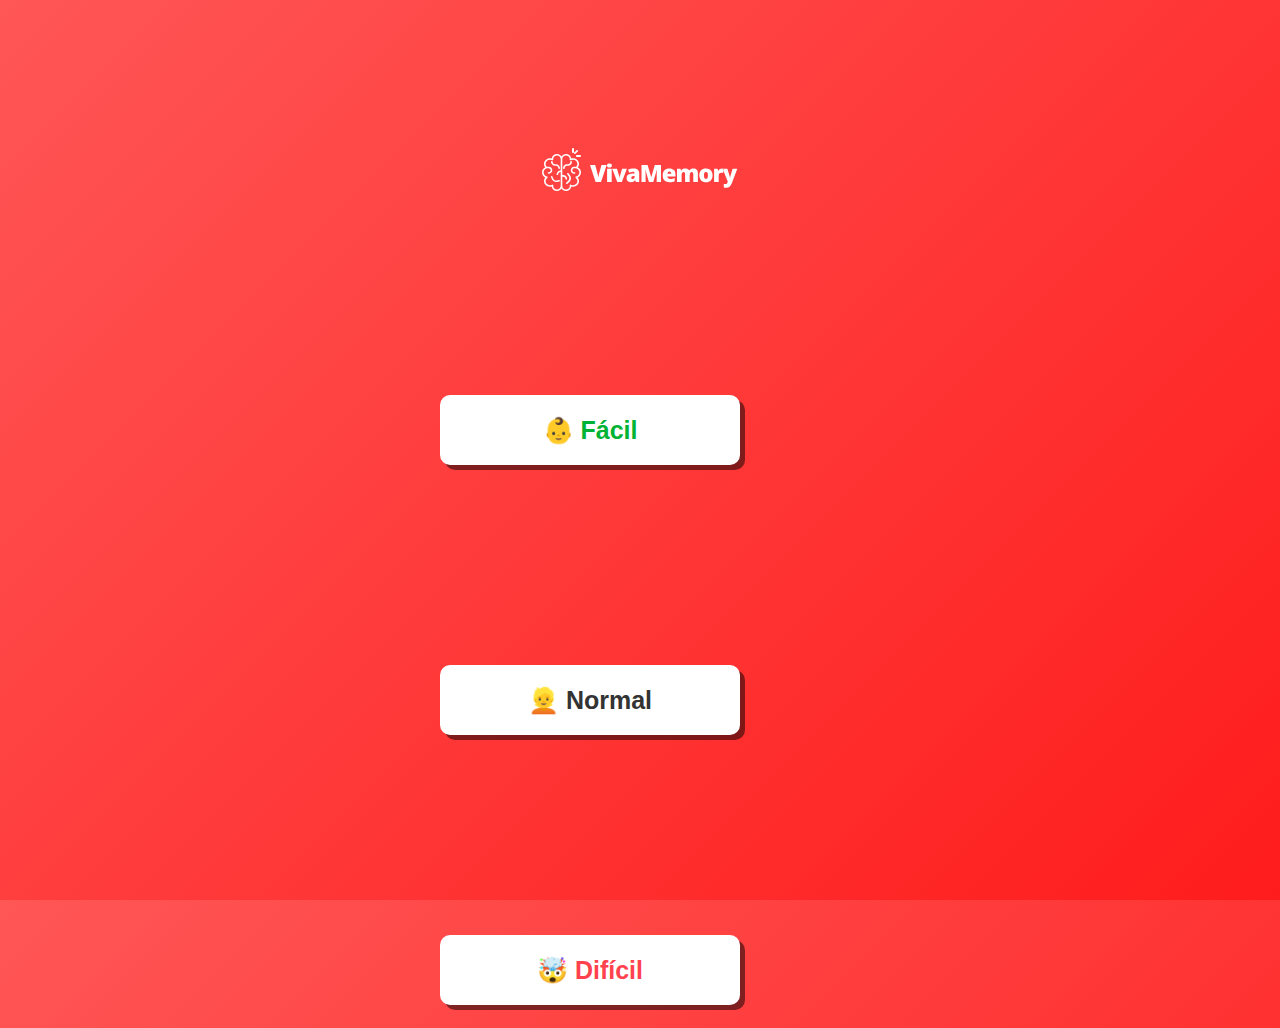
<file: index.html>
<!DOCTYPE html>
<html lang="pt-br">

<head>
    <meta charset="UTF-8">
    <meta name="viewport" content="width=device-width, initial-scale=1.0">
    <meta http-equiv="X-UA-Compatible" content="ie=edge">

    <title>VivaMemory</title>

    <link rel="stylesheet" href="assets/css/home.css">
    <link href="https://cdn.jsdelivr.net/npm/bootstrap@5.0.0-beta1/dist/css/bootstrap.min.css" rel="stylesheet" integrity="sha384-giJF6kkoqNQ00vy+HMDP7azOuL0xtbfIcaT9wjKHr8RbDVddVHyTfAAsrekwKmP1" crossorigin="anonymous">
  
</head>

<body>

    <div class="container"> 

        <!-- Logo do projeto VivaMemory -->

        <div class="row mx-auto my-5">
          <svg xmlns="http://www.w3.org/2000/svg" width="196" height="43" viewBox="0 0 196 43"><g fill="#fff"><path d="M185.4 20.7L187.7 28.3C187.8 28.7 187.9 29.2 187.9 29.8L188 29.8C188.1 29.2 188.2 28.8 188.3 28.4L190.6 20.7 195.3 20.7 190 34.8C189.4 36.6 188.5 37.9 187.5 38.7 186.6 39.4 185.3 39.8 183.7 39.8 183.1 39.8 182.5 39.7 181.8 39.6L181.8 36C182.2 36.1 182.7 36.1 183.2 36.1 183.7 36.1 184 36 184.3 35.9 184.6 35.7 184.9 35.5 185.1 35.2 185.3 34.9 185.6 34.5 185.8 33.8L181.3 22.5 181.5 20.7 185.4 20.7ZM91.8 20.5C93.5 20.5 94.9 20.9 95.8 21.8 96.7 22.6 97.2 23.8 97.2 25.3L97.2 34 94 34 93.1 32.2 93 32.2C92.4 33 91.8 33.5 91.2 33.8 90.5 34.1 89.7 34.2 88.7 34.2 87.4 34.2 86.4 33.9 85.7 33.1 85 32.4 84.6 31.3 84.6 29.9 84.6 28.5 85.1 27.5 86.1 26.8 87.1 26.1 88.5 25.7 90.4 25.6L92.6 25.6 92.6 25.4C92.6 24.3 92.1 23.7 91 23.7 90 23.7 88.8 24.1 87.3 24.7L86 21.7C87.5 20.9 89.5 20.5 91.8 20.5ZM127.3 20.5C129.3 20.5 130.8 21 131.9 22.1 133 23.1 133.5 24.6 133.5 26.6L133.5 28.6 125.3 28.6C125.4 29.3 125.6 29.9 126.2 30.3 126.7 30.8 127.4 31 128.2 31 129 31 129.8 30.9 130.5 30.7 131.1 30.6 131.9 30.3 132.7 30L132.7 33.3C131.9 33.6 131.2 33.9 130.4 34 129.7 34.2 128.8 34.2 127.7 34.2 125.5 34.2 123.8 33.6 122.5 32.5 121.3 31.3 120.7 29.6 120.7 27.4 120.7 25.2 121.3 23.5 122.4 22.3 123.5 21.1 125.2 20.5 127.3 20.5ZM164 20.5C165.3 20.5 166.4 20.8 167.4 21.3 168.4 21.9 169.2 22.7 169.8 23.7 170.3 24.7 170.6 25.9 170.6 27.3 170.6 29.5 170 31.2 168.8 32.4 167.7 33.6 166 34.2 163.9 34.2 161.9 34.2 160.3 33.6 159.1 32.4 157.9 31.1 157.3 29.4 157.3 27.3 157.3 25.2 157.9 23.5 159.1 22.3 160.2 21.1 161.9 20.5 164 20.5ZM53.2 16.9L55.5 25.6 55.7 26.2C56.1 27.8 56.3 28.9 56.3 29.6 56.4 29 56.5 28.4 56.7 27.5L56.8 26.9C56.9 26.4 57 25.9 57.1 25.6L59.5 16.9 64.7 16.9 59 34 53.6 34 48 16.9 53.2 16.9ZM69.7 20.7L69.7 34 65.1 34 65.1 20.7 69.7 20.7ZM75 20.7L77.3 28.6 77.3 28.8C77.3 28.9 77.4 29 77.4 29.1 77.4 29.2 77.4 29.4 77.4 29.5 77.5 29.7 77.5 29.8 77.5 29.9L77.6 29.9C77.6 29.5 77.6 29.1 77.8 28.6L80.1 20.7 84.9 20.7 79.8 34 75.3 34 70.2 20.7 75 20.7ZM105.6 16.9L109.2 29 109.3 29 112.8 16.9 119 16.9 119 34 114.7 34 114.7 26.5C114.7 26.2 114.7 25.9 114.7 25.5L114.7 25C114.8 24.4 114.8 23.3 114.9 21.7L114.8 21.7 111.3 34 106.9 34 103.4 21.7 103.3 21.7 103.4 22.5C103.5 24.1 103.6 25.3 103.6 26.3L103.6 34 99.5 34 99.5 16.9 105.6 16.9ZM151.3 20.5C152.9 20.5 154 20.9 154.8 21.7 155.5 22.5 155.9 23.7 155.9 25.4L155.9 34 151.3 34 151.3 26.8C151.3 25.9 151.2 25.2 150.9 24.8 150.7 24.3 150.3 24.1 149.8 24.1 149.1 24.1 148.6 24.4 148.2 25 147.9 25.6 147.7 26.5 147.7 27.8L147.7 34 143.1 34 143.1 26.8C143.1 25.9 143 25.2 142.8 24.8 142.6 24.3 142.2 24.1 141.7 24.1 140.9 24.1 140.4 24.4 140.1 25 139.8 25.7 139.6 26.7 139.6 28.2L139.6 34 135 34 135 20.7 138.5 20.7 139 22.4 139.3 22.4C139.7 21.8 140.2 21.3 140.8 21 141.5 20.6 142.3 20.5 143.1 20.5 145 20.5 146.4 21.1 147.1 22.2L147.5 22.2C147.9 21.7 148.4 21.3 149.1 21 149.7 20.6 150.5 20.5 151.3 20.5ZM180.1 20.5C180.5 20.5 180.9 20.5 181.2 20.6L181.5 20.6 181.5 20.7 180.6 20.7 181.3 22.5 181.1 25C180.7 24.9 180.2 24.8 179.5 24.8 178.5 24.8 177.8 25 177.3 25.5 176.9 26 176.7 26.6 176.7 27.5L176.7 34 172.1 34 172.1 20.7 175.5 20.7 176.2 22.8 176.4 22.8C176.8 22.1 177.3 21.6 178 21.1 178.7 20.7 179.4 20.5 180.1 20.5ZM92.6 28.1L91.4 28.1C90 28.2 89.3 28.8 89.3 29.8 89.3 30.6 89.8 31 90.6 31 91.2 31 91.6 30.8 92 30.5 92.4 30.2 92.6 29.8 92.6 29.3L92.6 29.1 92.6 28.1ZM163.9 23.9C163.2 23.9 162.7 24.2 162.4 24.8 162.1 25.3 162 26.2 162 27.3 162 28.5 162.1 29.3 162.4 29.9 162.7 30.5 163.2 30.8 164 30.8 164.7 30.8 165.2 30.5 165.5 29.9 165.8 29.3 165.9 28.5 165.9 27.3 165.9 26.2 165.8 25.3 165.5 24.8 165.2 24.2 164.7 23.9 163.9 23.9ZM127.4 23.6C126.9 23.6 126.4 23.8 126.1 24.1 125.7 24.5 125.5 25 125.4 25.7L129.4 25.7C129.4 25.1 129.2 24.6 128.8 24.2 128.5 23.8 128 23.6 127.4 23.6ZM67.5 15.4C68.3 15.4 68.9 15.6 69.3 15.9 69.7 16.2 69.9 16.7 69.9 17.4 69.9 18.8 69.1 19.4 67.5 19.4 65.8 19.4 65 18.8 65 17.4 65 16.7 65.2 16.2 65.6 15.9 66 15.5 66.6 15.4 67.5 15.4Z"/><path d="M24 6C26.8 6 29 8 29.3 10.5 29.9 10.3 30.5 10.2 31.1 10.2 34.3 10.2 37 12.8 37 15.9 37 17.2 36.5 18.3 35.7 19.3 37.7 20.2 39 22.3 39 24.5 39 26.7 37.6 28.7 35.6 29.6 36.5 30.6 37 31.8 37 33.1 37 36.2 34.3 38.8 31.1 38.8 30.5 38.8 29.9 38.7 29.3 38.5 29 41 26.8 43 24 43 22.1 43 20.4 42 19.5 40.6 18.6 42 16.9 43 15 43 12.2 43 10 41 9.7 38.5 9.1 38.7 8.5 38.8 7.9 38.8 4.7 38.8 2 36.2 2 33.1 2 31.8 2.5 30.6 3.4 29.6 1.3 28.7 0 26.7 0 24.5 0 22.3 1.3 20.2 3.3 19.3 2.5 18.3 2 17.2 2 15.9 2 12.8 4.7 10.2 7.9 10.2 8.5 10.2 9.1 10.3 9.7 10.5 10 8 12.2 6 15 6 16.9 6 18.6 7 19.5 8.4 20.4 7 22.1 6 24 6ZM15 7.5C12.9 7.5 11.2 9.1 11.2 11.1 11.2 11.2 11.2 11.2 11.3 11.3L11.3 11.5 11.3 11.6C11.3 11.8 11.2 12.1 10.9 12.3 10.7 12.5 10.4 12.5 10.1 12.3 9.4 11.9 8.7 11.7 7.9 11.7 5.5 11.7 3.6 13.6 3.6 15.9 3.6 17 4 17.9 4.9 18.7L5.1 18.8 7 18.8C8.8 18.8 10.3 20.4 10.3 22.3 10.3 24.1 8.9 25.6 7.1 25.7L7 25.7 6.5 25.7C6 25.7 5.7 25.4 5.7 25 5.7 24.6 6 24.3 6.4 24.2L6.5 24.2 7 24.2C7.9 24.2 8.7 23.4 8.7 22.3 8.7 21.3 8 20.4 7.1 20.4L7 20.3 4.9 20.3C3 20.8 1.6 22.6 1.6 24.5 1.6 26.4 3 28.1 5 28.5 5.3 28.6 5.5 28.8 5.6 29.1 5.7 29.4 5.5 29.7 5.3 29.9 4.2 30.7 3.6 31.9 3.6 33.1 3.6 35.4 5.5 37.3 7.9 37.3 8.7 37.3 9.4 37.1 10.1 36.7 10.4 36.5 10.7 36.5 10.9 36.7 11.2 36.8 11.3 37.1 11.3 37.3L11.3 37.4 11.3 37.5C11.3 37.7 11.2 37.8 11.2 37.9 11.2 39.9 12.9 41.5 15 41.5 17 41.5 18.6 40 18.7 38.1L18.7 37.9 18.7 24.1 18.6 24.1C17.3 24.1 16.2 25.1 16.2 26.4 16.2 26.8 15.8 27.1 15.4 27.1 15 27.1 14.6 26.8 14.6 26.4 14.6 24.4 16.3 22.7 18.4 22.6L18.6 22.6 18.7 22.6 18.7 11.1C18.7 9.1 17 7.5 15 7.5ZM24 7.5C22 7.5 20.4 9 20.3 10.9L20.3 11.1 20.3 27.1 21.1 27.1C23.3 27.1 25.1 28.8 25.1 30.9 25.1 31.3 24.7 31.7 24.3 31.7 23.8 31.7 23.5 31.3 23.5 30.9 23.5 29.7 22.5 28.7 21.3 28.7L21.1 28.7 20.3 28.7 20.3 37.9C20.3 39.9 22 41.5 24 41.5 26.1 41.5 27.8 39.9 27.8 37.9 27.8 37.8 27.8 37.8 27.7 37.7L27.7 37.5 27.7 37.4C27.7 37.2 27.8 36.9 28.1 36.7 28.3 36.5 28.6 36.5 28.9 36.7 29.6 37.1 30.3 37.3 31.1 37.3 33.5 37.3 35.4 35.4 35.4 33.1 35.4 31.9 34.8 30.7 33.7 29.9 33.5 29.7 33.3 29.4 33.4 29.1 33.5 28.8 33.7 28.6 34 28.5 36 28.1 37.4 26.4 37.4 24.5 37.4 22.6 36.1 20.9 34.3 20.4L34.1 20.3 32.1 20.3C31.1 20.3 30.4 21.2 30.4 22.3 30.4 23.3 31 24.1 31.9 24.2L32.1 24.2 32.6 24.2C33 24.2 33.4 24.6 33.4 25 33.4 25.4 33.1 25.7 32.7 25.7L32.6 25.7 32.1 25.7C30.3 25.7 28.8 24.2 28.8 22.3 28.8 20.4 30.2 18.9 31.9 18.8L32.1 18.8 33.9 18.8C34.9 18 35.4 17 35.4 15.9 35.4 13.6 33.5 11.7 31.1 11.7 30.3 11.7 29.6 11.9 28.9 12.3 28.6 12.5 28.3 12.5 28.1 12.3 27.8 12.2 27.7 11.9 27.7 11.7L27.7 11.6 27.7 11.5C27.7 11.3 27.8 11.2 27.8 11.1 27.8 9.1 26.1 7.5 24 7.5ZM26.6 25.3L26.7 25.4 28.1 27.4C28.7 28.2 29 29.2 29 30.3 29 31.6 28.5 32.8 27.6 33.7L27.4 33.9 25.5 35.8C25.3 35.9 25.1 36 24.9 36 24.6 36 24.4 35.9 24.3 35.8 23.9 35.5 23.9 35 24.2 34.7L24.3 34.6 26.2 32.8C26.9 32.1 27.3 31.2 27.3 30.3 27.3 29.6 27.1 29 26.8 28.5L26.7 28.3 25.2 26.3C25 25.9 25.1 25.4 25.5 25.1 25.8 24.9 26.3 25 26.6 25.3ZM10.4 28.4L10.4 28.5 11.2 30.5C11.5 31.1 11.9 31.6 12.4 31.9 13 32.4 13.8 32.6 14.6 32.5L14.8 32.5 17.1 32.1C17.5 32 17.9 32.3 18 32.7 18.1 33.1 17.8 33.4 17.5 33.5L17.4 33.6 15 33.9C14.8 34 14.5 34 14.2 34 13.3 34 12.3 33.7 11.5 33.1 10.8 32.7 10.3 32 9.9 31.3L9.8 31 9 29C8.9 28.6 9.1 28.2 9.5 28 9.8 27.9 10.2 28.1 10.4 28.4ZM29.2 13C29.6 13 30 13.4 30 13.8 30 16 28.3 17.7 26.2 17.8L26 17.8 25 17.8C23.7 17.8 22.7 18.9 22.7 20.2 22.7 20.6 22.3 21 21.8 21 21.4 21 21 20.6 21 20.2 21 18 22.7 16.3 24.8 16.2L25 16.2 26 16.2C27.3 16.2 28.3 15.1 28.3 13.8 28.3 13.4 28.7 13 29.2 13ZM9.8 13C10.3 13 10.7 13.4 10.7 13.8 10.7 15.1 11.6 16.1 12.8 16.2L13 16.2 14 16.2C16.2 16.2 18 18 18 20.2 18 20.6 17.6 21 17.2 21 16.7 21 16.3 20.6 16.3 20.2 16.3 18.9 15.4 17.9 14.2 17.8L14 17.8 13 17.8C10.8 17.8 9 16 9 13.8 9 13.4 9.4 13 9.8 13ZM34.8 7L38.2 7C38.6 7 39 7.4 39 8 39 8.5 38.7 8.9 38.3 9L38.2 9 34.8 9C34.4 9 34 8.6 34 8 34 7.5 34.3 7.1 34.7 7L34.8 7 38.2 7ZM35.8 2.2C36 2.5 36.1 3 35.8 3.3L35.8 3.4 33.4 5.8C33.2 5.9 33 6 32.8 6 32.6 6 32.4 5.9 32.2 5.8 32 5.5 31.9 5 32.2 4.7L32.2 4.6 34.6 2.2C34.9 1.9 35.5 1.9 35.8 2.2ZM31 0C31.6 0 32 0.4 32 0.8L32 0.8 32 4.2C32 4.6 31.6 5 31 5 30.4 5 30 4.6 30 4.2L30 4.2 30 0.8C30 0.4 30.4 0 31 0Z"/></g></svg>
        </div>

    <!-- Menu de dificuldade -->

        <div class="d-flex flex-column">
          <div class="row py-3 mx-auto " style="width: 400px;"><button class="jogar" id="facil" onclick="openF()"><strong class="facil">&#128118 Fácil</strong></button></div>
          <div class="row py-3 mx-auto " style="width: 400px;"><button class="jogar" id="normal" onclick="openN()"><strong class="normal">&#128113 Normal</strong></button></div>
          <div class="row py-3 mx-auto " style="width: 400px;"><button class="jogar" id="dificil" onclick="openD()"><strong class="dificil">&#129327 Difícil</strong></button></div>
        </div>      
    </div>
  
  <script src="assets/js/home.js"></script>
  <script src="https://cdn.jsdelivr.net/npm/bootstrap@5.0.0-beta1/dist/js/bootstrap.bundle.min.js" integrity="sha384-ygbV9kiqUc6oa4msXn9868pTtWMgiQaeYH7/t7LECLbyPA2x65Kgf80OJFdroafW" crossorigin="anonymous"></script>
  <script src="https://cdn.jsdelivr.net/npm/@popperjs/core@2.5.4/dist/umd/popper.min.js" integrity="sha384-q2kxQ16AaE6UbzuKqyBE9/u/KzioAlnx2maXQHiDX9d4/zp8Ok3f+M7DPm+Ib6IU" crossorigin="anonymous"></script>
  <script src="https://cdn.jsdelivr.net/npm/bootstrap@5.0.0-beta1/dist/js/bootstrap.min.js" integrity="sha384-pQQkAEnwaBkjpqZ8RU1fF1AKtTcHJwFl3pblpTlHXybJjHpMYo79HY3hIi4NKxyj" crossorigin="anonymous"></script>
  
</body>

</html>
</file>
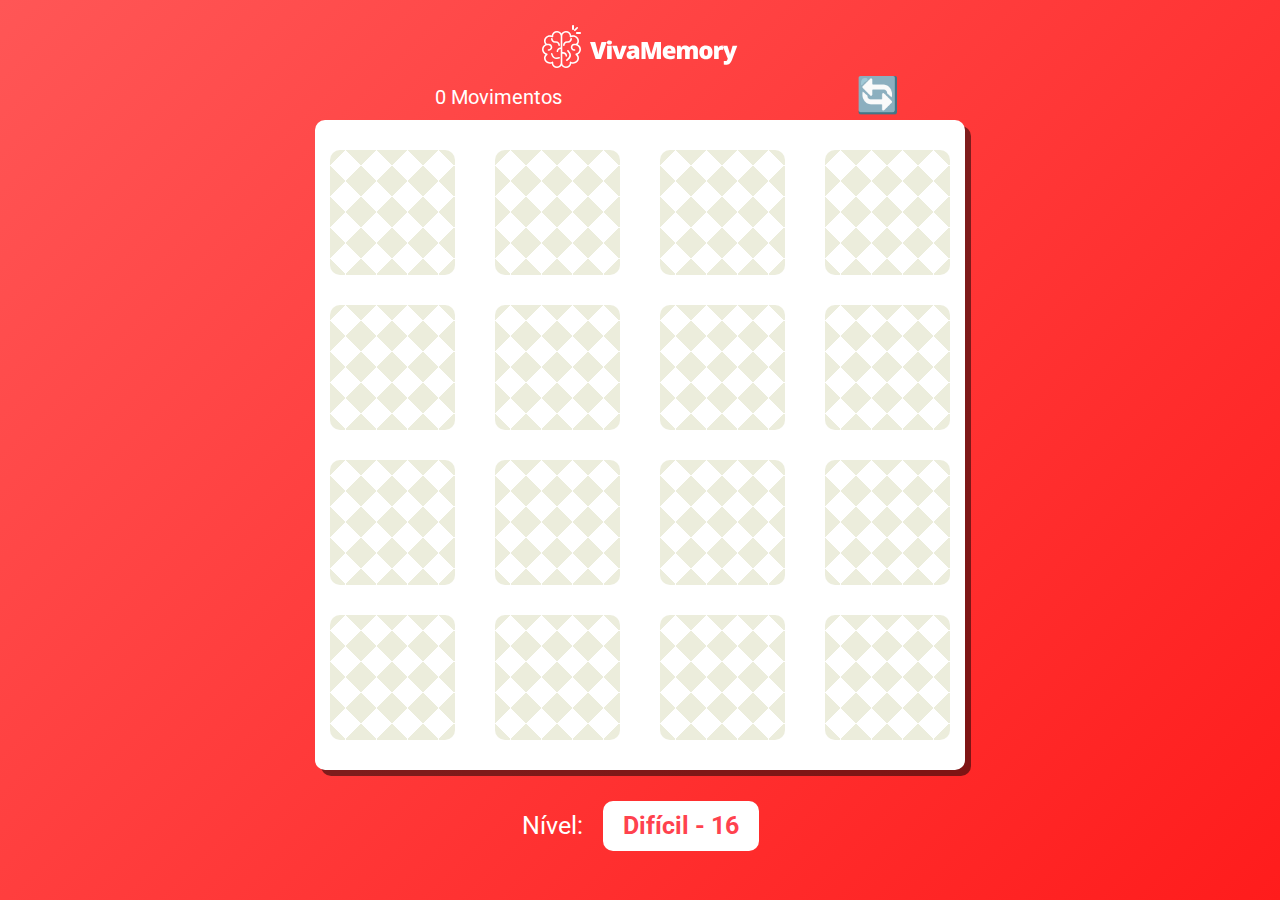
<file: dificil.html>
<!doctype html>
<html lang="pt-br">
<head>
	<meta charset="utf-8">

	<title>VivaMemory - Difícil</title>

    <meta http-equiv="X-UA-Compatible" content="ie=edge">
	<link rel="stylesheet prefetch" href="https://maxcdn.bootstrapcdn.com/font-awesome/4.6.1/css/font-awesome.min.css">
	<link rel="preconnect" href="https://fonts.gstatic.com">
	<link href="https://fonts.googleapis.com/css2?family=Roboto:wght@500&display=swap" rel="stylesheet">
	<link rel="stylesheet" href="css/dificil.css">

</head>
<body>
	<div class="container">

        <!-- Logo do projeto VivaMemory -->
		<header>
            <div class="p-top">
			    <svg xmlns="http://www.w3.org/2000/svg" width="196" height="43" viewBox="0 0 196 43"><g fill="#fff"><path d="M185.4 20.7L187.7 28.3C187.8 28.7 187.9 29.2 187.9 29.8L188 29.8C188.1 29.2 188.2 28.8 188.3 28.4L190.6 20.7 195.3 20.7 190 34.8C189.4 36.6 188.5 37.9 187.5 38.7 186.6 39.4 185.3 39.8 183.7 39.8 183.1 39.8 182.5 39.7 181.8 39.6L181.8 36C182.2 36.1 182.7 36.1 183.2 36.1 183.7 36.1 184 36 184.3 35.9 184.6 35.7 184.9 35.5 185.1 35.2 185.3 34.9 185.6 34.5 185.8 33.8L181.3 22.5 181.5 20.7 185.4 20.7ZM91.8 20.5C93.5 20.5 94.9 20.9 95.8 21.8 96.7 22.6 97.2 23.8 97.2 25.3L97.2 34 94 34 93.1 32.2 93 32.2C92.4 33 91.8 33.5 91.2 33.8 90.5 34.1 89.7 34.2 88.7 34.2 87.4 34.2 86.4 33.9 85.7 33.1 85 32.4 84.6 31.3 84.6 29.9 84.6 28.5 85.1 27.5 86.1 26.8 87.1 26.1 88.5 25.7 90.4 25.6L92.6 25.6 92.6 25.4C92.6 24.3 92.1 23.7 91 23.7 90 23.7 88.8 24.1 87.3 24.7L86 21.7C87.5 20.9 89.5 20.5 91.8 20.5ZM127.3 20.5C129.3 20.5 130.8 21 131.9 22.1 133 23.1 133.5 24.6 133.5 26.6L133.5 28.6 125.3 28.6C125.4 29.3 125.6 29.9 126.2 30.3 126.7 30.8 127.4 31 128.2 31 129 31 129.8 30.9 130.5 30.7 131.1 30.6 131.9 30.3 132.7 30L132.7 33.3C131.9 33.6 131.2 33.9 130.4 34 129.7 34.2 128.8 34.2 127.7 34.2 125.5 34.2 123.8 33.6 122.5 32.5 121.3 31.3 120.7 29.6 120.7 27.4 120.7 25.2 121.3 23.5 122.4 22.3 123.5 21.1 125.2 20.5 127.3 20.5ZM164 20.5C165.3 20.5 166.4 20.8 167.4 21.3 168.4 21.9 169.2 22.7 169.8 23.7 170.3 24.7 170.6 25.9 170.6 27.3 170.6 29.5 170 31.2 168.8 32.4 167.7 33.6 166 34.2 163.9 34.2 161.9 34.2 160.3 33.6 159.1 32.4 157.9 31.1 157.3 29.4 157.3 27.3 157.3 25.2 157.9 23.5 159.1 22.3 160.2 21.1 161.9 20.5 164 20.5ZM53.2 16.9L55.5 25.6 55.7 26.2C56.1 27.8 56.3 28.9 56.3 29.6 56.4 29 56.5 28.4 56.7 27.5L56.8 26.9C56.9 26.4 57 25.9 57.1 25.6L59.5 16.9 64.7 16.9 59 34 53.6 34 48 16.9 53.2 16.9ZM69.7 20.7L69.7 34 65.1 34 65.1 20.7 69.7 20.7ZM75 20.7L77.3 28.6 77.3 28.8C77.3 28.9 77.4 29 77.4 29.1 77.4 29.2 77.4 29.4 77.4 29.5 77.5 29.7 77.5 29.8 77.5 29.9L77.6 29.9C77.6 29.5 77.6 29.1 77.8 28.6L80.1 20.7 84.9 20.7 79.8 34 75.3 34 70.2 20.7 75 20.7ZM105.6 16.9L109.2 29 109.3 29 112.8 16.9 119 16.9 119 34 114.7 34 114.7 26.5C114.7 26.2 114.7 25.9 114.7 25.5L114.7 25C114.8 24.4 114.8 23.3 114.9 21.7L114.8 21.7 111.3 34 106.9 34 103.4 21.7 103.3 21.7 103.4 22.5C103.5 24.1 103.6 25.3 103.6 26.3L103.6 34 99.5 34 99.5 16.9 105.6 16.9ZM151.3 20.5C152.9 20.5 154 20.9 154.8 21.7 155.5 22.5 155.9 23.7 155.9 25.4L155.9 34 151.3 34 151.3 26.8C151.3 25.9 151.2 25.2 150.9 24.8 150.7 24.3 150.3 24.1 149.8 24.1 149.1 24.1 148.6 24.4 148.2 25 147.9 25.6 147.7 26.5 147.7 27.8L147.7 34 143.1 34 143.1 26.8C143.1 25.9 143 25.2 142.8 24.8 142.6 24.3 142.2 24.1 141.7 24.1 140.9 24.1 140.4 24.4 140.1 25 139.8 25.7 139.6 26.7 139.6 28.2L139.6 34 135 34 135 20.7 138.5 20.7 139 22.4 139.3 22.4C139.7 21.8 140.2 21.3 140.8 21 141.5 20.6 142.3 20.5 143.1 20.5 145 20.5 146.4 21.1 147.1 22.2L147.5 22.2C147.9 21.7 148.4 21.3 149.1 21 149.7 20.6 150.5 20.5 151.3 20.5ZM180.1 20.5C180.5 20.5 180.9 20.5 181.2 20.6L181.5 20.6 181.5 20.7 180.6 20.7 181.3 22.5 181.1 25C180.7 24.9 180.2 24.8 179.5 24.8 178.5 24.8 177.8 25 177.3 25.5 176.9 26 176.7 26.6 176.7 27.5L176.7 34 172.1 34 172.1 20.7 175.5 20.7 176.2 22.8 176.4 22.8C176.8 22.1 177.3 21.6 178 21.1 178.7 20.7 179.4 20.5 180.1 20.5ZM92.6 28.1L91.4 28.1C90 28.2 89.3 28.8 89.3 29.8 89.3 30.6 89.8 31 90.6 31 91.2 31 91.6 30.8 92 30.5 92.4 30.2 92.6 29.8 92.6 29.3L92.6 29.1 92.6 28.1ZM163.9 23.9C163.2 23.9 162.7 24.2 162.4 24.8 162.1 25.3 162 26.2 162 27.3 162 28.5 162.1 29.3 162.4 29.9 162.7 30.5 163.2 30.8 164 30.8 164.7 30.8 165.2 30.5 165.5 29.9 165.8 29.3 165.9 28.5 165.9 27.3 165.9 26.2 165.8 25.3 165.5 24.8 165.2 24.2 164.7 23.9 163.9 23.9ZM127.4 23.6C126.9 23.6 126.4 23.8 126.1 24.1 125.7 24.5 125.5 25 125.4 25.7L129.4 25.7C129.4 25.1 129.2 24.6 128.8 24.2 128.5 23.8 128 23.6 127.4 23.6ZM67.5 15.4C68.3 15.4 68.9 15.6 69.3 15.9 69.7 16.2 69.9 16.7 69.9 17.4 69.9 18.8 69.1 19.4 67.5 19.4 65.8 19.4 65 18.8 65 17.4 65 16.7 65.2 16.2 65.6 15.9 66 15.5 66.6 15.4 67.5 15.4Z"/><path d="M24 6C26.8 6 29 8 29.3 10.5 29.9 10.3 30.5 10.2 31.1 10.2 34.3 10.2 37 12.8 37 15.9 37 17.2 36.5 18.3 35.7 19.3 37.7 20.2 39 22.3 39 24.5 39 26.7 37.6 28.7 35.6 29.6 36.5 30.6 37 31.8 37 33.1 37 36.2 34.3 38.8 31.1 38.8 30.5 38.8 29.9 38.7 29.3 38.5 29 41 26.8 43 24 43 22.1 43 20.4 42 19.5 40.6 18.6 42 16.9 43 15 43 12.2 43 10 41 9.7 38.5 9.1 38.7 8.5 38.8 7.9 38.8 4.7 38.8 2 36.2 2 33.1 2 31.8 2.5 30.6 3.4 29.6 1.3 28.7 0 26.7 0 24.5 0 22.3 1.3 20.2 3.3 19.3 2.5 18.3 2 17.2 2 15.9 2 12.8 4.7 10.2 7.9 10.2 8.5 10.2 9.1 10.3 9.7 10.5 10 8 12.2 6 15 6 16.9 6 18.6 7 19.5 8.4 20.4 7 22.1 6 24 6ZM15 7.5C12.9 7.5 11.2 9.1 11.2 11.1 11.2 11.2 11.2 11.2 11.3 11.3L11.3 11.5 11.3 11.6C11.3 11.8 11.2 12.1 10.9 12.3 10.7 12.5 10.4 12.5 10.1 12.3 9.4 11.9 8.7 11.7 7.9 11.7 5.5 11.7 3.6 13.6 3.6 15.9 3.6 17 4 17.9 4.9 18.7L5.1 18.8 7 18.8C8.8 18.8 10.3 20.4 10.3 22.3 10.3 24.1 8.9 25.6 7.1 25.7L7 25.7 6.5 25.7C6 25.7 5.7 25.4 5.7 25 5.7 24.6 6 24.3 6.4 24.2L6.5 24.2 7 24.2C7.9 24.2 8.7 23.4 8.7 22.3 8.7 21.3 8 20.4 7.1 20.4L7 20.3 4.9 20.3C3 20.8 1.6 22.6 1.6 24.5 1.6 26.4 3 28.1 5 28.5 5.3 28.6 5.5 28.8 5.6 29.1 5.7 29.4 5.5 29.7 5.3 29.9 4.2 30.7 3.6 31.9 3.6 33.1 3.6 35.4 5.5 37.3 7.9 37.3 8.7 37.3 9.4 37.1 10.1 36.7 10.4 36.5 10.7 36.5 10.9 36.7 11.2 36.8 11.3 37.1 11.3 37.3L11.3 37.4 11.3 37.5C11.3 37.7 11.2 37.8 11.2 37.9 11.2 39.9 12.9 41.5 15 41.5 17 41.5 18.6 40 18.7 38.1L18.7 37.9 18.7 24.1 18.6 24.1C17.3 24.1 16.2 25.1 16.2 26.4 16.2 26.8 15.8 27.1 15.4 27.1 15 27.1 14.6 26.8 14.6 26.4 14.6 24.4 16.3 22.7 18.4 22.6L18.6 22.6 18.7 22.6 18.7 11.1C18.7 9.1 17 7.5 15 7.5ZM24 7.5C22 7.5 20.4 9 20.3 10.9L20.3 11.1 20.3 27.1 21.1 27.1C23.3 27.1 25.1 28.8 25.1 30.9 25.1 31.3 24.7 31.7 24.3 31.7 23.8 31.7 23.5 31.3 23.5 30.9 23.5 29.7 22.5 28.7 21.3 28.7L21.1 28.7 20.3 28.7 20.3 37.9C20.3 39.9 22 41.5 24 41.5 26.1 41.5 27.8 39.9 27.8 37.9 27.8 37.8 27.8 37.8 27.7 37.7L27.7 37.5 27.7 37.4C27.7 37.2 27.8 36.9 28.1 36.7 28.3 36.5 28.6 36.5 28.9 36.7 29.6 37.1 30.3 37.3 31.1 37.3 33.5 37.3 35.4 35.4 35.4 33.1 35.4 31.9 34.8 30.7 33.7 29.9 33.5 29.7 33.3 29.4 33.4 29.1 33.5 28.8 33.7 28.6 34 28.5 36 28.1 37.4 26.4 37.4 24.5 37.4 22.6 36.1 20.9 34.3 20.4L34.1 20.3 32.1 20.3C31.1 20.3 30.4 21.2 30.4 22.3 30.4 23.3 31 24.1 31.9 24.2L32.1 24.2 32.6 24.2C33 24.2 33.4 24.6 33.4 25 33.4 25.4 33.1 25.7 32.7 25.7L32.6 25.7 32.1 25.7C30.3 25.7 28.8 24.2 28.8 22.3 28.8 20.4 30.2 18.9 31.9 18.8L32.1 18.8 33.9 18.8C34.9 18 35.4 17 35.4 15.9 35.4 13.6 33.5 11.7 31.1 11.7 30.3 11.7 29.6 11.9 28.9 12.3 28.6 12.5 28.3 12.5 28.1 12.3 27.8 12.2 27.7 11.9 27.7 11.7L27.7 11.6 27.7 11.5C27.7 11.3 27.8 11.2 27.8 11.1 27.8 9.1 26.1 7.5 24 7.5ZM26.6 25.3L26.7 25.4 28.1 27.4C28.7 28.2 29 29.2 29 30.3 29 31.6 28.5 32.8 27.6 33.7L27.4 33.9 25.5 35.8C25.3 35.9 25.1 36 24.9 36 24.6 36 24.4 35.9 24.3 35.8 23.9 35.5 23.9 35 24.2 34.7L24.3 34.6 26.2 32.8C26.9 32.1 27.3 31.2 27.3 30.3 27.3 29.6 27.1 29 26.8 28.5L26.7 28.3 25.2 26.3C25 25.9 25.1 25.4 25.5 25.1 25.8 24.9 26.3 25 26.6 25.3ZM10.4 28.4L10.4 28.5 11.2 30.5C11.5 31.1 11.9 31.6 12.4 31.9 13 32.4 13.8 32.6 14.6 32.5L14.8 32.5 17.1 32.1C17.5 32 17.9 32.3 18 32.7 18.1 33.1 17.8 33.4 17.5 33.5L17.4 33.6 15 33.9C14.8 34 14.5 34 14.2 34 13.3 34 12.3 33.7 11.5 33.1 10.8 32.7 10.3 32 9.9 31.3L9.8 31 9 29C8.9 28.6 9.1 28.2 9.5 28 9.8 27.9 10.2 28.1 10.4 28.4ZM29.2 13C29.6 13 30 13.4 30 13.8 30 16 28.3 17.7 26.2 17.8L26 17.8 25 17.8C23.7 17.8 22.7 18.9 22.7 20.2 22.7 20.6 22.3 21 21.8 21 21.4 21 21 20.6 21 20.2 21 18 22.7 16.3 24.8 16.2L25 16.2 26 16.2C27.3 16.2 28.3 15.1 28.3 13.8 28.3 13.4 28.7 13 29.2 13ZM9.8 13C10.3 13 10.7 13.4 10.7 13.8 10.7 15.1 11.6 16.1 12.8 16.2L13 16.2 14 16.2C16.2 16.2 18 18 18 20.2 18 20.6 17.6 21 17.2 21 16.7 21 16.3 20.6 16.3 20.2 16.3 18.9 15.4 17.9 14.2 17.8L14 17.8 13 17.8C10.8 17.8 9 16 9 13.8 9 13.4 9.4 13 9.8 13ZM34.8 7L38.2 7C38.6 7 39 7.4 39 8 39 8.5 38.7 8.9 38.3 9L38.2 9 34.8 9C34.4 9 34 8.6 34 8 34 7.5 34.3 7.1 34.7 7L34.8 7 38.2 7ZM35.8 2.2C36 2.5 36.1 3 35.8 3.3L35.8 3.4 33.4 5.8C33.2 5.9 33 6 32.8 6 32.6 6 32.4 5.9 32.2 5.8 32 5.5 31.9 5 32.2 4.7L32.2 4.6 34.6 2.2C34.9 1.9 35.5 1.9 35.8 2.2ZM31 0C31.6 0 32 0.4 32 0.8L32 0.8 32 4.2C32 4.6 31.6 5 31 5 30.4 5 30 4.6 30 4.2L30 4.2 30 0.8C30 0.4 30.4 0 31 0Z"/></g></svg>
            </div>    
        </header>

        <!-- Painel de placar + Restart -->

		<section class="painel">
			
			<div class="movi"><span class="cont"></span> Movimentos</div>
			
			<div class="restart">
				<p class="nvm">&#128260</p>
			</div>

		</section>

        <!-- Baralho da fase difícil VivaMemory -->

		<ul class="deck" id="card-deck">
			<li class="card" type="&#9200">
				<p>&#9200</p>
			</li>
			<li class="card" type="&#127752">
				<p>&#127752</p>
			</li>
			<li class="card" type="&#127877">
				<p>&#127877</p>
			</li>
			<li class="card" type="&#127918">
				<p>&#127918</p>
			</li>
			<li class="card" type="&#127982">
				<p>&#127982</p>
			</li>
			<li class="card" type="&#128054">
				<p>&#128054</p>
			</li>
			<li class="card" type="&#128142">
				<p>&#128142</p>
			</li>
			<li class="card" type="&#128163">
				<p>&#128163</p>
			</li>
			<li class="card" type="&#9200">
				<p>&#9200</p>
			</li>
			<li class="card" type="&#127752">
				<p>&#127752</p>
			</li>
			<li class="card" type="&#127877">
				<p>&#127877</p>
			</li>
			<li class="card" type="&#127918">
				<p>&#127918</p>
			</li>
			<li class="card" type="&#127982">
				<p>&#127982</p>
			</li>
			<li class="card" type="&#128054">
				<p>&#128054</p>
			</li>
			<li class="card" type="&#128142">
				<p>&#128142</p>
			</li>
			<li class="card" type="&#128163">
				<p>&#128163</p>
			</li>

		</ul>		

		<!-- Apresentação do nível -->

        <div class="posi">
            <p> Nível: </p><span> Difícil - 16</span>
        </div>

        <!-- Parabenização por completar a fase -->

		<div id="paraben-popup" class="overlay">
			<div class="popup">
				
					<h1>✅</h1>
					<h2>Parabéns! Você conseguiu!</h2>
					<div class="summary">
						<p> Com <span id="total-movi"></span> Movimentos</p>
					</div>
					<button id="jogar">Jogar novamente</button>

                <!-- Logo do projeto VivaMemory -->

				<div class="ajust">
					<svg xmlns="http://www.w3.org/2000/svg" width="196" height="43" viewBox="0 0 196 43"><g fill="#fff"><path d="M185.4 20.7L187.7 28.3C187.8 28.7 187.9 29.2 187.9 29.8L188 29.8C188.1 29.2 188.2 28.8 188.3 28.4L190.6 20.7 195.3 20.7 190 34.8C189.4 36.6 188.5 37.9 187.5 38.7 186.6 39.4 185.3 39.8 183.7 39.8 183.1 39.8 182.5 39.7 181.8 39.6L181.8 36C182.2 36.1 182.7 36.1 183.2 36.1 183.7 36.1 184 36 184.3 35.9 184.6 35.7 184.9 35.5 185.1 35.2 185.3 34.9 185.6 34.5 185.8 33.8L181.3 22.5 181.5 20.7 185.4 20.7ZM91.8 20.5C93.5 20.5 94.9 20.9 95.8 21.8 96.7 22.6 97.2 23.8 97.2 25.3L97.2 34 94 34 93.1 32.2 93 32.2C92.4 33 91.8 33.5 91.2 33.8 90.5 34.1 89.7 34.2 88.7 34.2 87.4 34.2 86.4 33.9 85.7 33.1 85 32.4 84.6 31.3 84.6 29.9 84.6 28.5 85.1 27.5 86.1 26.8 87.1 26.1 88.5 25.7 90.4 25.6L92.6 25.6 92.6 25.4C92.6 24.3 92.1 23.7 91 23.7 90 23.7 88.8 24.1 87.3 24.7L86 21.7C87.5 20.9 89.5 20.5 91.8 20.5ZM127.3 20.5C129.3 20.5 130.8 21 131.9 22.1 133 23.1 133.5 24.6 133.5 26.6L133.5 28.6 125.3 28.6C125.4 29.3 125.6 29.9 126.2 30.3 126.7 30.8 127.4 31 128.2 31 129 31 129.8 30.9 130.5 30.7 131.1 30.6 131.9 30.3 132.7 30L132.7 33.3C131.9 33.6 131.2 33.9 130.4 34 129.7 34.2 128.8 34.2 127.7 34.2 125.5 34.2 123.8 33.6 122.5 32.5 121.3 31.3 120.7 29.6 120.7 27.4 120.7 25.2 121.3 23.5 122.4 22.3 123.5 21.1 125.2 20.5 127.3 20.5ZM164 20.5C165.3 20.5 166.4 20.8 167.4 21.3 168.4 21.9 169.2 22.7 169.8 23.7 170.3 24.7 170.6 25.9 170.6 27.3 170.6 29.5 170 31.2 168.8 32.4 167.7 33.6 166 34.2 163.9 34.2 161.9 34.2 160.3 33.6 159.1 32.4 157.9 31.1 157.3 29.4 157.3 27.3 157.3 25.2 157.9 23.5 159.1 22.3 160.2 21.1 161.9 20.5 164 20.5ZM53.2 16.9L55.5 25.6 55.7 26.2C56.1 27.8 56.3 28.9 56.3 29.6 56.4 29 56.5 28.4 56.7 27.5L56.8 26.9C56.9 26.4 57 25.9 57.1 25.6L59.5 16.9 64.7 16.9 59 34 53.6 34 48 16.9 53.2 16.9ZM69.7 20.7L69.7 34 65.1 34 65.1 20.7 69.7 20.7ZM75 20.7L77.3 28.6 77.3 28.8C77.3 28.9 77.4 29 77.4 29.1 77.4 29.2 77.4 29.4 77.4 29.5 77.5 29.7 77.5 29.8 77.5 29.9L77.6 29.9C77.6 29.5 77.6 29.1 77.8 28.6L80.1 20.7 84.9 20.7 79.8 34 75.3 34 70.2 20.7 75 20.7ZM105.6 16.9L109.2 29 109.3 29 112.8 16.9 119 16.9 119 34 114.7 34 114.7 26.5C114.7 26.2 114.7 25.9 114.7 25.5L114.7 25C114.8 24.4 114.8 23.3 114.9 21.7L114.8 21.7 111.3 34 106.9 34 103.4 21.7 103.3 21.7 103.4 22.5C103.5 24.1 103.6 25.3 103.6 26.3L103.6 34 99.5 34 99.5 16.9 105.6 16.9ZM151.3 20.5C152.9 20.5 154 20.9 154.8 21.7 155.5 22.5 155.9 23.7 155.9 25.4L155.9 34 151.3 34 151.3 26.8C151.3 25.9 151.2 25.2 150.9 24.8 150.7 24.3 150.3 24.1 149.8 24.1 149.1 24.1 148.6 24.4 148.2 25 147.9 25.6 147.7 26.5 147.7 27.8L147.7 34 143.1 34 143.1 26.8C143.1 25.9 143 25.2 142.8 24.8 142.6 24.3 142.2 24.1 141.7 24.1 140.9 24.1 140.4 24.4 140.1 25 139.8 25.7 139.6 26.7 139.6 28.2L139.6 34 135 34 135 20.7 138.5 20.7 139 22.4 139.3 22.4C139.7 21.8 140.2 21.3 140.8 21 141.5 20.6 142.3 20.5 143.1 20.5 145 20.5 146.4 21.1 147.1 22.2L147.5 22.2C147.9 21.7 148.4 21.3 149.1 21 149.7 20.6 150.5 20.5 151.3 20.5ZM180.1 20.5C180.5 20.5 180.9 20.5 181.2 20.6L181.5 20.6 181.5 20.7 180.6 20.7 181.3 22.5 181.1 25C180.7 24.9 180.2 24.8 179.5 24.8 178.5 24.8 177.8 25 177.3 25.5 176.9 26 176.7 26.6 176.7 27.5L176.7 34 172.1 34 172.1 20.7 175.5 20.7 176.2 22.8 176.4 22.8C176.8 22.1 177.3 21.6 178 21.1 178.7 20.7 179.4 20.5 180.1 20.5ZM92.6 28.1L91.4 28.1C90 28.2 89.3 28.8 89.3 29.8 89.3 30.6 89.8 31 90.6 31 91.2 31 91.6 30.8 92 30.5 92.4 30.2 92.6 29.8 92.6 29.3L92.6 29.1 92.6 28.1ZM163.9 23.9C163.2 23.9 162.7 24.2 162.4 24.8 162.1 25.3 162 26.2 162 27.3 162 28.5 162.1 29.3 162.4 29.9 162.7 30.5 163.2 30.8 164 30.8 164.7 30.8 165.2 30.5 165.5 29.9 165.8 29.3 165.9 28.5 165.9 27.3 165.9 26.2 165.8 25.3 165.5 24.8 165.2 24.2 164.7 23.9 163.9 23.9ZM127.4 23.6C126.9 23.6 126.4 23.8 126.1 24.1 125.7 24.5 125.5 25 125.4 25.7L129.4 25.7C129.4 25.1 129.2 24.6 128.8 24.2 128.5 23.8 128 23.6 127.4 23.6ZM67.5 15.4C68.3 15.4 68.9 15.6 69.3 15.9 69.7 16.2 69.9 16.7 69.9 17.4 69.9 18.8 69.1 19.4 67.5 19.4 65.8 19.4 65 18.8 65 17.4 65 16.7 65.2 16.2 65.6 15.9 66 15.5 66.6 15.4 67.5 15.4Z"/><path d="M24 6C26.8 6 29 8 29.3 10.5 29.9 10.3 30.5 10.2 31.1 10.2 34.3 10.2 37 12.8 37 15.9 37 17.2 36.5 18.3 35.7 19.3 37.7 20.2 39 22.3 39 24.5 39 26.7 37.6 28.7 35.6 29.6 36.5 30.6 37 31.8 37 33.1 37 36.2 34.3 38.8 31.1 38.8 30.5 38.8 29.9 38.7 29.3 38.5 29 41 26.8 43 24 43 22.1 43 20.4 42 19.5 40.6 18.6 42 16.9 43 15 43 12.2 43 10 41 9.7 38.5 9.1 38.7 8.5 38.8 7.9 38.8 4.7 38.8 2 36.2 2 33.1 2 31.8 2.5 30.6 3.4 29.6 1.3 28.7 0 26.7 0 24.5 0 22.3 1.3 20.2 3.3 19.3 2.5 18.3 2 17.2 2 15.9 2 12.8 4.7 10.2 7.9 10.2 8.5 10.2 9.1 10.3 9.7 10.5 10 8 12.2 6 15 6 16.9 6 18.6 7 19.5 8.4 20.4 7 22.1 6 24 6ZM15 7.5C12.9 7.5 11.2 9.1 11.2 11.1 11.2 11.2 11.2 11.2 11.3 11.3L11.3 11.5 11.3 11.6C11.3 11.8 11.2 12.1 10.9 12.3 10.7 12.5 10.4 12.5 10.1 12.3 9.4 11.9 8.7 11.7 7.9 11.7 5.5 11.7 3.6 13.6 3.6 15.9 3.6 17 4 17.9 4.9 18.7L5.1 18.8 7 18.8C8.8 18.8 10.3 20.4 10.3 22.3 10.3 24.1 8.9 25.6 7.1 25.7L7 25.7 6.5 25.7C6 25.7 5.7 25.4 5.7 25 5.7 24.6 6 24.3 6.4 24.2L6.5 24.2 7 24.2C7.9 24.2 8.7 23.4 8.7 22.3 8.7 21.3 8 20.4 7.1 20.4L7 20.3 4.9 20.3C3 20.8 1.6 22.6 1.6 24.5 1.6 26.4 3 28.1 5 28.5 5.3 28.6 5.5 28.8 5.6 29.1 5.7 29.4 5.5 29.7 5.3 29.9 4.2 30.7 3.6 31.9 3.6 33.1 3.6 35.4 5.5 37.3 7.9 37.3 8.7 37.3 9.4 37.1 10.1 36.7 10.4 36.5 10.7 36.5 10.9 36.7 11.2 36.8 11.3 37.1 11.3 37.3L11.3 37.4 11.3 37.5C11.3 37.7 11.2 37.8 11.2 37.9 11.2 39.9 12.9 41.5 15 41.5 17 41.5 18.6 40 18.7 38.1L18.7 37.9 18.7 24.1 18.6 24.1C17.3 24.1 16.2 25.1 16.2 26.4 16.2 26.8 15.8 27.1 15.4 27.1 15 27.1 14.6 26.8 14.6 26.4 14.6 24.4 16.3 22.7 18.4 22.6L18.6 22.6 18.7 22.6 18.7 11.1C18.7 9.1 17 7.5 15 7.5ZM24 7.5C22 7.5 20.4 9 20.3 10.9L20.3 11.1 20.3 27.1 21.1 27.1C23.3 27.1 25.1 28.8 25.1 30.9 25.1 31.3 24.7 31.7 24.3 31.7 23.8 31.7 23.5 31.3 23.5 30.9 23.5 29.7 22.5 28.7 21.3 28.7L21.1 28.7 20.3 28.7 20.3 37.9C20.3 39.9 22 41.5 24 41.5 26.1 41.5 27.8 39.9 27.8 37.9 27.8 37.8 27.8 37.8 27.7 37.7L27.7 37.5 27.7 37.4C27.7 37.2 27.8 36.9 28.1 36.7 28.3 36.5 28.6 36.5 28.9 36.7 29.6 37.1 30.3 37.3 31.1 37.3 33.5 37.3 35.4 35.4 35.4 33.1 35.4 31.9 34.8 30.7 33.7 29.9 33.5 29.7 33.3 29.4 33.4 29.1 33.5 28.8 33.7 28.6 34 28.5 36 28.1 37.4 26.4 37.4 24.5 37.4 22.6 36.1 20.9 34.3 20.4L34.1 20.3 32.1 20.3C31.1 20.3 30.4 21.2 30.4 22.3 30.4 23.3 31 24.1 31.9 24.2L32.1 24.2 32.6 24.2C33 24.2 33.4 24.6 33.4 25 33.4 25.4 33.1 25.7 32.7 25.7L32.6 25.7 32.1 25.7C30.3 25.7 28.8 24.2 28.8 22.3 28.8 20.4 30.2 18.9 31.9 18.8L32.1 18.8 33.9 18.8C34.9 18 35.4 17 35.4 15.9 35.4 13.6 33.5 11.7 31.1 11.7 30.3 11.7 29.6 11.9 28.9 12.3 28.6 12.5 28.3 12.5 28.1 12.3 27.8 12.2 27.7 11.9 27.7 11.7L27.7 11.6 27.7 11.5C27.7 11.3 27.8 11.2 27.8 11.1 27.8 9.1 26.1 7.5 24 7.5ZM26.6 25.3L26.7 25.4 28.1 27.4C28.7 28.2 29 29.2 29 30.3 29 31.6 28.5 32.8 27.6 33.7L27.4 33.9 25.5 35.8C25.3 35.9 25.1 36 24.9 36 24.6 36 24.4 35.9 24.3 35.8 23.9 35.5 23.9 35 24.2 34.7L24.3 34.6 26.2 32.8C26.9 32.1 27.3 31.2 27.3 30.3 27.3 29.6 27.1 29 26.8 28.5L26.7 28.3 25.2 26.3C25 25.9 25.1 25.4 25.5 25.1 25.8 24.9 26.3 25 26.6 25.3ZM10.4 28.4L10.4 28.5 11.2 30.5C11.5 31.1 11.9 31.6 12.4 31.9 13 32.4 13.8 32.6 14.6 32.5L14.8 32.5 17.1 32.1C17.5 32 17.9 32.3 18 32.7 18.1 33.1 17.8 33.4 17.5 33.5L17.4 33.6 15 33.9C14.8 34 14.5 34 14.2 34 13.3 34 12.3 33.7 11.5 33.1 10.8 32.7 10.3 32 9.9 31.3L9.8 31 9 29C8.9 28.6 9.1 28.2 9.5 28 9.8 27.9 10.2 28.1 10.4 28.4ZM29.2 13C29.6 13 30 13.4 30 13.8 30 16 28.3 17.7 26.2 17.8L26 17.8 25 17.8C23.7 17.8 22.7 18.9 22.7 20.2 22.7 20.6 22.3 21 21.8 21 21.4 21 21 20.6 21 20.2 21 18 22.7 16.3 24.8 16.2L25 16.2 26 16.2C27.3 16.2 28.3 15.1 28.3 13.8 28.3 13.4 28.7 13 29.2 13ZM9.8 13C10.3 13 10.7 13.4 10.7 13.8 10.7 15.1 11.6 16.1 12.8 16.2L13 16.2 14 16.2C16.2 16.2 18 18 18 20.2 18 20.6 17.6 21 17.2 21 16.7 21 16.3 20.6 16.3 20.2 16.3 18.9 15.4 17.9 14.2 17.8L14 17.8 13 17.8C10.8 17.8 9 16 9 13.8 9 13.4 9.4 13 9.8 13ZM34.8 7L38.2 7C38.6 7 39 7.4 39 8 39 8.5 38.7 8.9 38.3 9L38.2 9 34.8 9C34.4 9 34 8.6 34 8 34 7.5 34.3 7.1 34.7 7L34.8 7 38.2 7ZM35.8 2.2C36 2.5 36.1 3 35.8 3.3L35.8 3.4 33.4 5.8C33.2 5.9 33 6 32.8 6 32.6 6 32.4 5.9 32.2 5.8 32 5.5 31.9 5 32.2 4.7L32.2 4.6 34.6 2.2C34.9 1.9 35.5 1.9 35.8 2.2ZM31 0C31.6 0 32 0.4 32 0.8L32 0.8 32 4.2C32 4.6 31.6 5 31 5 30.4 5 30 4.6 30 4.2L30 4.2 30 0.8C30 0.4 30.4 0 31 0Z"/></g></svg>
				</div>

			</div>
		</div>
	</div>
	<script src="js/dificil.js"></script>
</body>
</html>
</file>
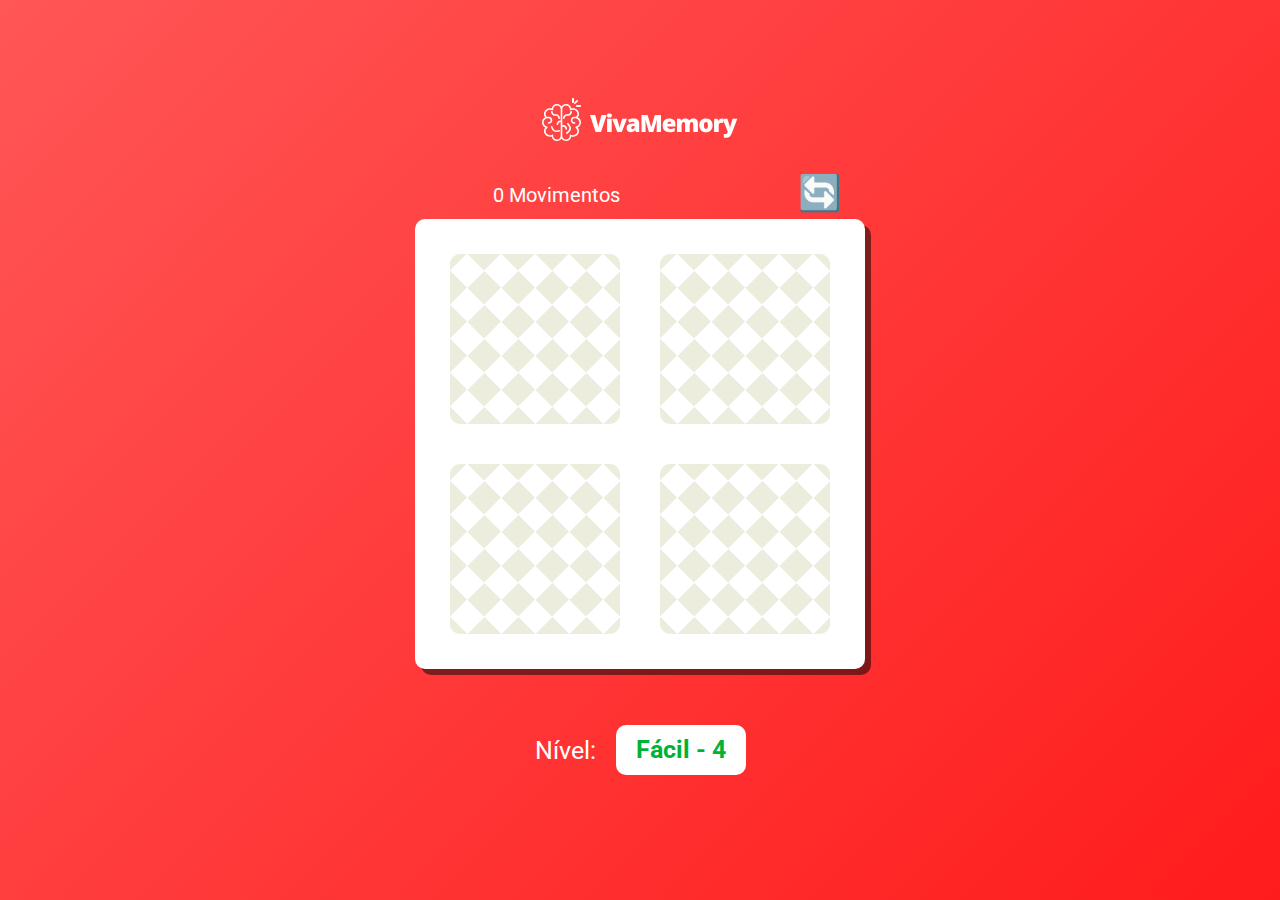
<file: facil.html>
<!doctype html>
<html lang="pt-br">
<head>
	<meta charset="utf-8">

	<title>VivaMemory - Fácil</title>

    <meta http-equiv="X-UA-Compatible" content="ie=edge">
	<link rel="stylesheet prefetch" href="https://maxcdn.bootstrapcdn.com/font-awesome/4.6.1/css/font-awesome.min.css">
	<link rel="preconnect" href="https://fonts.gstatic.com">
	<link href="https://fonts.googleapis.com/css2?family=Roboto:wght@500&display=swap" rel="stylesheet">
	<link rel="stylesheet" href="css/facil.css">

</head>
<body>
	<div class="container">

        <!-- Logo do projeto VivaMemory -->
		<header>
            <div class="p-top">
			    <svg xmlns="http://www.w3.org/2000/svg" width="196" height="43" viewBox="0 0 196 43"><g fill="#fff"><path d="M185.4 20.7L187.7 28.3C187.8 28.7 187.9 29.2 187.9 29.8L188 29.8C188.1 29.2 188.2 28.8 188.3 28.4L190.6 20.7 195.3 20.7 190 34.8C189.4 36.6 188.5 37.9 187.5 38.7 186.6 39.4 185.3 39.8 183.7 39.8 183.1 39.8 182.5 39.7 181.8 39.6L181.8 36C182.2 36.1 182.7 36.1 183.2 36.1 183.7 36.1 184 36 184.3 35.9 184.6 35.7 184.9 35.5 185.1 35.2 185.3 34.9 185.6 34.5 185.8 33.8L181.3 22.5 181.5 20.7 185.4 20.7ZM91.8 20.5C93.5 20.5 94.9 20.9 95.8 21.8 96.7 22.6 97.2 23.8 97.2 25.3L97.2 34 94 34 93.1 32.2 93 32.2C92.4 33 91.8 33.5 91.2 33.8 90.5 34.1 89.7 34.2 88.7 34.2 87.4 34.2 86.4 33.9 85.7 33.1 85 32.4 84.6 31.3 84.6 29.9 84.6 28.5 85.1 27.5 86.1 26.8 87.1 26.1 88.5 25.7 90.4 25.6L92.6 25.6 92.6 25.4C92.6 24.3 92.1 23.7 91 23.7 90 23.7 88.8 24.1 87.3 24.7L86 21.7C87.5 20.9 89.5 20.5 91.8 20.5ZM127.3 20.5C129.3 20.5 130.8 21 131.9 22.1 133 23.1 133.5 24.6 133.5 26.6L133.5 28.6 125.3 28.6C125.4 29.3 125.6 29.9 126.2 30.3 126.7 30.8 127.4 31 128.2 31 129 31 129.8 30.9 130.5 30.7 131.1 30.6 131.9 30.3 132.7 30L132.7 33.3C131.9 33.6 131.2 33.9 130.4 34 129.7 34.2 128.8 34.2 127.7 34.2 125.5 34.2 123.8 33.6 122.5 32.5 121.3 31.3 120.7 29.6 120.7 27.4 120.7 25.2 121.3 23.5 122.4 22.3 123.5 21.1 125.2 20.5 127.3 20.5ZM164 20.5C165.3 20.5 166.4 20.8 167.4 21.3 168.4 21.9 169.2 22.7 169.8 23.7 170.3 24.7 170.6 25.9 170.6 27.3 170.6 29.5 170 31.2 168.8 32.4 167.7 33.6 166 34.2 163.9 34.2 161.9 34.2 160.3 33.6 159.1 32.4 157.9 31.1 157.3 29.4 157.3 27.3 157.3 25.2 157.9 23.5 159.1 22.3 160.2 21.1 161.9 20.5 164 20.5ZM53.2 16.9L55.5 25.6 55.7 26.2C56.1 27.8 56.3 28.9 56.3 29.6 56.4 29 56.5 28.4 56.7 27.5L56.8 26.9C56.9 26.4 57 25.9 57.1 25.6L59.5 16.9 64.7 16.9 59 34 53.6 34 48 16.9 53.2 16.9ZM69.7 20.7L69.7 34 65.1 34 65.1 20.7 69.7 20.7ZM75 20.7L77.3 28.6 77.3 28.8C77.3 28.9 77.4 29 77.4 29.1 77.4 29.2 77.4 29.4 77.4 29.5 77.5 29.7 77.5 29.8 77.5 29.9L77.6 29.9C77.6 29.5 77.6 29.1 77.8 28.6L80.1 20.7 84.9 20.7 79.8 34 75.3 34 70.2 20.7 75 20.7ZM105.6 16.9L109.2 29 109.3 29 112.8 16.9 119 16.9 119 34 114.7 34 114.7 26.5C114.7 26.2 114.7 25.9 114.7 25.5L114.7 25C114.8 24.4 114.8 23.3 114.9 21.7L114.8 21.7 111.3 34 106.9 34 103.4 21.7 103.3 21.7 103.4 22.5C103.5 24.1 103.6 25.3 103.6 26.3L103.6 34 99.5 34 99.5 16.9 105.6 16.9ZM151.3 20.5C152.9 20.5 154 20.9 154.8 21.7 155.5 22.5 155.9 23.7 155.9 25.4L155.9 34 151.3 34 151.3 26.8C151.3 25.9 151.2 25.2 150.9 24.8 150.7 24.3 150.3 24.1 149.8 24.1 149.1 24.1 148.6 24.4 148.2 25 147.9 25.6 147.7 26.5 147.7 27.8L147.7 34 143.1 34 143.1 26.8C143.1 25.9 143 25.2 142.8 24.8 142.6 24.3 142.2 24.1 141.7 24.1 140.9 24.1 140.4 24.4 140.1 25 139.8 25.7 139.6 26.7 139.6 28.2L139.6 34 135 34 135 20.7 138.5 20.7 139 22.4 139.3 22.4C139.7 21.8 140.2 21.3 140.8 21 141.5 20.6 142.3 20.5 143.1 20.5 145 20.5 146.4 21.1 147.1 22.2L147.5 22.2C147.9 21.7 148.4 21.3 149.1 21 149.7 20.6 150.5 20.5 151.3 20.5ZM180.1 20.5C180.5 20.5 180.9 20.5 181.2 20.6L181.5 20.6 181.5 20.7 180.6 20.7 181.3 22.5 181.1 25C180.7 24.9 180.2 24.8 179.5 24.8 178.5 24.8 177.8 25 177.3 25.5 176.9 26 176.7 26.6 176.7 27.5L176.7 34 172.1 34 172.1 20.7 175.5 20.7 176.2 22.8 176.4 22.8C176.8 22.1 177.3 21.6 178 21.1 178.7 20.7 179.4 20.5 180.1 20.5ZM92.6 28.1L91.4 28.1C90 28.2 89.3 28.8 89.3 29.8 89.3 30.6 89.8 31 90.6 31 91.2 31 91.6 30.8 92 30.5 92.4 30.2 92.6 29.8 92.6 29.3L92.6 29.1 92.6 28.1ZM163.9 23.9C163.2 23.9 162.7 24.2 162.4 24.8 162.1 25.3 162 26.2 162 27.3 162 28.5 162.1 29.3 162.4 29.9 162.7 30.5 163.2 30.8 164 30.8 164.7 30.8 165.2 30.5 165.5 29.9 165.8 29.3 165.9 28.5 165.9 27.3 165.9 26.2 165.8 25.3 165.5 24.8 165.2 24.2 164.7 23.9 163.9 23.9ZM127.4 23.6C126.9 23.6 126.4 23.8 126.1 24.1 125.7 24.5 125.5 25 125.4 25.7L129.4 25.7C129.4 25.1 129.2 24.6 128.8 24.2 128.5 23.8 128 23.6 127.4 23.6ZM67.5 15.4C68.3 15.4 68.9 15.6 69.3 15.9 69.7 16.2 69.9 16.7 69.9 17.4 69.9 18.8 69.1 19.4 67.5 19.4 65.8 19.4 65 18.8 65 17.4 65 16.7 65.2 16.2 65.6 15.9 66 15.5 66.6 15.4 67.5 15.4Z"/><path d="M24 6C26.8 6 29 8 29.3 10.5 29.9 10.3 30.5 10.2 31.1 10.2 34.3 10.2 37 12.8 37 15.9 37 17.2 36.5 18.3 35.7 19.3 37.7 20.2 39 22.3 39 24.5 39 26.7 37.6 28.7 35.6 29.6 36.5 30.6 37 31.8 37 33.1 37 36.2 34.3 38.8 31.1 38.8 30.5 38.8 29.9 38.7 29.3 38.5 29 41 26.8 43 24 43 22.1 43 20.4 42 19.5 40.6 18.6 42 16.9 43 15 43 12.2 43 10 41 9.7 38.5 9.1 38.7 8.5 38.8 7.9 38.8 4.7 38.8 2 36.2 2 33.1 2 31.8 2.5 30.6 3.4 29.6 1.3 28.7 0 26.7 0 24.5 0 22.3 1.3 20.2 3.3 19.3 2.5 18.3 2 17.2 2 15.9 2 12.8 4.7 10.2 7.9 10.2 8.5 10.2 9.1 10.3 9.7 10.5 10 8 12.2 6 15 6 16.9 6 18.6 7 19.5 8.4 20.4 7 22.1 6 24 6ZM15 7.5C12.9 7.5 11.2 9.1 11.2 11.1 11.2 11.2 11.2 11.2 11.3 11.3L11.3 11.5 11.3 11.6C11.3 11.8 11.2 12.1 10.9 12.3 10.7 12.5 10.4 12.5 10.1 12.3 9.4 11.9 8.7 11.7 7.9 11.7 5.5 11.7 3.6 13.6 3.6 15.9 3.6 17 4 17.9 4.9 18.7L5.1 18.8 7 18.8C8.8 18.8 10.3 20.4 10.3 22.3 10.3 24.1 8.9 25.6 7.1 25.7L7 25.7 6.5 25.7C6 25.7 5.7 25.4 5.7 25 5.7 24.6 6 24.3 6.4 24.2L6.5 24.2 7 24.2C7.9 24.2 8.7 23.4 8.7 22.3 8.7 21.3 8 20.4 7.1 20.4L7 20.3 4.9 20.3C3 20.8 1.6 22.6 1.6 24.5 1.6 26.4 3 28.1 5 28.5 5.3 28.6 5.5 28.8 5.6 29.1 5.7 29.4 5.5 29.7 5.3 29.9 4.2 30.7 3.6 31.9 3.6 33.1 3.6 35.4 5.5 37.3 7.9 37.3 8.7 37.3 9.4 37.1 10.1 36.7 10.4 36.5 10.7 36.5 10.9 36.7 11.2 36.8 11.3 37.1 11.3 37.3L11.3 37.4 11.3 37.5C11.3 37.7 11.2 37.8 11.2 37.9 11.2 39.9 12.9 41.5 15 41.5 17 41.5 18.6 40 18.7 38.1L18.7 37.9 18.7 24.1 18.6 24.1C17.3 24.1 16.2 25.1 16.2 26.4 16.2 26.8 15.8 27.1 15.4 27.1 15 27.1 14.6 26.8 14.6 26.4 14.6 24.4 16.3 22.7 18.4 22.6L18.6 22.6 18.7 22.6 18.7 11.1C18.7 9.1 17 7.5 15 7.5ZM24 7.5C22 7.5 20.4 9 20.3 10.9L20.3 11.1 20.3 27.1 21.1 27.1C23.3 27.1 25.1 28.8 25.1 30.9 25.1 31.3 24.7 31.7 24.3 31.7 23.8 31.7 23.5 31.3 23.5 30.9 23.5 29.7 22.5 28.7 21.3 28.7L21.1 28.7 20.3 28.7 20.3 37.9C20.3 39.9 22 41.5 24 41.5 26.1 41.5 27.8 39.9 27.8 37.9 27.8 37.8 27.8 37.8 27.7 37.7L27.7 37.5 27.7 37.4C27.7 37.2 27.8 36.9 28.1 36.7 28.3 36.5 28.6 36.5 28.9 36.7 29.6 37.1 30.3 37.3 31.1 37.3 33.5 37.3 35.4 35.4 35.4 33.1 35.4 31.9 34.8 30.7 33.7 29.9 33.5 29.7 33.3 29.4 33.4 29.1 33.5 28.8 33.7 28.6 34 28.5 36 28.1 37.4 26.4 37.4 24.5 37.4 22.6 36.1 20.9 34.3 20.4L34.1 20.3 32.1 20.3C31.1 20.3 30.4 21.2 30.4 22.3 30.4 23.3 31 24.1 31.9 24.2L32.1 24.2 32.6 24.2C33 24.2 33.4 24.6 33.4 25 33.4 25.4 33.1 25.7 32.7 25.7L32.6 25.7 32.1 25.7C30.3 25.7 28.8 24.2 28.8 22.3 28.8 20.4 30.2 18.9 31.9 18.8L32.1 18.8 33.9 18.8C34.9 18 35.4 17 35.4 15.9 35.4 13.6 33.5 11.7 31.1 11.7 30.3 11.7 29.6 11.9 28.9 12.3 28.6 12.5 28.3 12.5 28.1 12.3 27.8 12.2 27.7 11.9 27.7 11.7L27.7 11.6 27.7 11.5C27.7 11.3 27.8 11.2 27.8 11.1 27.8 9.1 26.1 7.5 24 7.5ZM26.6 25.3L26.7 25.4 28.1 27.4C28.7 28.2 29 29.2 29 30.3 29 31.6 28.5 32.8 27.6 33.7L27.4 33.9 25.5 35.8C25.3 35.9 25.1 36 24.9 36 24.6 36 24.4 35.9 24.3 35.8 23.9 35.5 23.9 35 24.2 34.7L24.3 34.6 26.2 32.8C26.9 32.1 27.3 31.2 27.3 30.3 27.3 29.6 27.1 29 26.8 28.5L26.7 28.3 25.2 26.3C25 25.9 25.1 25.4 25.5 25.1 25.8 24.9 26.3 25 26.6 25.3ZM10.4 28.4L10.4 28.5 11.2 30.5C11.5 31.1 11.9 31.6 12.4 31.9 13 32.4 13.8 32.6 14.6 32.5L14.8 32.5 17.1 32.1C17.5 32 17.9 32.3 18 32.7 18.1 33.1 17.8 33.4 17.5 33.5L17.4 33.6 15 33.9C14.8 34 14.5 34 14.2 34 13.3 34 12.3 33.7 11.5 33.1 10.8 32.7 10.3 32 9.9 31.3L9.8 31 9 29C8.9 28.6 9.1 28.2 9.5 28 9.8 27.9 10.2 28.1 10.4 28.4ZM29.2 13C29.6 13 30 13.4 30 13.8 30 16 28.3 17.7 26.2 17.8L26 17.8 25 17.8C23.7 17.8 22.7 18.9 22.7 20.2 22.7 20.6 22.3 21 21.8 21 21.4 21 21 20.6 21 20.2 21 18 22.7 16.3 24.8 16.2L25 16.2 26 16.2C27.3 16.2 28.3 15.1 28.3 13.8 28.3 13.4 28.7 13 29.2 13ZM9.8 13C10.3 13 10.7 13.4 10.7 13.8 10.7 15.1 11.6 16.1 12.8 16.2L13 16.2 14 16.2C16.2 16.2 18 18 18 20.2 18 20.6 17.6 21 17.2 21 16.7 21 16.3 20.6 16.3 20.2 16.3 18.9 15.4 17.9 14.2 17.8L14 17.8 13 17.8C10.8 17.8 9 16 9 13.8 9 13.4 9.4 13 9.8 13ZM34.8 7L38.2 7C38.6 7 39 7.4 39 8 39 8.5 38.7 8.9 38.3 9L38.2 9 34.8 9C34.4 9 34 8.6 34 8 34 7.5 34.3 7.1 34.7 7L34.8 7 38.2 7ZM35.8 2.2C36 2.5 36.1 3 35.8 3.3L35.8 3.4 33.4 5.8C33.2 5.9 33 6 32.8 6 32.6 6 32.4 5.9 32.2 5.8 32 5.5 31.9 5 32.2 4.7L32.2 4.6 34.6 2.2C34.9 1.9 35.5 1.9 35.8 2.2ZM31 0C31.6 0 32 0.4 32 0.8L32 0.8 32 4.2C32 4.6 31.6 5 31 5 30.4 5 30 4.6 30 4.2L30 4.2 30 0.8C30 0.4 30.4 0 31 0Z"/></g></svg>
            </div>    
        </header>

        <!-- Painel de placar + Restart -->

		<section class="painel">
			
			<div class="movi"><span class="cont"></span> Movimentos</div>
			
			<div class="restart">
				<p class="nvm">&#128260</p>
			</div>

		</section>

        <!-- Baralho da fase difícil VivaMemory -->

		<ul class="deck" id="card-deck">

			<!-- Removido 12 "li" para se adequar com o nivel -->

			<li class="card" type="&#9200">
				<p>&#9200</p>
			</li>
			<li class="card" type="&#127752">
				<p>&#127752</p>
			</li>
			<li class="card" type="&#9200">
				<p>&#9200</p>
			</li>
			<li class="card" type="&#127752">
				<p>&#127752</p>
			</li>
		</ul>		

		<!-- Apresentação do nível -->

        <div class="posi">
            <p> Nível: </p><span> Fácil - 4</span>
        </div>

        <!-- Parabenização por completar a fase -->

		<div id="paraben-popup" class="overlay">
			<div class="popup">
				
					<h1>✅</h1>
					<h2>Parabéns! Você conseguiu!</h2>
					<div class="summary">
						<p> Com <span id="total-movi"></span> Movimentos</p>
					</div>
					<button id="jogar">Jogar novamente</button>

                <!-- Logo do projeto VivaMemory -->

				<div class="ajust">
					<svg xmlns="http://www.w3.org/2000/svg" width="196" height="43" viewBox="0 0 196 43"><g fill="#fff"><path d="M185.4 20.7L187.7 28.3C187.8 28.7 187.9 29.2 187.9 29.8L188 29.8C188.1 29.2 188.2 28.8 188.3 28.4L190.6 20.7 195.3 20.7 190 34.8C189.4 36.6 188.5 37.9 187.5 38.7 186.6 39.4 185.3 39.8 183.7 39.8 183.1 39.8 182.5 39.7 181.8 39.6L181.8 36C182.2 36.1 182.7 36.1 183.2 36.1 183.7 36.1 184 36 184.3 35.9 184.6 35.7 184.9 35.5 185.1 35.2 185.3 34.9 185.6 34.5 185.8 33.8L181.3 22.5 181.5 20.7 185.4 20.7ZM91.8 20.5C93.5 20.5 94.9 20.9 95.8 21.8 96.7 22.6 97.2 23.8 97.2 25.3L97.2 34 94 34 93.1 32.2 93 32.2C92.4 33 91.8 33.5 91.2 33.8 90.5 34.1 89.7 34.2 88.7 34.2 87.4 34.2 86.4 33.9 85.7 33.1 85 32.4 84.6 31.3 84.6 29.9 84.6 28.5 85.1 27.5 86.1 26.8 87.1 26.1 88.5 25.7 90.4 25.6L92.6 25.6 92.6 25.4C92.6 24.3 92.1 23.7 91 23.7 90 23.7 88.8 24.1 87.3 24.7L86 21.7C87.5 20.9 89.5 20.5 91.8 20.5ZM127.3 20.5C129.3 20.5 130.8 21 131.9 22.1 133 23.1 133.5 24.6 133.5 26.6L133.5 28.6 125.3 28.6C125.4 29.3 125.6 29.9 126.2 30.3 126.7 30.8 127.4 31 128.2 31 129 31 129.8 30.9 130.5 30.7 131.1 30.6 131.9 30.3 132.7 30L132.7 33.3C131.9 33.6 131.2 33.9 130.4 34 129.7 34.2 128.8 34.2 127.7 34.2 125.5 34.2 123.8 33.6 122.5 32.5 121.3 31.3 120.7 29.6 120.7 27.4 120.7 25.2 121.3 23.5 122.4 22.3 123.5 21.1 125.2 20.5 127.3 20.5ZM164 20.5C165.3 20.5 166.4 20.8 167.4 21.3 168.4 21.9 169.2 22.7 169.8 23.7 170.3 24.7 170.6 25.9 170.6 27.3 170.6 29.5 170 31.2 168.8 32.4 167.7 33.6 166 34.2 163.9 34.2 161.9 34.2 160.3 33.6 159.1 32.4 157.9 31.1 157.3 29.4 157.3 27.3 157.3 25.2 157.9 23.5 159.1 22.3 160.2 21.1 161.9 20.5 164 20.5ZM53.2 16.9L55.5 25.6 55.7 26.2C56.1 27.8 56.3 28.9 56.3 29.6 56.4 29 56.5 28.4 56.7 27.5L56.8 26.9C56.9 26.4 57 25.9 57.1 25.6L59.5 16.9 64.7 16.9 59 34 53.6 34 48 16.9 53.2 16.9ZM69.7 20.7L69.7 34 65.1 34 65.1 20.7 69.7 20.7ZM75 20.7L77.3 28.6 77.3 28.8C77.3 28.9 77.4 29 77.4 29.1 77.4 29.2 77.4 29.4 77.4 29.5 77.5 29.7 77.5 29.8 77.5 29.9L77.6 29.9C77.6 29.5 77.6 29.1 77.8 28.6L80.1 20.7 84.9 20.7 79.8 34 75.3 34 70.2 20.7 75 20.7ZM105.6 16.9L109.2 29 109.3 29 112.8 16.9 119 16.9 119 34 114.7 34 114.7 26.5C114.7 26.2 114.7 25.9 114.7 25.5L114.7 25C114.8 24.4 114.8 23.3 114.9 21.7L114.8 21.7 111.3 34 106.9 34 103.4 21.7 103.3 21.7 103.4 22.5C103.5 24.1 103.6 25.3 103.6 26.3L103.6 34 99.5 34 99.5 16.9 105.6 16.9ZM151.3 20.5C152.9 20.5 154 20.9 154.8 21.7 155.5 22.5 155.9 23.7 155.9 25.4L155.9 34 151.3 34 151.3 26.8C151.3 25.9 151.2 25.2 150.9 24.8 150.7 24.3 150.3 24.1 149.8 24.1 149.1 24.1 148.6 24.4 148.2 25 147.9 25.6 147.7 26.5 147.7 27.8L147.7 34 143.1 34 143.1 26.8C143.1 25.9 143 25.2 142.8 24.8 142.6 24.3 142.2 24.1 141.7 24.1 140.9 24.1 140.4 24.4 140.1 25 139.8 25.7 139.6 26.7 139.6 28.2L139.6 34 135 34 135 20.7 138.5 20.7 139 22.4 139.3 22.4C139.7 21.8 140.2 21.3 140.8 21 141.5 20.6 142.3 20.5 143.1 20.5 145 20.5 146.4 21.1 147.1 22.2L147.5 22.2C147.9 21.7 148.4 21.3 149.1 21 149.7 20.6 150.5 20.5 151.3 20.5ZM180.1 20.5C180.5 20.5 180.9 20.5 181.2 20.6L181.5 20.6 181.5 20.7 180.6 20.7 181.3 22.5 181.1 25C180.7 24.9 180.2 24.8 179.5 24.8 178.5 24.8 177.8 25 177.3 25.5 176.9 26 176.7 26.6 176.7 27.5L176.7 34 172.1 34 172.1 20.7 175.5 20.7 176.2 22.8 176.4 22.8C176.8 22.1 177.3 21.6 178 21.1 178.7 20.7 179.4 20.5 180.1 20.5ZM92.6 28.1L91.4 28.1C90 28.2 89.3 28.8 89.3 29.8 89.3 30.6 89.8 31 90.6 31 91.2 31 91.6 30.8 92 30.5 92.4 30.2 92.6 29.8 92.6 29.3L92.6 29.1 92.6 28.1ZM163.9 23.9C163.2 23.9 162.7 24.2 162.4 24.8 162.1 25.3 162 26.2 162 27.3 162 28.5 162.1 29.3 162.4 29.9 162.7 30.5 163.2 30.8 164 30.8 164.7 30.8 165.2 30.5 165.5 29.9 165.8 29.3 165.9 28.5 165.9 27.3 165.9 26.2 165.8 25.3 165.5 24.8 165.2 24.2 164.7 23.9 163.9 23.9ZM127.4 23.6C126.9 23.6 126.4 23.8 126.1 24.1 125.7 24.5 125.5 25 125.4 25.7L129.4 25.7C129.4 25.1 129.2 24.6 128.8 24.2 128.5 23.8 128 23.6 127.4 23.6ZM67.5 15.4C68.3 15.4 68.9 15.6 69.3 15.9 69.7 16.2 69.9 16.7 69.9 17.4 69.9 18.8 69.1 19.4 67.5 19.4 65.8 19.4 65 18.8 65 17.4 65 16.7 65.2 16.2 65.6 15.9 66 15.5 66.6 15.4 67.5 15.4Z"/><path d="M24 6C26.8 6 29 8 29.3 10.5 29.9 10.3 30.5 10.2 31.1 10.2 34.3 10.2 37 12.8 37 15.9 37 17.2 36.5 18.3 35.7 19.3 37.7 20.2 39 22.3 39 24.5 39 26.7 37.6 28.7 35.6 29.6 36.5 30.6 37 31.8 37 33.1 37 36.2 34.3 38.8 31.1 38.8 30.5 38.8 29.9 38.7 29.3 38.5 29 41 26.8 43 24 43 22.1 43 20.4 42 19.5 40.6 18.6 42 16.9 43 15 43 12.2 43 10 41 9.7 38.5 9.1 38.7 8.5 38.8 7.9 38.8 4.7 38.8 2 36.2 2 33.1 2 31.8 2.5 30.6 3.4 29.6 1.3 28.7 0 26.7 0 24.5 0 22.3 1.3 20.2 3.3 19.3 2.5 18.3 2 17.2 2 15.9 2 12.8 4.7 10.2 7.9 10.2 8.5 10.2 9.1 10.3 9.7 10.5 10 8 12.2 6 15 6 16.9 6 18.6 7 19.5 8.4 20.4 7 22.1 6 24 6ZM15 7.5C12.9 7.5 11.2 9.1 11.2 11.1 11.2 11.2 11.2 11.2 11.3 11.3L11.3 11.5 11.3 11.6C11.3 11.8 11.2 12.1 10.9 12.3 10.7 12.5 10.4 12.5 10.1 12.3 9.4 11.9 8.7 11.7 7.9 11.7 5.5 11.7 3.6 13.6 3.6 15.9 3.6 17 4 17.9 4.9 18.7L5.1 18.8 7 18.8C8.8 18.8 10.3 20.4 10.3 22.3 10.3 24.1 8.9 25.6 7.1 25.7L7 25.7 6.5 25.7C6 25.7 5.7 25.4 5.7 25 5.7 24.6 6 24.3 6.4 24.2L6.5 24.2 7 24.2C7.9 24.2 8.7 23.4 8.7 22.3 8.7 21.3 8 20.4 7.1 20.4L7 20.3 4.9 20.3C3 20.8 1.6 22.6 1.6 24.5 1.6 26.4 3 28.1 5 28.5 5.3 28.6 5.5 28.8 5.6 29.1 5.7 29.4 5.5 29.7 5.3 29.9 4.2 30.7 3.6 31.9 3.6 33.1 3.6 35.4 5.5 37.3 7.9 37.3 8.7 37.3 9.4 37.1 10.1 36.7 10.4 36.5 10.7 36.5 10.9 36.7 11.2 36.8 11.3 37.1 11.3 37.3L11.3 37.4 11.3 37.5C11.3 37.7 11.2 37.8 11.2 37.9 11.2 39.9 12.9 41.5 15 41.5 17 41.5 18.6 40 18.7 38.1L18.7 37.9 18.7 24.1 18.6 24.1C17.3 24.1 16.2 25.1 16.2 26.4 16.2 26.8 15.8 27.1 15.4 27.1 15 27.1 14.6 26.8 14.6 26.4 14.6 24.4 16.3 22.7 18.4 22.6L18.6 22.6 18.7 22.6 18.7 11.1C18.7 9.1 17 7.5 15 7.5ZM24 7.5C22 7.5 20.4 9 20.3 10.9L20.3 11.1 20.3 27.1 21.1 27.1C23.3 27.1 25.1 28.8 25.1 30.9 25.1 31.3 24.7 31.7 24.3 31.7 23.8 31.7 23.5 31.3 23.5 30.9 23.5 29.7 22.5 28.7 21.3 28.7L21.1 28.7 20.3 28.7 20.3 37.9C20.3 39.9 22 41.5 24 41.5 26.1 41.5 27.8 39.9 27.8 37.9 27.8 37.8 27.8 37.8 27.7 37.7L27.7 37.5 27.7 37.4C27.7 37.2 27.8 36.9 28.1 36.7 28.3 36.5 28.6 36.5 28.9 36.7 29.6 37.1 30.3 37.3 31.1 37.3 33.5 37.3 35.4 35.4 35.4 33.1 35.4 31.9 34.8 30.7 33.7 29.9 33.5 29.7 33.3 29.4 33.4 29.1 33.5 28.8 33.7 28.6 34 28.5 36 28.1 37.4 26.4 37.4 24.5 37.4 22.6 36.1 20.9 34.3 20.4L34.1 20.3 32.1 20.3C31.1 20.3 30.4 21.2 30.4 22.3 30.4 23.3 31 24.1 31.9 24.2L32.1 24.2 32.6 24.2C33 24.2 33.4 24.6 33.4 25 33.4 25.4 33.1 25.7 32.7 25.7L32.6 25.7 32.1 25.7C30.3 25.7 28.8 24.2 28.8 22.3 28.8 20.4 30.2 18.9 31.9 18.8L32.1 18.8 33.9 18.8C34.9 18 35.4 17 35.4 15.9 35.4 13.6 33.5 11.7 31.1 11.7 30.3 11.7 29.6 11.9 28.9 12.3 28.6 12.5 28.3 12.5 28.1 12.3 27.8 12.2 27.7 11.9 27.7 11.7L27.7 11.6 27.7 11.5C27.7 11.3 27.8 11.2 27.8 11.1 27.8 9.1 26.1 7.5 24 7.5ZM26.6 25.3L26.7 25.4 28.1 27.4C28.7 28.2 29 29.2 29 30.3 29 31.6 28.5 32.8 27.6 33.7L27.4 33.9 25.5 35.8C25.3 35.9 25.1 36 24.9 36 24.6 36 24.4 35.9 24.3 35.8 23.9 35.5 23.9 35 24.2 34.7L24.3 34.6 26.2 32.8C26.9 32.1 27.3 31.2 27.3 30.3 27.3 29.6 27.1 29 26.8 28.5L26.7 28.3 25.2 26.3C25 25.9 25.1 25.4 25.5 25.1 25.8 24.9 26.3 25 26.6 25.3ZM10.4 28.4L10.4 28.5 11.2 30.5C11.5 31.1 11.9 31.6 12.4 31.9 13 32.4 13.8 32.6 14.6 32.5L14.8 32.5 17.1 32.1C17.5 32 17.9 32.3 18 32.7 18.1 33.1 17.8 33.4 17.5 33.5L17.4 33.6 15 33.9C14.8 34 14.5 34 14.2 34 13.3 34 12.3 33.7 11.5 33.1 10.8 32.7 10.3 32 9.9 31.3L9.8 31 9 29C8.9 28.6 9.1 28.2 9.5 28 9.8 27.9 10.2 28.1 10.4 28.4ZM29.2 13C29.6 13 30 13.4 30 13.8 30 16 28.3 17.7 26.2 17.8L26 17.8 25 17.8C23.7 17.8 22.7 18.9 22.7 20.2 22.7 20.6 22.3 21 21.8 21 21.4 21 21 20.6 21 20.2 21 18 22.7 16.3 24.8 16.2L25 16.2 26 16.2C27.3 16.2 28.3 15.1 28.3 13.8 28.3 13.4 28.7 13 29.2 13ZM9.8 13C10.3 13 10.7 13.4 10.7 13.8 10.7 15.1 11.6 16.1 12.8 16.2L13 16.2 14 16.2C16.2 16.2 18 18 18 20.2 18 20.6 17.6 21 17.2 21 16.7 21 16.3 20.6 16.3 20.2 16.3 18.9 15.4 17.9 14.2 17.8L14 17.8 13 17.8C10.8 17.8 9 16 9 13.8 9 13.4 9.4 13 9.8 13ZM34.8 7L38.2 7C38.6 7 39 7.4 39 8 39 8.5 38.7 8.9 38.3 9L38.2 9 34.8 9C34.4 9 34 8.6 34 8 34 7.5 34.3 7.1 34.7 7L34.8 7 38.2 7ZM35.8 2.2C36 2.5 36.1 3 35.8 3.3L35.8 3.4 33.4 5.8C33.2 5.9 33 6 32.8 6 32.6 6 32.4 5.9 32.2 5.8 32 5.5 31.9 5 32.2 4.7L32.2 4.6 34.6 2.2C34.9 1.9 35.5 1.9 35.8 2.2ZM31 0C31.6 0 32 0.4 32 0.8L32 0.8 32 4.2C32 4.6 31.6 5 31 5 30.4 5 30 4.6 30 4.2L30 4.2 30 0.8C30 0.4 30.4 0 31 0Z"/></g></svg>
				</div>

			</div>
		</div>
	</div>
	<script src="js/facil.js"></script>
</body>
</html>
</file>
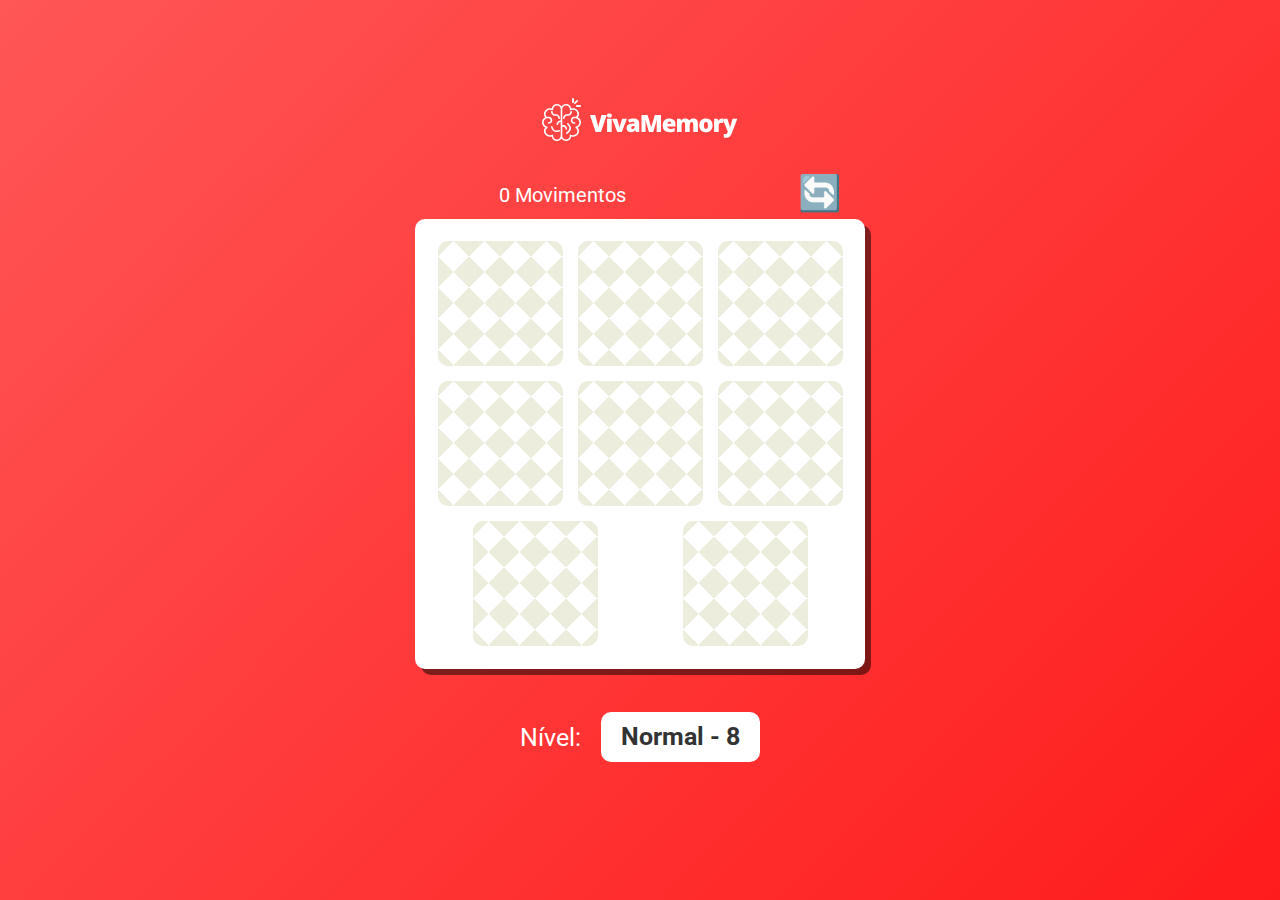
<file: normal.html>
<!doctype html>
<html lang="pt-br">
<head>
	<meta charset="utf-8">

	<title>VivaMemory - Normal</title>

    <meta http-equiv="X-UA-Compatible" content="ie=edge">
	<link rel="stylesheet prefetch" href="https://maxcdn.bootstrapcdn.com/font-awesome/4.6.1/css/font-awesome.min.css">
	<link rel="preconnect" href="https://fonts.gstatic.com">
	<link href="https://fonts.googleapis.com/css2?family=Roboto:wght@500&display=swap" rel="stylesheet">
	<link rel="stylesheet" href="css/normal.css">

</head>
<body>
	<div class="container">

        <!-- Logo do projeto VivaMemory -->
		<header>
            <div class="p-top">
			    <svg xmlns="http://www.w3.org/2000/svg" width="196" height="43" viewBox="0 0 196 43"><g fill="#fff"><path d="M185.4 20.7L187.7 28.3C187.8 28.7 187.9 29.2 187.9 29.8L188 29.8C188.1 29.2 188.2 28.8 188.3 28.4L190.6 20.7 195.3 20.7 190 34.8C189.4 36.6 188.5 37.9 187.5 38.7 186.6 39.4 185.3 39.8 183.7 39.8 183.1 39.8 182.5 39.7 181.8 39.6L181.8 36C182.2 36.1 182.7 36.1 183.2 36.1 183.7 36.1 184 36 184.3 35.9 184.6 35.7 184.9 35.5 185.1 35.2 185.3 34.9 185.6 34.5 185.8 33.8L181.3 22.5 181.5 20.7 185.4 20.7ZM91.8 20.5C93.5 20.5 94.9 20.9 95.8 21.8 96.7 22.6 97.2 23.8 97.2 25.3L97.2 34 94 34 93.1 32.2 93 32.2C92.4 33 91.8 33.5 91.2 33.8 90.5 34.1 89.7 34.2 88.7 34.2 87.4 34.2 86.4 33.9 85.7 33.1 85 32.4 84.6 31.3 84.6 29.9 84.6 28.5 85.1 27.5 86.1 26.8 87.1 26.1 88.5 25.7 90.4 25.6L92.6 25.6 92.6 25.4C92.6 24.3 92.1 23.7 91 23.7 90 23.7 88.8 24.1 87.3 24.7L86 21.7C87.5 20.9 89.5 20.5 91.8 20.5ZM127.3 20.5C129.3 20.5 130.8 21 131.9 22.1 133 23.1 133.5 24.6 133.5 26.6L133.5 28.6 125.3 28.6C125.4 29.3 125.6 29.9 126.2 30.3 126.7 30.8 127.4 31 128.2 31 129 31 129.8 30.9 130.5 30.7 131.1 30.6 131.9 30.3 132.7 30L132.7 33.3C131.9 33.6 131.2 33.9 130.4 34 129.7 34.2 128.8 34.2 127.7 34.2 125.5 34.2 123.8 33.6 122.5 32.5 121.3 31.3 120.7 29.6 120.7 27.4 120.7 25.2 121.3 23.5 122.4 22.3 123.5 21.1 125.2 20.5 127.3 20.5ZM164 20.5C165.3 20.5 166.4 20.8 167.4 21.3 168.4 21.9 169.2 22.7 169.8 23.7 170.3 24.7 170.6 25.9 170.6 27.3 170.6 29.5 170 31.2 168.8 32.4 167.7 33.6 166 34.2 163.9 34.2 161.9 34.2 160.3 33.6 159.1 32.4 157.9 31.1 157.3 29.4 157.3 27.3 157.3 25.2 157.9 23.5 159.1 22.3 160.2 21.1 161.9 20.5 164 20.5ZM53.2 16.9L55.5 25.6 55.7 26.2C56.1 27.8 56.3 28.9 56.3 29.6 56.4 29 56.5 28.4 56.7 27.5L56.8 26.9C56.9 26.4 57 25.9 57.1 25.6L59.5 16.9 64.7 16.9 59 34 53.6 34 48 16.9 53.2 16.9ZM69.7 20.7L69.7 34 65.1 34 65.1 20.7 69.7 20.7ZM75 20.7L77.3 28.6 77.3 28.8C77.3 28.9 77.4 29 77.4 29.1 77.4 29.2 77.4 29.4 77.4 29.5 77.5 29.7 77.5 29.8 77.5 29.9L77.6 29.9C77.6 29.5 77.6 29.1 77.8 28.6L80.1 20.7 84.9 20.7 79.8 34 75.3 34 70.2 20.7 75 20.7ZM105.6 16.9L109.2 29 109.3 29 112.8 16.9 119 16.9 119 34 114.7 34 114.7 26.5C114.7 26.2 114.7 25.9 114.7 25.5L114.7 25C114.8 24.4 114.8 23.3 114.9 21.7L114.8 21.7 111.3 34 106.9 34 103.4 21.7 103.3 21.7 103.4 22.5C103.5 24.1 103.6 25.3 103.6 26.3L103.6 34 99.5 34 99.5 16.9 105.6 16.9ZM151.3 20.5C152.9 20.5 154 20.9 154.8 21.7 155.5 22.5 155.9 23.7 155.9 25.4L155.9 34 151.3 34 151.3 26.8C151.3 25.9 151.2 25.2 150.9 24.8 150.7 24.3 150.3 24.1 149.8 24.1 149.1 24.1 148.6 24.4 148.2 25 147.9 25.6 147.7 26.5 147.7 27.8L147.7 34 143.1 34 143.1 26.8C143.1 25.9 143 25.2 142.8 24.8 142.6 24.3 142.2 24.1 141.7 24.1 140.9 24.1 140.4 24.4 140.1 25 139.8 25.7 139.6 26.7 139.6 28.2L139.6 34 135 34 135 20.7 138.5 20.7 139 22.4 139.3 22.4C139.7 21.8 140.2 21.3 140.8 21 141.5 20.6 142.3 20.5 143.1 20.5 145 20.5 146.4 21.1 147.1 22.2L147.5 22.2C147.9 21.7 148.4 21.3 149.1 21 149.7 20.6 150.5 20.5 151.3 20.5ZM180.1 20.5C180.5 20.5 180.9 20.5 181.2 20.6L181.5 20.6 181.5 20.7 180.6 20.7 181.3 22.5 181.1 25C180.7 24.9 180.2 24.8 179.5 24.8 178.5 24.8 177.8 25 177.3 25.5 176.9 26 176.7 26.6 176.7 27.5L176.7 34 172.1 34 172.1 20.7 175.5 20.7 176.2 22.8 176.4 22.8C176.8 22.1 177.3 21.6 178 21.1 178.7 20.7 179.4 20.5 180.1 20.5ZM92.6 28.1L91.4 28.1C90 28.2 89.3 28.8 89.3 29.8 89.3 30.6 89.8 31 90.6 31 91.2 31 91.6 30.8 92 30.5 92.4 30.2 92.6 29.8 92.6 29.3L92.6 29.1 92.6 28.1ZM163.9 23.9C163.2 23.9 162.7 24.2 162.4 24.8 162.1 25.3 162 26.2 162 27.3 162 28.5 162.1 29.3 162.4 29.9 162.7 30.5 163.2 30.8 164 30.8 164.7 30.8 165.2 30.5 165.5 29.9 165.8 29.3 165.9 28.5 165.9 27.3 165.9 26.2 165.8 25.3 165.5 24.8 165.2 24.2 164.7 23.9 163.9 23.9ZM127.4 23.6C126.9 23.6 126.4 23.8 126.1 24.1 125.7 24.5 125.5 25 125.4 25.7L129.4 25.7C129.4 25.1 129.2 24.6 128.8 24.2 128.5 23.8 128 23.6 127.4 23.6ZM67.5 15.4C68.3 15.4 68.9 15.6 69.3 15.9 69.7 16.2 69.9 16.7 69.9 17.4 69.9 18.8 69.1 19.4 67.5 19.4 65.8 19.4 65 18.8 65 17.4 65 16.7 65.2 16.2 65.6 15.9 66 15.5 66.6 15.4 67.5 15.4Z"/><path d="M24 6C26.8 6 29 8 29.3 10.5 29.9 10.3 30.5 10.2 31.1 10.2 34.3 10.2 37 12.8 37 15.9 37 17.2 36.5 18.3 35.7 19.3 37.7 20.2 39 22.3 39 24.5 39 26.7 37.6 28.7 35.6 29.6 36.5 30.6 37 31.8 37 33.1 37 36.2 34.3 38.8 31.1 38.8 30.5 38.8 29.9 38.7 29.3 38.5 29 41 26.8 43 24 43 22.1 43 20.4 42 19.5 40.6 18.6 42 16.9 43 15 43 12.2 43 10 41 9.7 38.5 9.1 38.7 8.5 38.8 7.9 38.8 4.7 38.8 2 36.2 2 33.1 2 31.8 2.5 30.6 3.4 29.6 1.3 28.7 0 26.7 0 24.5 0 22.3 1.3 20.2 3.3 19.3 2.5 18.3 2 17.2 2 15.9 2 12.8 4.7 10.2 7.9 10.2 8.5 10.2 9.1 10.3 9.7 10.5 10 8 12.2 6 15 6 16.9 6 18.6 7 19.5 8.4 20.4 7 22.1 6 24 6ZM15 7.5C12.9 7.5 11.2 9.1 11.2 11.1 11.2 11.2 11.2 11.2 11.3 11.3L11.3 11.5 11.3 11.6C11.3 11.8 11.2 12.1 10.9 12.3 10.7 12.5 10.4 12.5 10.1 12.3 9.4 11.9 8.7 11.7 7.9 11.7 5.5 11.7 3.6 13.6 3.6 15.9 3.6 17 4 17.9 4.9 18.7L5.1 18.8 7 18.8C8.8 18.8 10.3 20.4 10.3 22.3 10.3 24.1 8.9 25.6 7.1 25.7L7 25.7 6.5 25.7C6 25.7 5.7 25.4 5.7 25 5.7 24.6 6 24.3 6.4 24.2L6.5 24.2 7 24.2C7.9 24.2 8.7 23.4 8.7 22.3 8.7 21.3 8 20.4 7.1 20.4L7 20.3 4.9 20.3C3 20.8 1.6 22.6 1.6 24.5 1.6 26.4 3 28.1 5 28.5 5.3 28.6 5.5 28.8 5.6 29.1 5.7 29.4 5.5 29.7 5.3 29.9 4.2 30.7 3.6 31.9 3.6 33.1 3.6 35.4 5.5 37.3 7.9 37.3 8.7 37.3 9.4 37.1 10.1 36.7 10.4 36.5 10.7 36.5 10.9 36.7 11.2 36.8 11.3 37.1 11.3 37.3L11.3 37.4 11.3 37.5C11.3 37.7 11.2 37.8 11.2 37.9 11.2 39.9 12.9 41.5 15 41.5 17 41.5 18.6 40 18.7 38.1L18.7 37.9 18.7 24.1 18.6 24.1C17.3 24.1 16.2 25.1 16.2 26.4 16.2 26.8 15.8 27.1 15.4 27.1 15 27.1 14.6 26.8 14.6 26.4 14.6 24.4 16.3 22.7 18.4 22.6L18.6 22.6 18.7 22.6 18.7 11.1C18.7 9.1 17 7.5 15 7.5ZM24 7.5C22 7.5 20.4 9 20.3 10.9L20.3 11.1 20.3 27.1 21.1 27.1C23.3 27.1 25.1 28.8 25.1 30.9 25.1 31.3 24.7 31.7 24.3 31.7 23.8 31.7 23.5 31.3 23.5 30.9 23.5 29.7 22.5 28.7 21.3 28.7L21.1 28.7 20.3 28.7 20.3 37.9C20.3 39.9 22 41.5 24 41.5 26.1 41.5 27.8 39.9 27.8 37.9 27.8 37.8 27.8 37.8 27.7 37.7L27.7 37.5 27.7 37.4C27.7 37.2 27.8 36.9 28.1 36.7 28.3 36.5 28.6 36.5 28.9 36.7 29.6 37.1 30.3 37.3 31.1 37.3 33.5 37.3 35.4 35.4 35.4 33.1 35.4 31.9 34.8 30.7 33.7 29.9 33.5 29.7 33.3 29.4 33.4 29.1 33.5 28.8 33.7 28.6 34 28.5 36 28.1 37.4 26.4 37.4 24.5 37.4 22.6 36.1 20.9 34.3 20.4L34.1 20.3 32.1 20.3C31.1 20.3 30.4 21.2 30.4 22.3 30.4 23.3 31 24.1 31.9 24.2L32.1 24.2 32.6 24.2C33 24.2 33.4 24.6 33.4 25 33.4 25.4 33.1 25.7 32.7 25.7L32.6 25.7 32.1 25.7C30.3 25.7 28.8 24.2 28.8 22.3 28.8 20.4 30.2 18.9 31.9 18.8L32.1 18.8 33.9 18.8C34.9 18 35.4 17 35.4 15.9 35.4 13.6 33.5 11.7 31.1 11.7 30.3 11.7 29.6 11.9 28.9 12.3 28.6 12.5 28.3 12.5 28.1 12.3 27.8 12.2 27.7 11.9 27.7 11.7L27.7 11.6 27.7 11.5C27.7 11.3 27.8 11.2 27.8 11.1 27.8 9.1 26.1 7.5 24 7.5ZM26.6 25.3L26.7 25.4 28.1 27.4C28.7 28.2 29 29.2 29 30.3 29 31.6 28.5 32.8 27.6 33.7L27.4 33.9 25.5 35.8C25.3 35.9 25.1 36 24.9 36 24.6 36 24.4 35.9 24.3 35.8 23.9 35.5 23.9 35 24.2 34.7L24.3 34.6 26.2 32.8C26.9 32.1 27.3 31.2 27.3 30.3 27.3 29.6 27.1 29 26.8 28.5L26.7 28.3 25.2 26.3C25 25.9 25.1 25.4 25.5 25.1 25.8 24.9 26.3 25 26.6 25.3ZM10.4 28.4L10.4 28.5 11.2 30.5C11.5 31.1 11.9 31.6 12.4 31.9 13 32.4 13.8 32.6 14.6 32.5L14.8 32.5 17.1 32.1C17.5 32 17.9 32.3 18 32.7 18.1 33.1 17.8 33.4 17.5 33.5L17.4 33.6 15 33.9C14.8 34 14.5 34 14.2 34 13.3 34 12.3 33.7 11.5 33.1 10.8 32.7 10.3 32 9.9 31.3L9.8 31 9 29C8.9 28.6 9.1 28.2 9.5 28 9.8 27.9 10.2 28.1 10.4 28.4ZM29.2 13C29.6 13 30 13.4 30 13.8 30 16 28.3 17.7 26.2 17.8L26 17.8 25 17.8C23.7 17.8 22.7 18.9 22.7 20.2 22.7 20.6 22.3 21 21.8 21 21.4 21 21 20.6 21 20.2 21 18 22.7 16.3 24.8 16.2L25 16.2 26 16.2C27.3 16.2 28.3 15.1 28.3 13.8 28.3 13.4 28.7 13 29.2 13ZM9.8 13C10.3 13 10.7 13.4 10.7 13.8 10.7 15.1 11.6 16.1 12.8 16.2L13 16.2 14 16.2C16.2 16.2 18 18 18 20.2 18 20.6 17.6 21 17.2 21 16.7 21 16.3 20.6 16.3 20.2 16.3 18.9 15.4 17.9 14.2 17.8L14 17.8 13 17.8C10.8 17.8 9 16 9 13.8 9 13.4 9.4 13 9.8 13ZM34.8 7L38.2 7C38.6 7 39 7.4 39 8 39 8.5 38.7 8.9 38.3 9L38.2 9 34.8 9C34.4 9 34 8.6 34 8 34 7.5 34.3 7.1 34.7 7L34.8 7 38.2 7ZM35.8 2.2C36 2.5 36.1 3 35.8 3.3L35.8 3.4 33.4 5.8C33.2 5.9 33 6 32.8 6 32.6 6 32.4 5.9 32.2 5.8 32 5.5 31.9 5 32.2 4.7L32.2 4.6 34.6 2.2C34.9 1.9 35.5 1.9 35.8 2.2ZM31 0C31.6 0 32 0.4 32 0.8L32 0.8 32 4.2C32 4.6 31.6 5 31 5 30.4 5 30 4.6 30 4.2L30 4.2 30 0.8C30 0.4 30.4 0 31 0Z"/></g></svg>
            </div>    
        </header>

        <!-- Painel de placar + Restart -->

		<section class="painel">
			
			<div class="movi"><span class="cont"></span> Movimentos</div>
			
			<div class="restart">
				<p class="nvm">&#128260</p>
			</div>

		</section>

        <!-- Baralho da fase difícil VivaMemory -->

		<ul class="deck" id="card-deck">

			<!-- Removido 8 "li" para se adequar com o nivel -->

			<li class="card" type="&#9200">
				<p>&#9200</p>
			</li>
			<li class="card" type="&#127752">
				<p>&#127752</p>
			</li>
			<li class="card" type="&#127877">
				<p>&#127877</p>
			</li>
			<li class="card" type="&#127918">
				<p>&#127918</p>
			</li>
			<li class="card" type="&#9200">
				<p>&#9200</p>
			</li>
			<li class="card" type="&#127752">
				<p>&#127752</p>
			</li>
			<li class="card" type="&#127877">
				<p>&#127877</p>
			</li>
			<li class="card" type="&#127918">
				<p>&#127918</p>
			</li>

		</ul>		

        <div class="posi">
            <p> Nível: </p><span> Normal - 8</span>
        </div>

        <!-- Parabenização por completar a fase -->

		<div id="paraben-popup" class="overlay">
			<div class="popup">
				
					<h1>✅</h1>
					<h2>Parabéns! Você conseguiu!</h2>
					<div class="summary">
						<p> Com <span id="total-movi"></span> Movimentos</p>
					</div>
					<button id="jogar">Jogar novamente</button>

                <!-- Logo do projeto VivaMemory -->

				<div class="ajust">
					<svg xmlns="http://www.w3.org/2000/svg" width="196" height="43" viewBox="0 0 196 43"><g fill="#fff"><path d="M185.4 20.7L187.7 28.3C187.8 28.7 187.9 29.2 187.9 29.8L188 29.8C188.1 29.2 188.2 28.8 188.3 28.4L190.6 20.7 195.3 20.7 190 34.8C189.4 36.6 188.5 37.9 187.5 38.7 186.6 39.4 185.3 39.8 183.7 39.8 183.1 39.8 182.5 39.7 181.8 39.6L181.8 36C182.2 36.1 182.7 36.1 183.2 36.1 183.7 36.1 184 36 184.3 35.9 184.6 35.7 184.9 35.5 185.1 35.2 185.3 34.9 185.6 34.5 185.8 33.8L181.3 22.5 181.5 20.7 185.4 20.7ZM91.8 20.5C93.5 20.5 94.9 20.9 95.8 21.8 96.7 22.6 97.2 23.8 97.2 25.3L97.2 34 94 34 93.1 32.2 93 32.2C92.4 33 91.8 33.5 91.2 33.8 90.5 34.1 89.7 34.2 88.7 34.2 87.4 34.2 86.4 33.9 85.7 33.1 85 32.4 84.6 31.3 84.6 29.9 84.6 28.5 85.1 27.5 86.1 26.8 87.1 26.1 88.5 25.7 90.4 25.6L92.6 25.6 92.6 25.4C92.6 24.3 92.1 23.7 91 23.7 90 23.7 88.8 24.1 87.3 24.7L86 21.7C87.5 20.9 89.5 20.5 91.8 20.5ZM127.3 20.5C129.3 20.5 130.8 21 131.9 22.1 133 23.1 133.5 24.6 133.5 26.6L133.5 28.6 125.3 28.6C125.4 29.3 125.6 29.9 126.2 30.3 126.7 30.8 127.4 31 128.2 31 129 31 129.8 30.9 130.5 30.7 131.1 30.6 131.9 30.3 132.7 30L132.7 33.3C131.9 33.6 131.2 33.9 130.4 34 129.7 34.2 128.8 34.2 127.7 34.2 125.5 34.2 123.8 33.6 122.5 32.5 121.3 31.3 120.7 29.6 120.7 27.4 120.7 25.2 121.3 23.5 122.4 22.3 123.5 21.1 125.2 20.5 127.3 20.5ZM164 20.5C165.3 20.5 166.4 20.8 167.4 21.3 168.4 21.9 169.2 22.7 169.8 23.7 170.3 24.7 170.6 25.9 170.6 27.3 170.6 29.5 170 31.2 168.8 32.4 167.7 33.6 166 34.2 163.9 34.2 161.9 34.2 160.3 33.6 159.1 32.4 157.9 31.1 157.3 29.4 157.3 27.3 157.3 25.2 157.9 23.5 159.1 22.3 160.2 21.1 161.9 20.5 164 20.5ZM53.2 16.9L55.5 25.6 55.7 26.2C56.1 27.8 56.3 28.9 56.3 29.6 56.4 29 56.5 28.4 56.7 27.5L56.8 26.9C56.9 26.4 57 25.9 57.1 25.6L59.5 16.9 64.7 16.9 59 34 53.6 34 48 16.9 53.2 16.9ZM69.7 20.7L69.7 34 65.1 34 65.1 20.7 69.7 20.7ZM75 20.7L77.3 28.6 77.3 28.8C77.3 28.9 77.4 29 77.4 29.1 77.4 29.2 77.4 29.4 77.4 29.5 77.5 29.7 77.5 29.8 77.5 29.9L77.6 29.9C77.6 29.5 77.6 29.1 77.8 28.6L80.1 20.7 84.9 20.7 79.8 34 75.3 34 70.2 20.7 75 20.7ZM105.6 16.9L109.2 29 109.3 29 112.8 16.9 119 16.9 119 34 114.7 34 114.7 26.5C114.7 26.2 114.7 25.9 114.7 25.5L114.7 25C114.8 24.4 114.8 23.3 114.9 21.7L114.8 21.7 111.3 34 106.9 34 103.4 21.7 103.3 21.7 103.4 22.5C103.5 24.1 103.6 25.3 103.6 26.3L103.6 34 99.5 34 99.5 16.9 105.6 16.9ZM151.3 20.5C152.9 20.5 154 20.9 154.8 21.7 155.5 22.5 155.9 23.7 155.9 25.4L155.9 34 151.3 34 151.3 26.8C151.3 25.9 151.2 25.2 150.9 24.8 150.7 24.3 150.3 24.1 149.8 24.1 149.1 24.1 148.6 24.4 148.2 25 147.9 25.6 147.7 26.5 147.7 27.8L147.7 34 143.1 34 143.1 26.8C143.1 25.9 143 25.2 142.8 24.8 142.6 24.3 142.2 24.1 141.7 24.1 140.9 24.1 140.4 24.4 140.1 25 139.8 25.7 139.6 26.7 139.6 28.2L139.6 34 135 34 135 20.7 138.5 20.7 139 22.4 139.3 22.4C139.7 21.8 140.2 21.3 140.8 21 141.5 20.6 142.3 20.5 143.1 20.5 145 20.5 146.4 21.1 147.1 22.2L147.5 22.2C147.9 21.7 148.4 21.3 149.1 21 149.7 20.6 150.5 20.5 151.3 20.5ZM180.1 20.5C180.5 20.5 180.9 20.5 181.2 20.6L181.5 20.6 181.5 20.7 180.6 20.7 181.3 22.5 181.1 25C180.7 24.9 180.2 24.8 179.5 24.8 178.5 24.8 177.8 25 177.3 25.5 176.9 26 176.7 26.6 176.7 27.5L176.7 34 172.1 34 172.1 20.7 175.5 20.7 176.2 22.8 176.4 22.8C176.8 22.1 177.3 21.6 178 21.1 178.7 20.7 179.4 20.5 180.1 20.5ZM92.6 28.1L91.4 28.1C90 28.2 89.3 28.8 89.3 29.8 89.3 30.6 89.8 31 90.6 31 91.2 31 91.6 30.8 92 30.5 92.4 30.2 92.6 29.8 92.6 29.3L92.6 29.1 92.6 28.1ZM163.9 23.9C163.2 23.9 162.7 24.2 162.4 24.8 162.1 25.3 162 26.2 162 27.3 162 28.5 162.1 29.3 162.4 29.9 162.7 30.5 163.2 30.8 164 30.8 164.7 30.8 165.2 30.5 165.5 29.9 165.8 29.3 165.9 28.5 165.9 27.3 165.9 26.2 165.8 25.3 165.5 24.8 165.2 24.2 164.7 23.9 163.9 23.9ZM127.4 23.6C126.9 23.6 126.4 23.8 126.1 24.1 125.7 24.5 125.5 25 125.4 25.7L129.4 25.7C129.4 25.1 129.2 24.6 128.8 24.2 128.5 23.8 128 23.6 127.4 23.6ZM67.5 15.4C68.3 15.4 68.9 15.6 69.3 15.9 69.7 16.2 69.9 16.7 69.9 17.4 69.9 18.8 69.1 19.4 67.5 19.4 65.8 19.4 65 18.8 65 17.4 65 16.7 65.2 16.2 65.6 15.9 66 15.5 66.6 15.4 67.5 15.4Z"/><path d="M24 6C26.8 6 29 8 29.3 10.5 29.9 10.3 30.5 10.2 31.1 10.2 34.3 10.2 37 12.8 37 15.9 37 17.2 36.5 18.3 35.7 19.3 37.7 20.2 39 22.3 39 24.5 39 26.7 37.6 28.7 35.6 29.6 36.5 30.6 37 31.8 37 33.1 37 36.2 34.3 38.8 31.1 38.8 30.5 38.8 29.9 38.7 29.3 38.5 29 41 26.8 43 24 43 22.1 43 20.4 42 19.5 40.6 18.6 42 16.9 43 15 43 12.2 43 10 41 9.7 38.5 9.1 38.7 8.5 38.8 7.9 38.8 4.7 38.8 2 36.2 2 33.1 2 31.8 2.5 30.6 3.4 29.6 1.3 28.7 0 26.7 0 24.5 0 22.3 1.3 20.2 3.3 19.3 2.5 18.3 2 17.2 2 15.9 2 12.8 4.7 10.2 7.9 10.2 8.5 10.2 9.1 10.3 9.7 10.5 10 8 12.2 6 15 6 16.9 6 18.6 7 19.5 8.4 20.4 7 22.1 6 24 6ZM15 7.5C12.9 7.5 11.2 9.1 11.2 11.1 11.2 11.2 11.2 11.2 11.3 11.3L11.3 11.5 11.3 11.6C11.3 11.8 11.2 12.1 10.9 12.3 10.7 12.5 10.4 12.5 10.1 12.3 9.4 11.9 8.7 11.7 7.9 11.7 5.5 11.7 3.6 13.6 3.6 15.9 3.6 17 4 17.9 4.9 18.7L5.1 18.8 7 18.8C8.8 18.8 10.3 20.4 10.3 22.3 10.3 24.1 8.9 25.6 7.1 25.7L7 25.7 6.5 25.7C6 25.7 5.7 25.4 5.7 25 5.7 24.6 6 24.3 6.4 24.2L6.5 24.2 7 24.2C7.9 24.2 8.7 23.4 8.7 22.3 8.7 21.3 8 20.4 7.1 20.4L7 20.3 4.9 20.3C3 20.8 1.6 22.6 1.6 24.5 1.6 26.4 3 28.1 5 28.5 5.3 28.6 5.5 28.8 5.6 29.1 5.7 29.4 5.5 29.7 5.3 29.9 4.2 30.7 3.6 31.9 3.6 33.1 3.6 35.4 5.5 37.3 7.9 37.3 8.7 37.3 9.4 37.1 10.1 36.7 10.4 36.5 10.7 36.5 10.9 36.7 11.2 36.8 11.3 37.1 11.3 37.3L11.3 37.4 11.3 37.5C11.3 37.7 11.2 37.8 11.2 37.9 11.2 39.9 12.9 41.5 15 41.5 17 41.5 18.6 40 18.7 38.1L18.7 37.9 18.7 24.1 18.6 24.1C17.3 24.1 16.2 25.1 16.2 26.4 16.2 26.8 15.8 27.1 15.4 27.1 15 27.1 14.6 26.8 14.6 26.4 14.6 24.4 16.3 22.7 18.4 22.6L18.6 22.6 18.7 22.6 18.7 11.1C18.7 9.1 17 7.5 15 7.5ZM24 7.5C22 7.5 20.4 9 20.3 10.9L20.3 11.1 20.3 27.1 21.1 27.1C23.3 27.1 25.1 28.8 25.1 30.9 25.1 31.3 24.7 31.7 24.3 31.7 23.8 31.7 23.5 31.3 23.5 30.9 23.5 29.7 22.5 28.7 21.3 28.7L21.1 28.7 20.3 28.7 20.3 37.9C20.3 39.9 22 41.5 24 41.5 26.1 41.5 27.8 39.9 27.8 37.9 27.8 37.8 27.8 37.8 27.7 37.7L27.7 37.5 27.7 37.4C27.7 37.2 27.8 36.9 28.1 36.7 28.3 36.5 28.6 36.5 28.9 36.7 29.6 37.1 30.3 37.3 31.1 37.3 33.5 37.3 35.4 35.4 35.4 33.1 35.4 31.9 34.8 30.7 33.7 29.9 33.5 29.7 33.3 29.4 33.4 29.1 33.5 28.8 33.7 28.6 34 28.5 36 28.1 37.4 26.4 37.4 24.5 37.4 22.6 36.1 20.9 34.3 20.4L34.1 20.3 32.1 20.3C31.1 20.3 30.4 21.2 30.4 22.3 30.4 23.3 31 24.1 31.9 24.2L32.1 24.2 32.6 24.2C33 24.2 33.4 24.6 33.4 25 33.4 25.4 33.1 25.7 32.7 25.7L32.6 25.7 32.1 25.7C30.3 25.7 28.8 24.2 28.8 22.3 28.8 20.4 30.2 18.9 31.9 18.8L32.1 18.8 33.9 18.8C34.9 18 35.4 17 35.4 15.9 35.4 13.6 33.5 11.7 31.1 11.7 30.3 11.7 29.6 11.9 28.9 12.3 28.6 12.5 28.3 12.5 28.1 12.3 27.8 12.2 27.7 11.9 27.7 11.7L27.7 11.6 27.7 11.5C27.7 11.3 27.8 11.2 27.8 11.1 27.8 9.1 26.1 7.5 24 7.5ZM26.6 25.3L26.7 25.4 28.1 27.4C28.7 28.2 29 29.2 29 30.3 29 31.6 28.5 32.8 27.6 33.7L27.4 33.9 25.5 35.8C25.3 35.9 25.1 36 24.9 36 24.6 36 24.4 35.9 24.3 35.8 23.9 35.5 23.9 35 24.2 34.7L24.3 34.6 26.2 32.8C26.9 32.1 27.3 31.2 27.3 30.3 27.3 29.6 27.1 29 26.8 28.5L26.7 28.3 25.2 26.3C25 25.9 25.1 25.4 25.5 25.1 25.8 24.9 26.3 25 26.6 25.3ZM10.4 28.4L10.4 28.5 11.2 30.5C11.5 31.1 11.9 31.6 12.4 31.9 13 32.4 13.8 32.6 14.6 32.5L14.8 32.5 17.1 32.1C17.5 32 17.9 32.3 18 32.7 18.1 33.1 17.8 33.4 17.5 33.5L17.4 33.6 15 33.9C14.8 34 14.5 34 14.2 34 13.3 34 12.3 33.7 11.5 33.1 10.8 32.7 10.3 32 9.9 31.3L9.8 31 9 29C8.9 28.6 9.1 28.2 9.5 28 9.8 27.9 10.2 28.1 10.4 28.4ZM29.2 13C29.6 13 30 13.4 30 13.8 30 16 28.3 17.7 26.2 17.8L26 17.8 25 17.8C23.7 17.8 22.7 18.9 22.7 20.2 22.7 20.6 22.3 21 21.8 21 21.4 21 21 20.6 21 20.2 21 18 22.7 16.3 24.8 16.2L25 16.2 26 16.2C27.3 16.2 28.3 15.1 28.3 13.8 28.3 13.4 28.7 13 29.2 13ZM9.8 13C10.3 13 10.7 13.4 10.7 13.8 10.7 15.1 11.6 16.1 12.8 16.2L13 16.2 14 16.2C16.2 16.2 18 18 18 20.2 18 20.6 17.6 21 17.2 21 16.7 21 16.3 20.6 16.3 20.2 16.3 18.9 15.4 17.9 14.2 17.8L14 17.8 13 17.8C10.8 17.8 9 16 9 13.8 9 13.4 9.4 13 9.8 13ZM34.8 7L38.2 7C38.6 7 39 7.4 39 8 39 8.5 38.7 8.9 38.3 9L38.2 9 34.8 9C34.4 9 34 8.6 34 8 34 7.5 34.3 7.1 34.7 7L34.8 7 38.2 7ZM35.8 2.2C36 2.5 36.1 3 35.8 3.3L35.8 3.4 33.4 5.8C33.2 5.9 33 6 32.8 6 32.6 6 32.4 5.9 32.2 5.8 32 5.5 31.9 5 32.2 4.7L32.2 4.6 34.6 2.2C34.9 1.9 35.5 1.9 35.8 2.2ZM31 0C31.6 0 32 0.4 32 0.8L32 0.8 32 4.2C32 4.6 31.6 5 31 5 30.4 5 30 4.6 30 4.2L30 4.2 30 0.8C30 0.4 30.4 0 31 0Z"/></g></svg>
				</div>

			</div>
		</div>
	</div>
	<script src="js/normal.js"></script>
</body>
</html>
</file>
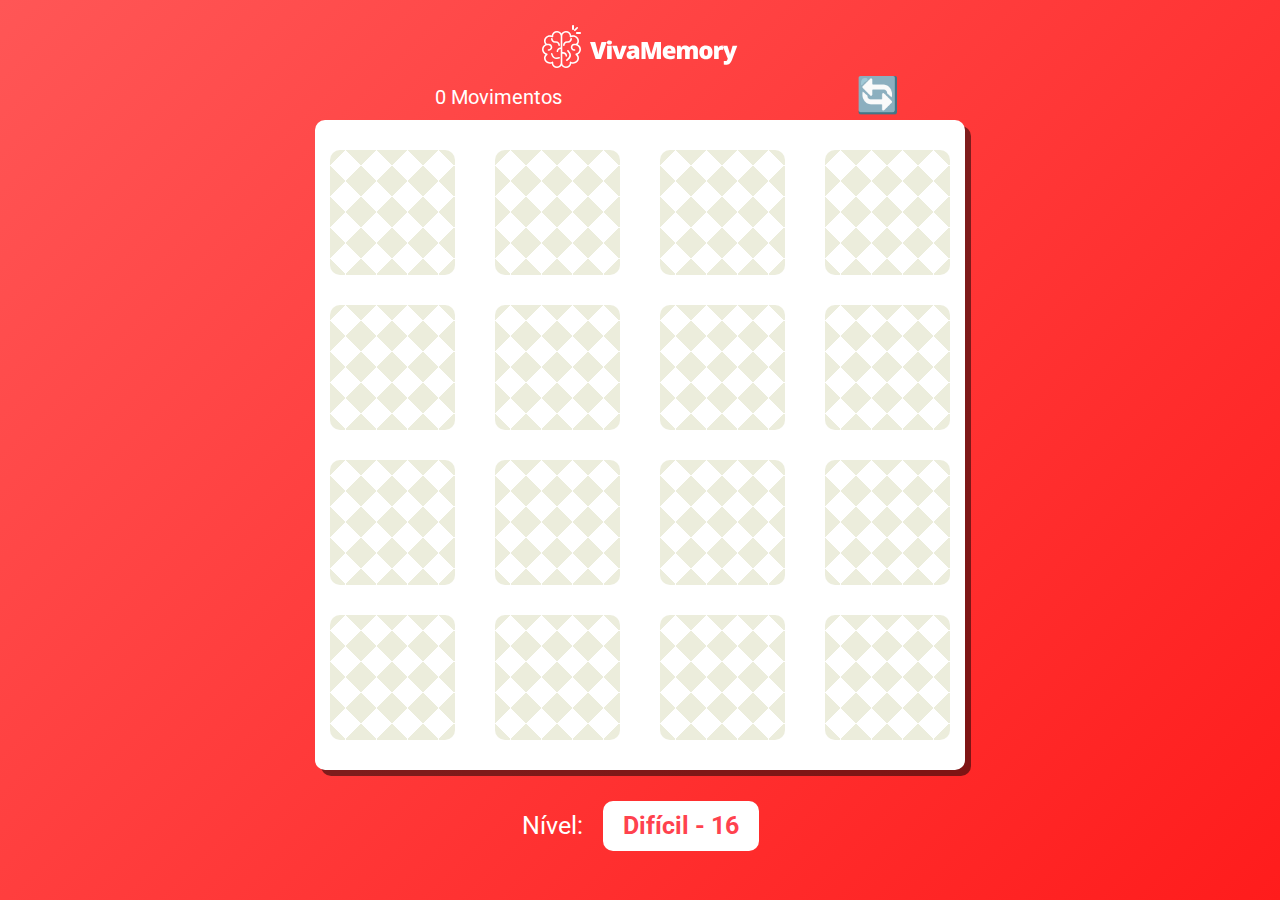
<file: assets/pag/dificil.html>
<!doctype html>
<html lang="pt-br">
<head>
	<meta charset="utf-8">

	<title>VivaMemory - Difícil</title>

    <meta http-equiv="X-UA-Compatible" content="ie=edge">
	<link rel="stylesheet prefetch" href="https://maxcdn.bootstrapcdn.com/font-awesome/4.6.1/css/font-awesome.min.css">
	<link rel="preconnect" href="https://fonts.gstatic.com">
	<link href="https://fonts.googleapis.com/css2?family=Roboto:wght@500&display=swap" rel="stylesheet">
	<link rel="stylesheet" href="/assets/css/dificil.css">

</head>
<body>
	<div class="container">

        <!-- Logo do projeto VivaMemory -->
		<header>
            <div class="p-top">
			    <svg xmlns="http://www.w3.org/2000/svg" width="196" height="43" viewBox="0 0 196 43"><g fill="#fff"><path d="M185.4 20.7L187.7 28.3C187.8 28.7 187.9 29.2 187.9 29.8L188 29.8C188.1 29.2 188.2 28.8 188.3 28.4L190.6 20.7 195.3 20.7 190 34.8C189.4 36.6 188.5 37.9 187.5 38.7 186.6 39.4 185.3 39.8 183.7 39.8 183.1 39.8 182.5 39.7 181.8 39.6L181.8 36C182.2 36.1 182.7 36.1 183.2 36.1 183.7 36.1 184 36 184.3 35.9 184.6 35.7 184.9 35.5 185.1 35.2 185.3 34.9 185.6 34.5 185.8 33.8L181.3 22.5 181.5 20.7 185.4 20.7ZM91.8 20.5C93.5 20.5 94.9 20.9 95.8 21.8 96.7 22.6 97.2 23.8 97.2 25.3L97.2 34 94 34 93.1 32.2 93 32.2C92.4 33 91.8 33.5 91.2 33.8 90.5 34.1 89.7 34.2 88.7 34.2 87.4 34.2 86.4 33.9 85.7 33.1 85 32.4 84.6 31.3 84.6 29.9 84.6 28.5 85.1 27.5 86.1 26.8 87.1 26.1 88.5 25.7 90.4 25.6L92.6 25.6 92.6 25.4C92.6 24.3 92.1 23.7 91 23.7 90 23.7 88.8 24.1 87.3 24.7L86 21.7C87.5 20.9 89.5 20.5 91.8 20.5ZM127.3 20.5C129.3 20.5 130.8 21 131.9 22.1 133 23.1 133.5 24.6 133.5 26.6L133.5 28.6 125.3 28.6C125.4 29.3 125.6 29.9 126.2 30.3 126.7 30.8 127.4 31 128.2 31 129 31 129.8 30.9 130.5 30.7 131.1 30.6 131.9 30.3 132.7 30L132.7 33.3C131.9 33.6 131.2 33.9 130.4 34 129.7 34.2 128.8 34.2 127.7 34.2 125.5 34.2 123.8 33.6 122.5 32.5 121.3 31.3 120.7 29.6 120.7 27.4 120.7 25.2 121.3 23.5 122.4 22.3 123.5 21.1 125.2 20.5 127.3 20.5ZM164 20.5C165.3 20.5 166.4 20.8 167.4 21.3 168.4 21.9 169.2 22.7 169.8 23.7 170.3 24.7 170.6 25.9 170.6 27.3 170.6 29.5 170 31.2 168.8 32.4 167.7 33.6 166 34.2 163.9 34.2 161.9 34.2 160.3 33.6 159.1 32.4 157.9 31.1 157.3 29.4 157.3 27.3 157.3 25.2 157.9 23.5 159.1 22.3 160.2 21.1 161.9 20.5 164 20.5ZM53.2 16.9L55.5 25.6 55.7 26.2C56.1 27.8 56.3 28.9 56.3 29.6 56.4 29 56.5 28.4 56.7 27.5L56.8 26.9C56.9 26.4 57 25.9 57.1 25.6L59.5 16.9 64.7 16.9 59 34 53.6 34 48 16.9 53.2 16.9ZM69.7 20.7L69.7 34 65.1 34 65.1 20.7 69.7 20.7ZM75 20.7L77.3 28.6 77.3 28.8C77.3 28.9 77.4 29 77.4 29.1 77.4 29.2 77.4 29.4 77.4 29.5 77.5 29.7 77.5 29.8 77.5 29.9L77.6 29.9C77.6 29.5 77.6 29.1 77.8 28.6L80.1 20.7 84.9 20.7 79.8 34 75.3 34 70.2 20.7 75 20.7ZM105.6 16.9L109.2 29 109.3 29 112.8 16.9 119 16.9 119 34 114.7 34 114.7 26.5C114.7 26.2 114.7 25.9 114.7 25.5L114.7 25C114.8 24.4 114.8 23.3 114.9 21.7L114.8 21.7 111.3 34 106.9 34 103.4 21.7 103.3 21.7 103.4 22.5C103.5 24.1 103.6 25.3 103.6 26.3L103.6 34 99.5 34 99.5 16.9 105.6 16.9ZM151.3 20.5C152.9 20.5 154 20.9 154.8 21.7 155.5 22.5 155.9 23.7 155.9 25.4L155.9 34 151.3 34 151.3 26.8C151.3 25.9 151.2 25.2 150.9 24.8 150.7 24.3 150.3 24.1 149.8 24.1 149.1 24.1 148.6 24.4 148.2 25 147.9 25.6 147.7 26.5 147.7 27.8L147.7 34 143.1 34 143.1 26.8C143.1 25.9 143 25.2 142.8 24.8 142.6 24.3 142.2 24.1 141.7 24.1 140.9 24.1 140.4 24.4 140.1 25 139.8 25.7 139.6 26.7 139.6 28.2L139.6 34 135 34 135 20.7 138.5 20.7 139 22.4 139.3 22.4C139.7 21.8 140.2 21.3 140.8 21 141.5 20.6 142.3 20.5 143.1 20.5 145 20.5 146.4 21.1 147.1 22.2L147.5 22.2C147.9 21.7 148.4 21.3 149.1 21 149.7 20.6 150.5 20.5 151.3 20.5ZM180.1 20.5C180.5 20.5 180.9 20.5 181.2 20.6L181.5 20.6 181.5 20.7 180.6 20.7 181.3 22.5 181.1 25C180.7 24.9 180.2 24.8 179.5 24.8 178.5 24.8 177.8 25 177.3 25.5 176.9 26 176.7 26.6 176.7 27.5L176.7 34 172.1 34 172.1 20.7 175.5 20.7 176.2 22.8 176.4 22.8C176.8 22.1 177.3 21.6 178 21.1 178.7 20.7 179.4 20.5 180.1 20.5ZM92.6 28.1L91.4 28.1C90 28.2 89.3 28.8 89.3 29.8 89.3 30.6 89.8 31 90.6 31 91.2 31 91.6 30.8 92 30.5 92.4 30.2 92.6 29.8 92.6 29.3L92.6 29.1 92.6 28.1ZM163.9 23.9C163.2 23.9 162.7 24.2 162.4 24.8 162.1 25.3 162 26.2 162 27.3 162 28.5 162.1 29.3 162.4 29.9 162.7 30.5 163.2 30.8 164 30.8 164.7 30.8 165.2 30.5 165.5 29.9 165.8 29.3 165.9 28.5 165.9 27.3 165.9 26.2 165.8 25.3 165.5 24.8 165.2 24.2 164.7 23.9 163.9 23.9ZM127.4 23.6C126.9 23.6 126.4 23.8 126.1 24.1 125.7 24.5 125.5 25 125.4 25.7L129.4 25.7C129.4 25.1 129.2 24.6 128.8 24.2 128.5 23.8 128 23.6 127.4 23.6ZM67.5 15.4C68.3 15.4 68.9 15.6 69.3 15.9 69.7 16.2 69.9 16.7 69.9 17.4 69.9 18.8 69.1 19.4 67.5 19.4 65.8 19.4 65 18.8 65 17.4 65 16.7 65.2 16.2 65.6 15.9 66 15.5 66.6 15.4 67.5 15.4Z"/><path d="M24 6C26.8 6 29 8 29.3 10.5 29.9 10.3 30.5 10.2 31.1 10.2 34.3 10.2 37 12.8 37 15.9 37 17.2 36.5 18.3 35.7 19.3 37.7 20.2 39 22.3 39 24.5 39 26.7 37.6 28.7 35.6 29.6 36.5 30.6 37 31.8 37 33.1 37 36.2 34.3 38.8 31.1 38.8 30.5 38.8 29.9 38.7 29.3 38.5 29 41 26.8 43 24 43 22.1 43 20.4 42 19.5 40.6 18.6 42 16.9 43 15 43 12.2 43 10 41 9.7 38.5 9.1 38.7 8.5 38.8 7.9 38.8 4.7 38.8 2 36.2 2 33.1 2 31.8 2.5 30.6 3.4 29.6 1.3 28.7 0 26.7 0 24.5 0 22.3 1.3 20.2 3.3 19.3 2.5 18.3 2 17.2 2 15.9 2 12.8 4.7 10.2 7.9 10.2 8.5 10.2 9.1 10.3 9.7 10.5 10 8 12.2 6 15 6 16.9 6 18.6 7 19.5 8.4 20.4 7 22.1 6 24 6ZM15 7.5C12.9 7.5 11.2 9.1 11.2 11.1 11.2 11.2 11.2 11.2 11.3 11.3L11.3 11.5 11.3 11.6C11.3 11.8 11.2 12.1 10.9 12.3 10.7 12.5 10.4 12.5 10.1 12.3 9.4 11.9 8.7 11.7 7.9 11.7 5.5 11.7 3.6 13.6 3.6 15.9 3.6 17 4 17.9 4.9 18.7L5.1 18.8 7 18.8C8.8 18.8 10.3 20.4 10.3 22.3 10.3 24.1 8.9 25.6 7.1 25.7L7 25.7 6.5 25.7C6 25.7 5.7 25.4 5.7 25 5.7 24.6 6 24.3 6.4 24.2L6.5 24.2 7 24.2C7.9 24.2 8.7 23.4 8.7 22.3 8.7 21.3 8 20.4 7.1 20.4L7 20.3 4.9 20.3C3 20.8 1.6 22.6 1.6 24.5 1.6 26.4 3 28.1 5 28.5 5.3 28.6 5.5 28.8 5.6 29.1 5.7 29.4 5.5 29.7 5.3 29.9 4.2 30.7 3.6 31.9 3.6 33.1 3.6 35.4 5.5 37.3 7.9 37.3 8.7 37.3 9.4 37.1 10.1 36.7 10.4 36.5 10.7 36.5 10.9 36.7 11.2 36.8 11.3 37.1 11.3 37.3L11.3 37.4 11.3 37.5C11.3 37.7 11.2 37.8 11.2 37.9 11.2 39.9 12.9 41.5 15 41.5 17 41.5 18.6 40 18.7 38.1L18.7 37.9 18.7 24.1 18.6 24.1C17.3 24.1 16.2 25.1 16.2 26.4 16.2 26.8 15.8 27.1 15.4 27.1 15 27.1 14.6 26.8 14.6 26.4 14.6 24.4 16.3 22.7 18.4 22.6L18.6 22.6 18.7 22.6 18.7 11.1C18.7 9.1 17 7.5 15 7.5ZM24 7.5C22 7.5 20.4 9 20.3 10.9L20.3 11.1 20.3 27.1 21.1 27.1C23.3 27.1 25.1 28.8 25.1 30.9 25.1 31.3 24.7 31.7 24.3 31.7 23.8 31.7 23.5 31.3 23.5 30.9 23.5 29.7 22.5 28.7 21.3 28.7L21.1 28.7 20.3 28.7 20.3 37.9C20.3 39.9 22 41.5 24 41.5 26.1 41.5 27.8 39.9 27.8 37.9 27.8 37.8 27.8 37.8 27.7 37.7L27.7 37.5 27.7 37.4C27.7 37.2 27.8 36.9 28.1 36.7 28.3 36.5 28.6 36.5 28.9 36.7 29.6 37.1 30.3 37.3 31.1 37.3 33.5 37.3 35.4 35.4 35.4 33.1 35.4 31.9 34.8 30.7 33.7 29.9 33.5 29.7 33.3 29.4 33.4 29.1 33.5 28.8 33.7 28.6 34 28.5 36 28.1 37.4 26.4 37.4 24.5 37.4 22.6 36.1 20.9 34.3 20.4L34.1 20.3 32.1 20.3C31.1 20.3 30.4 21.2 30.4 22.3 30.4 23.3 31 24.1 31.9 24.2L32.1 24.2 32.6 24.2C33 24.2 33.4 24.6 33.4 25 33.4 25.4 33.1 25.7 32.7 25.7L32.6 25.7 32.1 25.7C30.3 25.7 28.8 24.2 28.8 22.3 28.8 20.4 30.2 18.9 31.9 18.8L32.1 18.8 33.9 18.8C34.9 18 35.4 17 35.4 15.9 35.4 13.6 33.5 11.7 31.1 11.7 30.3 11.7 29.6 11.9 28.9 12.3 28.6 12.5 28.3 12.5 28.1 12.3 27.8 12.2 27.7 11.9 27.7 11.7L27.7 11.6 27.7 11.5C27.7 11.3 27.8 11.2 27.8 11.1 27.8 9.1 26.1 7.5 24 7.5ZM26.6 25.3L26.7 25.4 28.1 27.4C28.7 28.2 29 29.2 29 30.3 29 31.6 28.5 32.8 27.6 33.7L27.4 33.9 25.5 35.8C25.3 35.9 25.1 36 24.9 36 24.6 36 24.4 35.9 24.3 35.8 23.9 35.5 23.9 35 24.2 34.7L24.3 34.6 26.2 32.8C26.9 32.1 27.3 31.2 27.3 30.3 27.3 29.6 27.1 29 26.8 28.5L26.7 28.3 25.2 26.3C25 25.9 25.1 25.4 25.5 25.1 25.8 24.9 26.3 25 26.6 25.3ZM10.4 28.4L10.4 28.5 11.2 30.5C11.5 31.1 11.9 31.6 12.4 31.9 13 32.4 13.8 32.6 14.6 32.5L14.8 32.5 17.1 32.1C17.5 32 17.9 32.3 18 32.7 18.1 33.1 17.8 33.4 17.5 33.5L17.4 33.6 15 33.9C14.8 34 14.5 34 14.2 34 13.3 34 12.3 33.7 11.5 33.1 10.8 32.7 10.3 32 9.9 31.3L9.8 31 9 29C8.9 28.6 9.1 28.2 9.5 28 9.8 27.9 10.2 28.1 10.4 28.4ZM29.2 13C29.6 13 30 13.4 30 13.8 30 16 28.3 17.7 26.2 17.8L26 17.8 25 17.8C23.7 17.8 22.7 18.9 22.7 20.2 22.7 20.6 22.3 21 21.8 21 21.4 21 21 20.6 21 20.2 21 18 22.7 16.3 24.8 16.2L25 16.2 26 16.2C27.3 16.2 28.3 15.1 28.3 13.8 28.3 13.4 28.7 13 29.2 13ZM9.8 13C10.3 13 10.7 13.4 10.7 13.8 10.7 15.1 11.6 16.1 12.8 16.2L13 16.2 14 16.2C16.2 16.2 18 18 18 20.2 18 20.6 17.6 21 17.2 21 16.7 21 16.3 20.6 16.3 20.2 16.3 18.9 15.4 17.9 14.2 17.8L14 17.8 13 17.8C10.8 17.8 9 16 9 13.8 9 13.4 9.4 13 9.8 13ZM34.8 7L38.2 7C38.6 7 39 7.4 39 8 39 8.5 38.7 8.9 38.3 9L38.2 9 34.8 9C34.4 9 34 8.6 34 8 34 7.5 34.3 7.1 34.7 7L34.8 7 38.2 7ZM35.8 2.2C36 2.5 36.1 3 35.8 3.3L35.8 3.4 33.4 5.8C33.2 5.9 33 6 32.8 6 32.6 6 32.4 5.9 32.2 5.8 32 5.5 31.9 5 32.2 4.7L32.2 4.6 34.6 2.2C34.9 1.9 35.5 1.9 35.8 2.2ZM31 0C31.6 0 32 0.4 32 0.8L32 0.8 32 4.2C32 4.6 31.6 5 31 5 30.4 5 30 4.6 30 4.2L30 4.2 30 0.8C30 0.4 30.4 0 31 0Z"/></g></svg>
            </div>    
        </header>

        <!-- Painel de placar + Restart -->

		<section class="painel">
			
			<div class="movi"><span class="cont"></span> Movimentos</div>
			
			<div class="restart">
				<p class="nvm">&#128260</p>
			</div>

		</section>

        <!-- Baralho da fase difícil VivaMemory -->

		<ul class="deck" id="card-deck">

			<!-- Emoji Relógio -->
			<li class="card" type="&#9200">
				<p>&#9200</p>
			</li>
			<!-- Emoji Mago -->
			<li class="card" type="&#129497">
				<p>&#129497</p>
			</li>
			<!-- Emoji Unicornio -->
			<li class="card" type="&#129412">
				<p>&#129412</p>
			</li>
			<!-- Emoji Controle -->
			<li class="card" type="&#127918">
				<p>&#127918</p>
			</li>
			<!-- Emoji Fantasma -->
			<li class="card" type="&#128123">
				<p>&#128123</p>
			</li>
			<!-- Emoji Foguete -->
			<li class="card" type="&#128640">
				<p>&#128640</p>
			</li>
			<!-- Emoji Carro -->
			<li class="card" type="&#128663">
				<p>&#128663</p>
			</li>
			<!-- Emoji Fogo -->
			<li class="card" type="&#128293">
				<p>&#128293</p>
			</li>
			<!-- Emoji Relógio -->
			<li class="card" type="&#9200">
				<p>&#9200</p>
			</li>
			<!-- Emoji Mago -->
			<li class="card" type="&#129497">
				<p>&#129497</p>
			</li>
			<!-- Emoji Unicornio -->
			<li class="card" type="&#129412">
				<p>&#129412</p>
			</li>
			<!-- Emoji Controle -->
			<li class="card" type="&#127918">
				<p>&#127918</p>
			</li>
			<!-- Emoji Fantasma -->
			<li class="card" type="&#128123">
				<p>&#128123</p>
			</li>
			<!-- Emoji Foguete -->
			<li class="card" type="&#128640">
				<p>&#128640</p>
			</li>
			<!-- Emoji Carro -->
			<li class="card" type="&#128663">
				<p>&#128663</p>
			</li>
			<!-- Emoji Fogo -->
			<li class="card" type="&#128293">
				<p>&#128293</p>
			</li>

		</ul>		

		<!-- Apresentação do nível -->

        <div class="posi">
            <p> Nível: </p><span> Difícil - 16</span>
        </div>

        <!-- Parabenização por completar a fase -->

		<div id="paraben-popup" class="overlay">
			<div class="popup">
				
					<h1>✅</h1>
					<h2>Parabéns! Você conseguiu!</h2>
					<div class="summary">
						<p> Com <span id="total-movi"></span> Movimentos</p>
					</div>
					<button id="jogar">Jogar novamente</button>

                <!-- Logo do projeto VivaMemory -->

				<div class="ajust">
					<svg xmlns="http://www.w3.org/2000/svg" width="196" height="43" viewBox="0 0 196 43"><g fill="#fff"><path d="M185.4 20.7L187.7 28.3C187.8 28.7 187.9 29.2 187.9 29.8L188 29.8C188.1 29.2 188.2 28.8 188.3 28.4L190.6 20.7 195.3 20.7 190 34.8C189.4 36.6 188.5 37.9 187.5 38.7 186.6 39.4 185.3 39.8 183.7 39.8 183.1 39.8 182.5 39.7 181.8 39.6L181.8 36C182.2 36.1 182.7 36.1 183.2 36.1 183.7 36.1 184 36 184.3 35.9 184.6 35.7 184.9 35.5 185.1 35.2 185.3 34.9 185.6 34.5 185.8 33.8L181.3 22.5 181.5 20.7 185.4 20.7ZM91.8 20.5C93.5 20.5 94.9 20.9 95.8 21.8 96.7 22.6 97.2 23.8 97.2 25.3L97.2 34 94 34 93.1 32.2 93 32.2C92.4 33 91.8 33.5 91.2 33.8 90.5 34.1 89.7 34.2 88.7 34.2 87.4 34.2 86.4 33.9 85.7 33.1 85 32.4 84.6 31.3 84.6 29.9 84.6 28.5 85.1 27.5 86.1 26.8 87.1 26.1 88.5 25.7 90.4 25.6L92.6 25.6 92.6 25.4C92.6 24.3 92.1 23.7 91 23.7 90 23.7 88.8 24.1 87.3 24.7L86 21.7C87.5 20.9 89.5 20.5 91.8 20.5ZM127.3 20.5C129.3 20.5 130.8 21 131.9 22.1 133 23.1 133.5 24.6 133.5 26.6L133.5 28.6 125.3 28.6C125.4 29.3 125.6 29.9 126.2 30.3 126.7 30.8 127.4 31 128.2 31 129 31 129.8 30.9 130.5 30.7 131.1 30.6 131.9 30.3 132.7 30L132.7 33.3C131.9 33.6 131.2 33.9 130.4 34 129.7 34.2 128.8 34.2 127.7 34.2 125.5 34.2 123.8 33.6 122.5 32.5 121.3 31.3 120.7 29.6 120.7 27.4 120.7 25.2 121.3 23.5 122.4 22.3 123.5 21.1 125.2 20.5 127.3 20.5ZM164 20.5C165.3 20.5 166.4 20.8 167.4 21.3 168.4 21.9 169.2 22.7 169.8 23.7 170.3 24.7 170.6 25.9 170.6 27.3 170.6 29.5 170 31.2 168.8 32.4 167.7 33.6 166 34.2 163.9 34.2 161.9 34.2 160.3 33.6 159.1 32.4 157.9 31.1 157.3 29.4 157.3 27.3 157.3 25.2 157.9 23.5 159.1 22.3 160.2 21.1 161.9 20.5 164 20.5ZM53.2 16.9L55.5 25.6 55.7 26.2C56.1 27.8 56.3 28.9 56.3 29.6 56.4 29 56.5 28.4 56.7 27.5L56.8 26.9C56.9 26.4 57 25.9 57.1 25.6L59.5 16.9 64.7 16.9 59 34 53.6 34 48 16.9 53.2 16.9ZM69.7 20.7L69.7 34 65.1 34 65.1 20.7 69.7 20.7ZM75 20.7L77.3 28.6 77.3 28.8C77.3 28.9 77.4 29 77.4 29.1 77.4 29.2 77.4 29.4 77.4 29.5 77.5 29.7 77.5 29.8 77.5 29.9L77.6 29.9C77.6 29.5 77.6 29.1 77.8 28.6L80.1 20.7 84.9 20.7 79.8 34 75.3 34 70.2 20.7 75 20.7ZM105.6 16.9L109.2 29 109.3 29 112.8 16.9 119 16.9 119 34 114.7 34 114.7 26.5C114.7 26.2 114.7 25.9 114.7 25.5L114.7 25C114.8 24.4 114.8 23.3 114.9 21.7L114.8 21.7 111.3 34 106.9 34 103.4 21.7 103.3 21.7 103.4 22.5C103.5 24.1 103.6 25.3 103.6 26.3L103.6 34 99.5 34 99.5 16.9 105.6 16.9ZM151.3 20.5C152.9 20.5 154 20.9 154.8 21.7 155.5 22.5 155.9 23.7 155.9 25.4L155.9 34 151.3 34 151.3 26.8C151.3 25.9 151.2 25.2 150.9 24.8 150.7 24.3 150.3 24.1 149.8 24.1 149.1 24.1 148.6 24.4 148.2 25 147.9 25.6 147.7 26.5 147.7 27.8L147.7 34 143.1 34 143.1 26.8C143.1 25.9 143 25.2 142.8 24.8 142.6 24.3 142.2 24.1 141.7 24.1 140.9 24.1 140.4 24.4 140.1 25 139.8 25.7 139.6 26.7 139.6 28.2L139.6 34 135 34 135 20.7 138.5 20.7 139 22.4 139.3 22.4C139.7 21.8 140.2 21.3 140.8 21 141.5 20.6 142.3 20.5 143.1 20.5 145 20.5 146.4 21.1 147.1 22.2L147.5 22.2C147.9 21.7 148.4 21.3 149.1 21 149.7 20.6 150.5 20.5 151.3 20.5ZM180.1 20.5C180.5 20.5 180.9 20.5 181.2 20.6L181.5 20.6 181.5 20.7 180.6 20.7 181.3 22.5 181.1 25C180.7 24.9 180.2 24.8 179.5 24.8 178.5 24.8 177.8 25 177.3 25.5 176.9 26 176.7 26.6 176.7 27.5L176.7 34 172.1 34 172.1 20.7 175.5 20.7 176.2 22.8 176.4 22.8C176.8 22.1 177.3 21.6 178 21.1 178.7 20.7 179.4 20.5 180.1 20.5ZM92.6 28.1L91.4 28.1C90 28.2 89.3 28.8 89.3 29.8 89.3 30.6 89.8 31 90.6 31 91.2 31 91.6 30.8 92 30.5 92.4 30.2 92.6 29.8 92.6 29.3L92.6 29.1 92.6 28.1ZM163.9 23.9C163.2 23.9 162.7 24.2 162.4 24.8 162.1 25.3 162 26.2 162 27.3 162 28.5 162.1 29.3 162.4 29.9 162.7 30.5 163.2 30.8 164 30.8 164.7 30.8 165.2 30.5 165.5 29.9 165.8 29.3 165.9 28.5 165.9 27.3 165.9 26.2 165.8 25.3 165.5 24.8 165.2 24.2 164.7 23.9 163.9 23.9ZM127.4 23.6C126.9 23.6 126.4 23.8 126.1 24.1 125.7 24.5 125.5 25 125.4 25.7L129.4 25.7C129.4 25.1 129.2 24.6 128.8 24.2 128.5 23.8 128 23.6 127.4 23.6ZM67.5 15.4C68.3 15.4 68.9 15.6 69.3 15.9 69.7 16.2 69.9 16.7 69.9 17.4 69.9 18.8 69.1 19.4 67.5 19.4 65.8 19.4 65 18.8 65 17.4 65 16.7 65.2 16.2 65.6 15.9 66 15.5 66.6 15.4 67.5 15.4Z"/><path d="M24 6C26.8 6 29 8 29.3 10.5 29.9 10.3 30.5 10.2 31.1 10.2 34.3 10.2 37 12.8 37 15.9 37 17.2 36.5 18.3 35.7 19.3 37.7 20.2 39 22.3 39 24.5 39 26.7 37.6 28.7 35.6 29.6 36.5 30.6 37 31.8 37 33.1 37 36.2 34.3 38.8 31.1 38.8 30.5 38.8 29.9 38.7 29.3 38.5 29 41 26.8 43 24 43 22.1 43 20.4 42 19.5 40.6 18.6 42 16.9 43 15 43 12.2 43 10 41 9.7 38.5 9.1 38.7 8.5 38.8 7.9 38.8 4.7 38.8 2 36.2 2 33.1 2 31.8 2.5 30.6 3.4 29.6 1.3 28.7 0 26.7 0 24.5 0 22.3 1.3 20.2 3.3 19.3 2.5 18.3 2 17.2 2 15.9 2 12.8 4.7 10.2 7.9 10.2 8.5 10.2 9.1 10.3 9.7 10.5 10 8 12.2 6 15 6 16.9 6 18.6 7 19.5 8.4 20.4 7 22.1 6 24 6ZM15 7.5C12.9 7.5 11.2 9.1 11.2 11.1 11.2 11.2 11.2 11.2 11.3 11.3L11.3 11.5 11.3 11.6C11.3 11.8 11.2 12.1 10.9 12.3 10.7 12.5 10.4 12.5 10.1 12.3 9.4 11.9 8.7 11.7 7.9 11.7 5.5 11.7 3.6 13.6 3.6 15.9 3.6 17 4 17.9 4.9 18.7L5.1 18.8 7 18.8C8.8 18.8 10.3 20.4 10.3 22.3 10.3 24.1 8.9 25.6 7.1 25.7L7 25.7 6.5 25.7C6 25.7 5.7 25.4 5.7 25 5.7 24.6 6 24.3 6.4 24.2L6.5 24.2 7 24.2C7.9 24.2 8.7 23.4 8.7 22.3 8.7 21.3 8 20.4 7.1 20.4L7 20.3 4.9 20.3C3 20.8 1.6 22.6 1.6 24.5 1.6 26.4 3 28.1 5 28.5 5.3 28.6 5.5 28.8 5.6 29.1 5.7 29.4 5.5 29.7 5.3 29.9 4.2 30.7 3.6 31.9 3.6 33.1 3.6 35.4 5.5 37.3 7.9 37.3 8.7 37.3 9.4 37.1 10.1 36.7 10.4 36.5 10.7 36.5 10.9 36.7 11.2 36.8 11.3 37.1 11.3 37.3L11.3 37.4 11.3 37.5C11.3 37.7 11.2 37.8 11.2 37.9 11.2 39.9 12.9 41.5 15 41.5 17 41.5 18.6 40 18.7 38.1L18.7 37.9 18.7 24.1 18.6 24.1C17.3 24.1 16.2 25.1 16.2 26.4 16.2 26.8 15.8 27.1 15.4 27.1 15 27.1 14.6 26.8 14.6 26.4 14.6 24.4 16.3 22.7 18.4 22.6L18.6 22.6 18.7 22.6 18.7 11.1C18.7 9.1 17 7.5 15 7.5ZM24 7.5C22 7.5 20.4 9 20.3 10.9L20.3 11.1 20.3 27.1 21.1 27.1C23.3 27.1 25.1 28.8 25.1 30.9 25.1 31.3 24.7 31.7 24.3 31.7 23.8 31.7 23.5 31.3 23.5 30.9 23.5 29.7 22.5 28.7 21.3 28.7L21.1 28.7 20.3 28.7 20.3 37.9C20.3 39.9 22 41.5 24 41.5 26.1 41.5 27.8 39.9 27.8 37.9 27.8 37.8 27.8 37.8 27.7 37.7L27.7 37.5 27.7 37.4C27.7 37.2 27.8 36.9 28.1 36.7 28.3 36.5 28.6 36.5 28.9 36.7 29.6 37.1 30.3 37.3 31.1 37.3 33.5 37.3 35.4 35.4 35.4 33.1 35.4 31.9 34.8 30.7 33.7 29.9 33.5 29.7 33.3 29.4 33.4 29.1 33.5 28.8 33.7 28.6 34 28.5 36 28.1 37.4 26.4 37.4 24.5 37.4 22.6 36.1 20.9 34.3 20.4L34.1 20.3 32.1 20.3C31.1 20.3 30.4 21.2 30.4 22.3 30.4 23.3 31 24.1 31.9 24.2L32.1 24.2 32.6 24.2C33 24.2 33.4 24.6 33.4 25 33.4 25.4 33.1 25.7 32.7 25.7L32.6 25.7 32.1 25.7C30.3 25.7 28.8 24.2 28.8 22.3 28.8 20.4 30.2 18.9 31.9 18.8L32.1 18.8 33.9 18.8C34.9 18 35.4 17 35.4 15.9 35.4 13.6 33.5 11.7 31.1 11.7 30.3 11.7 29.6 11.9 28.9 12.3 28.6 12.5 28.3 12.5 28.1 12.3 27.8 12.2 27.7 11.9 27.7 11.7L27.7 11.6 27.7 11.5C27.7 11.3 27.8 11.2 27.8 11.1 27.8 9.1 26.1 7.5 24 7.5ZM26.6 25.3L26.7 25.4 28.1 27.4C28.7 28.2 29 29.2 29 30.3 29 31.6 28.5 32.8 27.6 33.7L27.4 33.9 25.5 35.8C25.3 35.9 25.1 36 24.9 36 24.6 36 24.4 35.9 24.3 35.8 23.9 35.5 23.9 35 24.2 34.7L24.3 34.6 26.2 32.8C26.9 32.1 27.3 31.2 27.3 30.3 27.3 29.6 27.1 29 26.8 28.5L26.7 28.3 25.2 26.3C25 25.9 25.1 25.4 25.5 25.1 25.8 24.9 26.3 25 26.6 25.3ZM10.4 28.4L10.4 28.5 11.2 30.5C11.5 31.1 11.9 31.6 12.4 31.9 13 32.4 13.8 32.6 14.6 32.5L14.8 32.5 17.1 32.1C17.5 32 17.9 32.3 18 32.7 18.1 33.1 17.8 33.4 17.5 33.5L17.4 33.6 15 33.9C14.8 34 14.5 34 14.2 34 13.3 34 12.3 33.7 11.5 33.1 10.8 32.7 10.3 32 9.9 31.3L9.8 31 9 29C8.9 28.6 9.1 28.2 9.5 28 9.8 27.9 10.2 28.1 10.4 28.4ZM29.2 13C29.6 13 30 13.4 30 13.8 30 16 28.3 17.7 26.2 17.8L26 17.8 25 17.8C23.7 17.8 22.7 18.9 22.7 20.2 22.7 20.6 22.3 21 21.8 21 21.4 21 21 20.6 21 20.2 21 18 22.7 16.3 24.8 16.2L25 16.2 26 16.2C27.3 16.2 28.3 15.1 28.3 13.8 28.3 13.4 28.7 13 29.2 13ZM9.8 13C10.3 13 10.7 13.4 10.7 13.8 10.7 15.1 11.6 16.1 12.8 16.2L13 16.2 14 16.2C16.2 16.2 18 18 18 20.2 18 20.6 17.6 21 17.2 21 16.7 21 16.3 20.6 16.3 20.2 16.3 18.9 15.4 17.9 14.2 17.8L14 17.8 13 17.8C10.8 17.8 9 16 9 13.8 9 13.4 9.4 13 9.8 13ZM34.8 7L38.2 7C38.6 7 39 7.4 39 8 39 8.5 38.7 8.9 38.3 9L38.2 9 34.8 9C34.4 9 34 8.6 34 8 34 7.5 34.3 7.1 34.7 7L34.8 7 38.2 7ZM35.8 2.2C36 2.5 36.1 3 35.8 3.3L35.8 3.4 33.4 5.8C33.2 5.9 33 6 32.8 6 32.6 6 32.4 5.9 32.2 5.8 32 5.5 31.9 5 32.2 4.7L32.2 4.6 34.6 2.2C34.9 1.9 35.5 1.9 35.8 2.2ZM31 0C31.6 0 32 0.4 32 0.8L32 0.8 32 4.2C32 4.6 31.6 5 31 5 30.4 5 30 4.6 30 4.2L30 4.2 30 0.8C30 0.4 30.4 0 31 0Z"/></g></svg>
				</div>

			</div>
		</div>
	</div>
	<script src="/assets/js/dificil.js"></script>
</body>
</html>
</file>
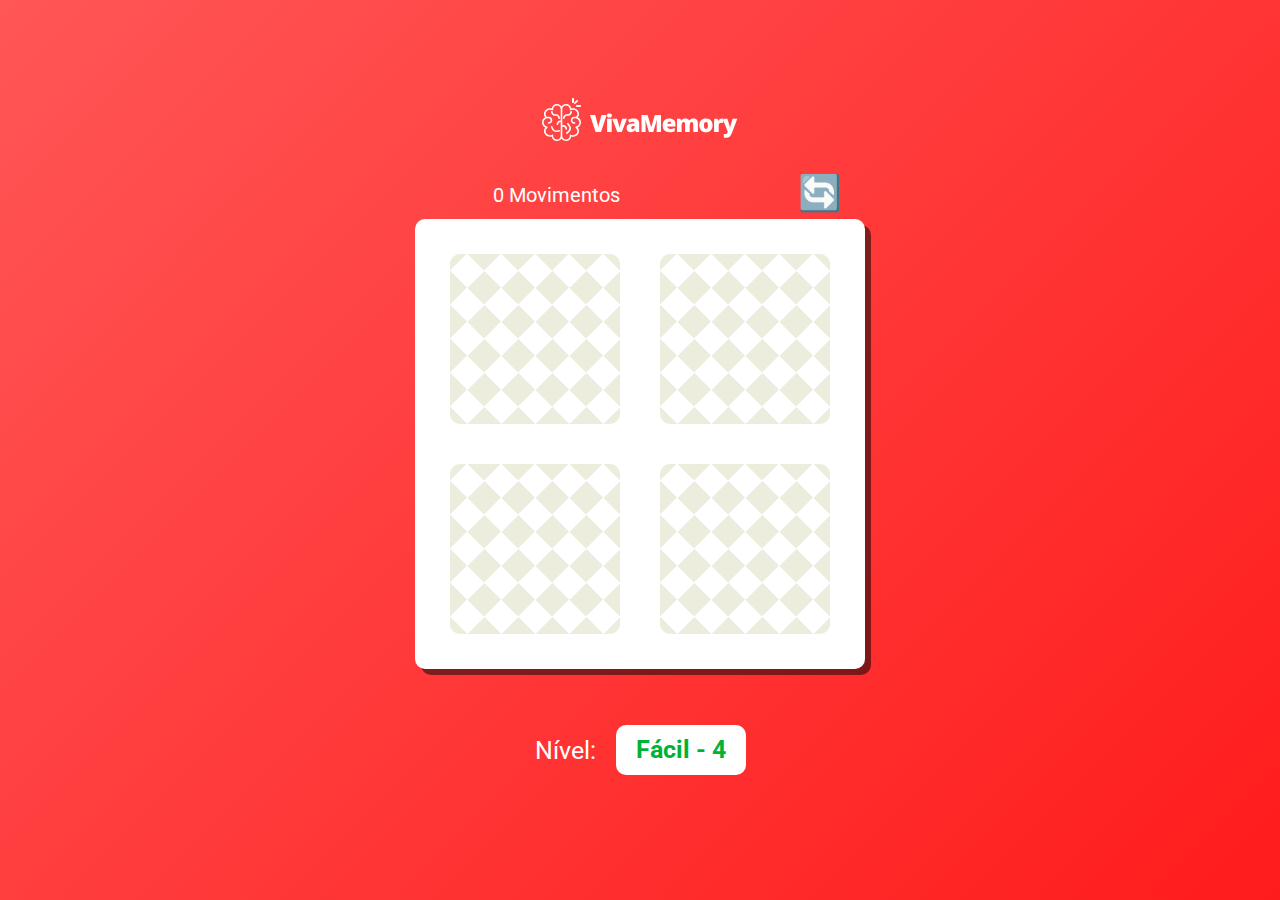
<file: assets/pag/facil.html>
<!doctype html>
<html lang="pt-br">
<head>
	<meta charset="utf-8">

	<title>VivaMemory - Fácil</title>

    <meta http-equiv="X-UA-Compatible" content="ie=edge">
	<link rel="stylesheet prefetch" href="https://maxcdn.bootstrapcdn.com/font-awesome/4.6.1/css/font-awesome.min.css">
	<link rel="preconnect" href="https://fonts.gstatic.com">
	<link href="https://fonts.googleapis.com/css2?family=Roboto:wght@500&display=swap" rel="stylesheet">
	<link rel="stylesheet" href="/assets/css/facil.css">

</head>
<body>
	<div class="container">

        <!-- Logo do projeto VivaMemory -->
		<header>
            <div class="p-top">
			    <svg xmlns="http://www.w3.org/2000/svg" width="196" height="43" viewBox="0 0 196 43"><g fill="#fff"><path d="M185.4 20.7L187.7 28.3C187.8 28.7 187.9 29.2 187.9 29.8L188 29.8C188.1 29.2 188.2 28.8 188.3 28.4L190.6 20.7 195.3 20.7 190 34.8C189.4 36.6 188.5 37.9 187.5 38.7 186.6 39.4 185.3 39.8 183.7 39.8 183.1 39.8 182.5 39.7 181.8 39.6L181.8 36C182.2 36.1 182.7 36.1 183.2 36.1 183.7 36.1 184 36 184.3 35.9 184.6 35.7 184.9 35.5 185.1 35.2 185.3 34.9 185.6 34.5 185.8 33.8L181.3 22.5 181.5 20.7 185.4 20.7ZM91.8 20.5C93.5 20.5 94.9 20.9 95.8 21.8 96.7 22.6 97.2 23.8 97.2 25.3L97.2 34 94 34 93.1 32.2 93 32.2C92.4 33 91.8 33.5 91.2 33.8 90.5 34.1 89.7 34.2 88.7 34.2 87.4 34.2 86.4 33.9 85.7 33.1 85 32.4 84.6 31.3 84.6 29.9 84.6 28.5 85.1 27.5 86.1 26.8 87.1 26.1 88.5 25.7 90.4 25.6L92.6 25.6 92.6 25.4C92.6 24.3 92.1 23.7 91 23.7 90 23.7 88.8 24.1 87.3 24.7L86 21.7C87.5 20.9 89.5 20.5 91.8 20.5ZM127.3 20.5C129.3 20.5 130.8 21 131.9 22.1 133 23.1 133.5 24.6 133.5 26.6L133.5 28.6 125.3 28.6C125.4 29.3 125.6 29.9 126.2 30.3 126.7 30.8 127.4 31 128.2 31 129 31 129.8 30.9 130.5 30.7 131.1 30.6 131.9 30.3 132.7 30L132.7 33.3C131.9 33.6 131.2 33.9 130.4 34 129.7 34.2 128.8 34.2 127.7 34.2 125.5 34.2 123.8 33.6 122.5 32.5 121.3 31.3 120.7 29.6 120.7 27.4 120.7 25.2 121.3 23.5 122.4 22.3 123.5 21.1 125.2 20.5 127.3 20.5ZM164 20.5C165.3 20.5 166.4 20.8 167.4 21.3 168.4 21.9 169.2 22.7 169.8 23.7 170.3 24.7 170.6 25.9 170.6 27.3 170.6 29.5 170 31.2 168.8 32.4 167.7 33.6 166 34.2 163.9 34.2 161.9 34.2 160.3 33.6 159.1 32.4 157.9 31.1 157.3 29.4 157.3 27.3 157.3 25.2 157.9 23.5 159.1 22.3 160.2 21.1 161.9 20.5 164 20.5ZM53.2 16.9L55.5 25.6 55.7 26.2C56.1 27.8 56.3 28.9 56.3 29.6 56.4 29 56.5 28.4 56.7 27.5L56.8 26.9C56.9 26.4 57 25.9 57.1 25.6L59.5 16.9 64.7 16.9 59 34 53.6 34 48 16.9 53.2 16.9ZM69.7 20.7L69.7 34 65.1 34 65.1 20.7 69.7 20.7ZM75 20.7L77.3 28.6 77.3 28.8C77.3 28.9 77.4 29 77.4 29.1 77.4 29.2 77.4 29.4 77.4 29.5 77.5 29.7 77.5 29.8 77.5 29.9L77.6 29.9C77.6 29.5 77.6 29.1 77.8 28.6L80.1 20.7 84.9 20.7 79.8 34 75.3 34 70.2 20.7 75 20.7ZM105.6 16.9L109.2 29 109.3 29 112.8 16.9 119 16.9 119 34 114.7 34 114.7 26.5C114.7 26.2 114.7 25.9 114.7 25.5L114.7 25C114.8 24.4 114.8 23.3 114.9 21.7L114.8 21.7 111.3 34 106.9 34 103.4 21.7 103.3 21.7 103.4 22.5C103.5 24.1 103.6 25.3 103.6 26.3L103.6 34 99.5 34 99.5 16.9 105.6 16.9ZM151.3 20.5C152.9 20.5 154 20.9 154.8 21.7 155.5 22.5 155.9 23.7 155.9 25.4L155.9 34 151.3 34 151.3 26.8C151.3 25.9 151.2 25.2 150.9 24.8 150.7 24.3 150.3 24.1 149.8 24.1 149.1 24.1 148.6 24.4 148.2 25 147.9 25.6 147.7 26.5 147.7 27.8L147.7 34 143.1 34 143.1 26.8C143.1 25.9 143 25.2 142.8 24.8 142.6 24.3 142.2 24.1 141.7 24.1 140.9 24.1 140.4 24.4 140.1 25 139.8 25.7 139.6 26.7 139.6 28.2L139.6 34 135 34 135 20.7 138.5 20.7 139 22.4 139.3 22.4C139.7 21.8 140.2 21.3 140.8 21 141.5 20.6 142.3 20.5 143.1 20.5 145 20.5 146.4 21.1 147.1 22.2L147.5 22.2C147.9 21.7 148.4 21.3 149.1 21 149.7 20.6 150.5 20.5 151.3 20.5ZM180.1 20.5C180.5 20.5 180.9 20.5 181.2 20.6L181.5 20.6 181.5 20.7 180.6 20.7 181.3 22.5 181.1 25C180.7 24.9 180.2 24.8 179.5 24.8 178.5 24.8 177.8 25 177.3 25.5 176.9 26 176.7 26.6 176.7 27.5L176.7 34 172.1 34 172.1 20.7 175.5 20.7 176.2 22.8 176.4 22.8C176.8 22.1 177.3 21.6 178 21.1 178.7 20.7 179.4 20.5 180.1 20.5ZM92.6 28.1L91.4 28.1C90 28.2 89.3 28.8 89.3 29.8 89.3 30.6 89.8 31 90.6 31 91.2 31 91.6 30.8 92 30.5 92.4 30.2 92.6 29.8 92.6 29.3L92.6 29.1 92.6 28.1ZM163.9 23.9C163.2 23.9 162.7 24.2 162.4 24.8 162.1 25.3 162 26.2 162 27.3 162 28.5 162.1 29.3 162.4 29.9 162.7 30.5 163.2 30.8 164 30.8 164.7 30.8 165.2 30.5 165.5 29.9 165.8 29.3 165.9 28.5 165.9 27.3 165.9 26.2 165.8 25.3 165.5 24.8 165.2 24.2 164.7 23.9 163.9 23.9ZM127.4 23.6C126.9 23.6 126.4 23.8 126.1 24.1 125.7 24.5 125.5 25 125.4 25.7L129.4 25.7C129.4 25.1 129.2 24.6 128.8 24.2 128.5 23.8 128 23.6 127.4 23.6ZM67.5 15.4C68.3 15.4 68.9 15.6 69.3 15.9 69.7 16.2 69.9 16.7 69.9 17.4 69.9 18.8 69.1 19.4 67.5 19.4 65.8 19.4 65 18.8 65 17.4 65 16.7 65.2 16.2 65.6 15.9 66 15.5 66.6 15.4 67.5 15.4Z"/><path d="M24 6C26.8 6 29 8 29.3 10.5 29.9 10.3 30.5 10.2 31.1 10.2 34.3 10.2 37 12.8 37 15.9 37 17.2 36.5 18.3 35.7 19.3 37.7 20.2 39 22.3 39 24.5 39 26.7 37.6 28.7 35.6 29.6 36.5 30.6 37 31.8 37 33.1 37 36.2 34.3 38.8 31.1 38.8 30.5 38.8 29.9 38.7 29.3 38.5 29 41 26.8 43 24 43 22.1 43 20.4 42 19.5 40.6 18.6 42 16.9 43 15 43 12.2 43 10 41 9.7 38.5 9.1 38.7 8.5 38.8 7.9 38.8 4.7 38.8 2 36.2 2 33.1 2 31.8 2.5 30.6 3.4 29.6 1.3 28.7 0 26.7 0 24.5 0 22.3 1.3 20.2 3.3 19.3 2.5 18.3 2 17.2 2 15.9 2 12.8 4.7 10.2 7.9 10.2 8.5 10.2 9.1 10.3 9.7 10.5 10 8 12.2 6 15 6 16.9 6 18.6 7 19.5 8.4 20.4 7 22.1 6 24 6ZM15 7.5C12.9 7.5 11.2 9.1 11.2 11.1 11.2 11.2 11.2 11.2 11.3 11.3L11.3 11.5 11.3 11.6C11.3 11.8 11.2 12.1 10.9 12.3 10.7 12.5 10.4 12.5 10.1 12.3 9.4 11.9 8.7 11.7 7.9 11.7 5.5 11.7 3.6 13.6 3.6 15.9 3.6 17 4 17.9 4.9 18.7L5.1 18.8 7 18.8C8.8 18.8 10.3 20.4 10.3 22.3 10.3 24.1 8.9 25.6 7.1 25.7L7 25.7 6.5 25.7C6 25.7 5.7 25.4 5.7 25 5.7 24.6 6 24.3 6.4 24.2L6.5 24.2 7 24.2C7.9 24.2 8.7 23.4 8.7 22.3 8.7 21.3 8 20.4 7.1 20.4L7 20.3 4.9 20.3C3 20.8 1.6 22.6 1.6 24.5 1.6 26.4 3 28.1 5 28.5 5.3 28.6 5.5 28.8 5.6 29.1 5.7 29.4 5.5 29.7 5.3 29.9 4.2 30.7 3.6 31.9 3.6 33.1 3.6 35.4 5.5 37.3 7.9 37.3 8.7 37.3 9.4 37.1 10.1 36.7 10.4 36.5 10.7 36.5 10.9 36.7 11.2 36.8 11.3 37.1 11.3 37.3L11.3 37.4 11.3 37.5C11.3 37.7 11.2 37.8 11.2 37.9 11.2 39.9 12.9 41.5 15 41.5 17 41.5 18.6 40 18.7 38.1L18.7 37.9 18.7 24.1 18.6 24.1C17.3 24.1 16.2 25.1 16.2 26.4 16.2 26.8 15.8 27.1 15.4 27.1 15 27.1 14.6 26.8 14.6 26.4 14.6 24.4 16.3 22.7 18.4 22.6L18.6 22.6 18.7 22.6 18.7 11.1C18.7 9.1 17 7.5 15 7.5ZM24 7.5C22 7.5 20.4 9 20.3 10.9L20.3 11.1 20.3 27.1 21.1 27.1C23.3 27.1 25.1 28.8 25.1 30.9 25.1 31.3 24.7 31.7 24.3 31.7 23.8 31.7 23.5 31.3 23.5 30.9 23.5 29.7 22.5 28.7 21.3 28.7L21.1 28.7 20.3 28.7 20.3 37.9C20.3 39.9 22 41.5 24 41.5 26.1 41.5 27.8 39.9 27.8 37.9 27.8 37.8 27.8 37.8 27.7 37.7L27.7 37.5 27.7 37.4C27.7 37.2 27.8 36.9 28.1 36.7 28.3 36.5 28.6 36.5 28.9 36.7 29.6 37.1 30.3 37.3 31.1 37.3 33.5 37.3 35.4 35.4 35.4 33.1 35.4 31.9 34.8 30.7 33.7 29.9 33.5 29.7 33.3 29.4 33.4 29.1 33.5 28.8 33.7 28.6 34 28.5 36 28.1 37.4 26.4 37.4 24.5 37.4 22.6 36.1 20.9 34.3 20.4L34.1 20.3 32.1 20.3C31.1 20.3 30.4 21.2 30.4 22.3 30.4 23.3 31 24.1 31.9 24.2L32.1 24.2 32.6 24.2C33 24.2 33.4 24.6 33.4 25 33.4 25.4 33.1 25.7 32.7 25.7L32.6 25.7 32.1 25.7C30.3 25.7 28.8 24.2 28.8 22.3 28.8 20.4 30.2 18.9 31.9 18.8L32.1 18.8 33.9 18.8C34.9 18 35.4 17 35.4 15.9 35.4 13.6 33.5 11.7 31.1 11.7 30.3 11.7 29.6 11.9 28.9 12.3 28.6 12.5 28.3 12.5 28.1 12.3 27.8 12.2 27.7 11.9 27.7 11.7L27.7 11.6 27.7 11.5C27.7 11.3 27.8 11.2 27.8 11.1 27.8 9.1 26.1 7.5 24 7.5ZM26.6 25.3L26.7 25.4 28.1 27.4C28.7 28.2 29 29.2 29 30.3 29 31.6 28.5 32.8 27.6 33.7L27.4 33.9 25.5 35.8C25.3 35.9 25.1 36 24.9 36 24.6 36 24.4 35.9 24.3 35.8 23.9 35.5 23.9 35 24.2 34.7L24.3 34.6 26.2 32.8C26.9 32.1 27.3 31.2 27.3 30.3 27.3 29.6 27.1 29 26.8 28.5L26.7 28.3 25.2 26.3C25 25.9 25.1 25.4 25.5 25.1 25.8 24.9 26.3 25 26.6 25.3ZM10.4 28.4L10.4 28.5 11.2 30.5C11.5 31.1 11.9 31.6 12.4 31.9 13 32.4 13.8 32.6 14.6 32.5L14.8 32.5 17.1 32.1C17.5 32 17.9 32.3 18 32.7 18.1 33.1 17.8 33.4 17.5 33.5L17.4 33.6 15 33.9C14.8 34 14.5 34 14.2 34 13.3 34 12.3 33.7 11.5 33.1 10.8 32.7 10.3 32 9.9 31.3L9.8 31 9 29C8.9 28.6 9.1 28.2 9.5 28 9.8 27.9 10.2 28.1 10.4 28.4ZM29.2 13C29.6 13 30 13.4 30 13.8 30 16 28.3 17.7 26.2 17.8L26 17.8 25 17.8C23.7 17.8 22.7 18.9 22.7 20.2 22.7 20.6 22.3 21 21.8 21 21.4 21 21 20.6 21 20.2 21 18 22.7 16.3 24.8 16.2L25 16.2 26 16.2C27.3 16.2 28.3 15.1 28.3 13.8 28.3 13.4 28.7 13 29.2 13ZM9.8 13C10.3 13 10.7 13.4 10.7 13.8 10.7 15.1 11.6 16.1 12.8 16.2L13 16.2 14 16.2C16.2 16.2 18 18 18 20.2 18 20.6 17.6 21 17.2 21 16.7 21 16.3 20.6 16.3 20.2 16.3 18.9 15.4 17.9 14.2 17.8L14 17.8 13 17.8C10.8 17.8 9 16 9 13.8 9 13.4 9.4 13 9.8 13ZM34.8 7L38.2 7C38.6 7 39 7.4 39 8 39 8.5 38.7 8.9 38.3 9L38.2 9 34.8 9C34.4 9 34 8.6 34 8 34 7.5 34.3 7.1 34.7 7L34.8 7 38.2 7ZM35.8 2.2C36 2.5 36.1 3 35.8 3.3L35.8 3.4 33.4 5.8C33.2 5.9 33 6 32.8 6 32.6 6 32.4 5.9 32.2 5.8 32 5.5 31.9 5 32.2 4.7L32.2 4.6 34.6 2.2C34.9 1.9 35.5 1.9 35.8 2.2ZM31 0C31.6 0 32 0.4 32 0.8L32 0.8 32 4.2C32 4.6 31.6 5 31 5 30.4 5 30 4.6 30 4.2L30 4.2 30 0.8C30 0.4 30.4 0 31 0Z"/></g></svg>
            </div>    
        </header>

        <!-- Painel de placar + Restart -->

		<section class="painel">
			
			<div class="movi"><span class="cont"></span> Movimentos</div>
			
			<div class="restart">
				<p class="nvm">&#128260</p>
			</div>

		</section>

        <!-- Baralho da fase difícil VivaMemory -->

		<ul class="deck" id="card-deck">

			<!-- Removido 12 "li" para se adequar com o nivel -->
			
			<!-- Emoji Relógio -->
			<li class="card" type="&#9200">
				<p>&#9200</p>
			</li>
			<!-- Emoji Mago -->
			<li class="card" type="&#129497">
				<p>&#129497</p>
			</li>
			<!-- Emoji Relógio -->
			<li class="card" type="&#9200">
				<p>&#9200</p>
			</li>
			<!-- Emoji Mago -->
			<li class="card" type="&#129497">
				<p>&#129497</p>
			</li>
		</ul>		

		<!-- Apresentação do nível -->

        <div class="posi">
            <p> Nível: </p><span> Fácil - 4</span>
        </div>

        <!-- Parabenização por completar a fase -->

		<div id="paraben-popup" class="overlay">
			<div class="popup">
				
					<h1>✅</h1>
					<h2>Parabéns! Você conseguiu!</h2>
					<div class="summary">
						<p> Com <span id="total-movi"></span> Movimentos</p>
					</div>
					<button id="jogar">Jogar novamente</button>

                <!-- Logo do projeto VivaMemory -->

				<div class="ajust">
					<svg xmlns="http://www.w3.org/2000/svg" width="196" height="43" viewBox="0 0 196 43"><g fill="#fff"><path d="M185.4 20.7L187.7 28.3C187.8 28.7 187.9 29.2 187.9 29.8L188 29.8C188.1 29.2 188.2 28.8 188.3 28.4L190.6 20.7 195.3 20.7 190 34.8C189.4 36.6 188.5 37.9 187.5 38.7 186.6 39.4 185.3 39.8 183.7 39.8 183.1 39.8 182.5 39.7 181.8 39.6L181.8 36C182.2 36.1 182.7 36.1 183.2 36.1 183.7 36.1 184 36 184.3 35.9 184.6 35.7 184.9 35.5 185.1 35.2 185.3 34.9 185.6 34.5 185.8 33.8L181.3 22.5 181.5 20.7 185.4 20.7ZM91.8 20.5C93.5 20.5 94.9 20.9 95.8 21.8 96.7 22.6 97.2 23.8 97.2 25.3L97.2 34 94 34 93.1 32.2 93 32.2C92.4 33 91.8 33.5 91.2 33.8 90.5 34.1 89.7 34.2 88.7 34.2 87.4 34.2 86.4 33.9 85.7 33.1 85 32.4 84.6 31.3 84.6 29.9 84.6 28.5 85.1 27.5 86.1 26.8 87.1 26.1 88.5 25.7 90.4 25.6L92.6 25.6 92.6 25.4C92.6 24.3 92.1 23.7 91 23.7 90 23.7 88.8 24.1 87.3 24.7L86 21.7C87.5 20.9 89.5 20.5 91.8 20.5ZM127.3 20.5C129.3 20.5 130.8 21 131.9 22.1 133 23.1 133.5 24.6 133.5 26.6L133.5 28.6 125.3 28.6C125.4 29.3 125.6 29.9 126.2 30.3 126.7 30.8 127.4 31 128.2 31 129 31 129.8 30.9 130.5 30.7 131.1 30.6 131.9 30.3 132.7 30L132.7 33.3C131.9 33.6 131.2 33.9 130.4 34 129.7 34.2 128.8 34.2 127.7 34.2 125.5 34.2 123.8 33.6 122.5 32.5 121.3 31.3 120.7 29.6 120.7 27.4 120.7 25.2 121.3 23.5 122.4 22.3 123.5 21.1 125.2 20.5 127.3 20.5ZM164 20.5C165.3 20.5 166.4 20.8 167.4 21.3 168.4 21.9 169.2 22.7 169.8 23.7 170.3 24.7 170.6 25.9 170.6 27.3 170.6 29.5 170 31.2 168.8 32.4 167.7 33.6 166 34.2 163.9 34.2 161.9 34.2 160.3 33.6 159.1 32.4 157.9 31.1 157.3 29.4 157.3 27.3 157.3 25.2 157.9 23.5 159.1 22.3 160.2 21.1 161.9 20.5 164 20.5ZM53.2 16.9L55.5 25.6 55.7 26.2C56.1 27.8 56.3 28.9 56.3 29.6 56.4 29 56.5 28.4 56.7 27.5L56.8 26.9C56.9 26.4 57 25.9 57.1 25.6L59.5 16.9 64.7 16.9 59 34 53.6 34 48 16.9 53.2 16.9ZM69.7 20.7L69.7 34 65.1 34 65.1 20.7 69.7 20.7ZM75 20.7L77.3 28.6 77.3 28.8C77.3 28.9 77.4 29 77.4 29.1 77.4 29.2 77.4 29.4 77.4 29.5 77.5 29.7 77.5 29.8 77.5 29.9L77.6 29.9C77.6 29.5 77.6 29.1 77.8 28.6L80.1 20.7 84.9 20.7 79.8 34 75.3 34 70.2 20.7 75 20.7ZM105.6 16.9L109.2 29 109.3 29 112.8 16.9 119 16.9 119 34 114.7 34 114.7 26.5C114.7 26.2 114.7 25.9 114.7 25.5L114.7 25C114.8 24.4 114.8 23.3 114.9 21.7L114.8 21.7 111.3 34 106.9 34 103.4 21.7 103.3 21.7 103.4 22.5C103.5 24.1 103.6 25.3 103.6 26.3L103.6 34 99.5 34 99.5 16.9 105.6 16.9ZM151.3 20.5C152.9 20.5 154 20.9 154.8 21.7 155.5 22.5 155.9 23.7 155.9 25.4L155.9 34 151.3 34 151.3 26.8C151.3 25.9 151.2 25.2 150.9 24.8 150.7 24.3 150.3 24.1 149.8 24.1 149.1 24.1 148.6 24.4 148.2 25 147.9 25.6 147.7 26.5 147.7 27.8L147.7 34 143.1 34 143.1 26.8C143.1 25.9 143 25.2 142.8 24.8 142.6 24.3 142.2 24.1 141.7 24.1 140.9 24.1 140.4 24.4 140.1 25 139.8 25.7 139.6 26.7 139.6 28.2L139.6 34 135 34 135 20.7 138.5 20.7 139 22.4 139.3 22.4C139.7 21.8 140.2 21.3 140.8 21 141.5 20.6 142.3 20.5 143.1 20.5 145 20.5 146.4 21.1 147.1 22.2L147.5 22.2C147.9 21.7 148.4 21.3 149.1 21 149.7 20.6 150.5 20.5 151.3 20.5ZM180.1 20.5C180.5 20.5 180.9 20.5 181.2 20.6L181.5 20.6 181.5 20.7 180.6 20.7 181.3 22.5 181.1 25C180.7 24.9 180.2 24.8 179.5 24.8 178.5 24.8 177.8 25 177.3 25.5 176.9 26 176.7 26.6 176.7 27.5L176.7 34 172.1 34 172.1 20.7 175.5 20.7 176.2 22.8 176.4 22.8C176.8 22.1 177.3 21.6 178 21.1 178.7 20.7 179.4 20.5 180.1 20.5ZM92.6 28.1L91.4 28.1C90 28.2 89.3 28.8 89.3 29.8 89.3 30.6 89.8 31 90.6 31 91.2 31 91.6 30.8 92 30.5 92.4 30.2 92.6 29.8 92.6 29.3L92.6 29.1 92.6 28.1ZM163.9 23.9C163.2 23.9 162.7 24.2 162.4 24.8 162.1 25.3 162 26.2 162 27.3 162 28.5 162.1 29.3 162.4 29.9 162.7 30.5 163.2 30.8 164 30.8 164.7 30.8 165.2 30.5 165.5 29.9 165.8 29.3 165.9 28.5 165.9 27.3 165.9 26.2 165.8 25.3 165.5 24.8 165.2 24.2 164.7 23.9 163.9 23.9ZM127.4 23.6C126.9 23.6 126.4 23.8 126.1 24.1 125.7 24.5 125.5 25 125.4 25.7L129.4 25.7C129.4 25.1 129.2 24.6 128.8 24.2 128.5 23.8 128 23.6 127.4 23.6ZM67.5 15.4C68.3 15.4 68.9 15.6 69.3 15.9 69.7 16.2 69.9 16.7 69.9 17.4 69.9 18.8 69.1 19.4 67.5 19.4 65.8 19.4 65 18.8 65 17.4 65 16.7 65.2 16.2 65.6 15.9 66 15.5 66.6 15.4 67.5 15.4Z"/><path d="M24 6C26.8 6 29 8 29.3 10.5 29.9 10.3 30.5 10.2 31.1 10.2 34.3 10.2 37 12.8 37 15.9 37 17.2 36.5 18.3 35.7 19.3 37.7 20.2 39 22.3 39 24.5 39 26.7 37.6 28.7 35.6 29.6 36.5 30.6 37 31.8 37 33.1 37 36.2 34.3 38.8 31.1 38.8 30.5 38.8 29.9 38.7 29.3 38.5 29 41 26.8 43 24 43 22.1 43 20.4 42 19.5 40.6 18.6 42 16.9 43 15 43 12.2 43 10 41 9.7 38.5 9.1 38.7 8.5 38.8 7.9 38.8 4.7 38.8 2 36.2 2 33.1 2 31.8 2.5 30.6 3.4 29.6 1.3 28.7 0 26.7 0 24.5 0 22.3 1.3 20.2 3.3 19.3 2.5 18.3 2 17.2 2 15.9 2 12.8 4.7 10.2 7.9 10.2 8.5 10.2 9.1 10.3 9.7 10.5 10 8 12.2 6 15 6 16.9 6 18.6 7 19.5 8.4 20.4 7 22.1 6 24 6ZM15 7.5C12.9 7.5 11.2 9.1 11.2 11.1 11.2 11.2 11.2 11.2 11.3 11.3L11.3 11.5 11.3 11.6C11.3 11.8 11.2 12.1 10.9 12.3 10.7 12.5 10.4 12.5 10.1 12.3 9.4 11.9 8.7 11.7 7.9 11.7 5.5 11.7 3.6 13.6 3.6 15.9 3.6 17 4 17.9 4.9 18.7L5.1 18.8 7 18.8C8.8 18.8 10.3 20.4 10.3 22.3 10.3 24.1 8.9 25.6 7.1 25.7L7 25.7 6.5 25.7C6 25.7 5.7 25.4 5.7 25 5.7 24.6 6 24.3 6.4 24.2L6.5 24.2 7 24.2C7.9 24.2 8.7 23.4 8.7 22.3 8.7 21.3 8 20.4 7.1 20.4L7 20.3 4.9 20.3C3 20.8 1.6 22.6 1.6 24.5 1.6 26.4 3 28.1 5 28.5 5.3 28.6 5.5 28.8 5.6 29.1 5.7 29.4 5.5 29.7 5.3 29.9 4.2 30.7 3.6 31.9 3.6 33.1 3.6 35.4 5.5 37.3 7.9 37.3 8.7 37.3 9.4 37.1 10.1 36.7 10.4 36.5 10.7 36.5 10.9 36.7 11.2 36.8 11.3 37.1 11.3 37.3L11.3 37.4 11.3 37.5C11.3 37.7 11.2 37.8 11.2 37.9 11.2 39.9 12.9 41.5 15 41.5 17 41.5 18.6 40 18.7 38.1L18.7 37.9 18.7 24.1 18.6 24.1C17.3 24.1 16.2 25.1 16.2 26.4 16.2 26.8 15.8 27.1 15.4 27.1 15 27.1 14.6 26.8 14.6 26.4 14.6 24.4 16.3 22.7 18.4 22.6L18.6 22.6 18.7 22.6 18.7 11.1C18.7 9.1 17 7.5 15 7.5ZM24 7.5C22 7.5 20.4 9 20.3 10.9L20.3 11.1 20.3 27.1 21.1 27.1C23.3 27.1 25.1 28.8 25.1 30.9 25.1 31.3 24.7 31.7 24.3 31.7 23.8 31.7 23.5 31.3 23.5 30.9 23.5 29.7 22.5 28.7 21.3 28.7L21.1 28.7 20.3 28.7 20.3 37.9C20.3 39.9 22 41.5 24 41.5 26.1 41.5 27.8 39.9 27.8 37.9 27.8 37.8 27.8 37.8 27.7 37.7L27.7 37.5 27.7 37.4C27.7 37.2 27.8 36.9 28.1 36.7 28.3 36.5 28.6 36.5 28.9 36.7 29.6 37.1 30.3 37.3 31.1 37.3 33.5 37.3 35.4 35.4 35.4 33.1 35.4 31.9 34.8 30.7 33.7 29.9 33.5 29.7 33.3 29.4 33.4 29.1 33.5 28.8 33.7 28.6 34 28.5 36 28.1 37.4 26.4 37.4 24.5 37.4 22.6 36.1 20.9 34.3 20.4L34.1 20.3 32.1 20.3C31.1 20.3 30.4 21.2 30.4 22.3 30.4 23.3 31 24.1 31.9 24.2L32.1 24.2 32.6 24.2C33 24.2 33.4 24.6 33.4 25 33.4 25.4 33.1 25.7 32.7 25.7L32.6 25.7 32.1 25.7C30.3 25.7 28.8 24.2 28.8 22.3 28.8 20.4 30.2 18.9 31.9 18.8L32.1 18.8 33.9 18.8C34.9 18 35.4 17 35.4 15.9 35.4 13.6 33.5 11.7 31.1 11.7 30.3 11.7 29.6 11.9 28.9 12.3 28.6 12.5 28.3 12.5 28.1 12.3 27.8 12.2 27.7 11.9 27.7 11.7L27.7 11.6 27.7 11.5C27.7 11.3 27.8 11.2 27.8 11.1 27.8 9.1 26.1 7.5 24 7.5ZM26.6 25.3L26.7 25.4 28.1 27.4C28.7 28.2 29 29.2 29 30.3 29 31.6 28.5 32.8 27.6 33.7L27.4 33.9 25.5 35.8C25.3 35.9 25.1 36 24.9 36 24.6 36 24.4 35.9 24.3 35.8 23.9 35.5 23.9 35 24.2 34.7L24.3 34.6 26.2 32.8C26.9 32.1 27.3 31.2 27.3 30.3 27.3 29.6 27.1 29 26.8 28.5L26.7 28.3 25.2 26.3C25 25.9 25.1 25.4 25.5 25.1 25.8 24.9 26.3 25 26.6 25.3ZM10.4 28.4L10.4 28.5 11.2 30.5C11.5 31.1 11.9 31.6 12.4 31.9 13 32.4 13.8 32.6 14.6 32.5L14.8 32.5 17.1 32.1C17.5 32 17.9 32.3 18 32.7 18.1 33.1 17.8 33.4 17.5 33.5L17.4 33.6 15 33.9C14.8 34 14.5 34 14.2 34 13.3 34 12.3 33.7 11.5 33.1 10.8 32.7 10.3 32 9.9 31.3L9.8 31 9 29C8.9 28.6 9.1 28.2 9.5 28 9.8 27.9 10.2 28.1 10.4 28.4ZM29.2 13C29.6 13 30 13.4 30 13.8 30 16 28.3 17.7 26.2 17.8L26 17.8 25 17.8C23.7 17.8 22.7 18.9 22.7 20.2 22.7 20.6 22.3 21 21.8 21 21.4 21 21 20.6 21 20.2 21 18 22.7 16.3 24.8 16.2L25 16.2 26 16.2C27.3 16.2 28.3 15.1 28.3 13.8 28.3 13.4 28.7 13 29.2 13ZM9.8 13C10.3 13 10.7 13.4 10.7 13.8 10.7 15.1 11.6 16.1 12.8 16.2L13 16.2 14 16.2C16.2 16.2 18 18 18 20.2 18 20.6 17.6 21 17.2 21 16.7 21 16.3 20.6 16.3 20.2 16.3 18.9 15.4 17.9 14.2 17.8L14 17.8 13 17.8C10.8 17.8 9 16 9 13.8 9 13.4 9.4 13 9.8 13ZM34.8 7L38.2 7C38.6 7 39 7.4 39 8 39 8.5 38.7 8.9 38.3 9L38.2 9 34.8 9C34.4 9 34 8.6 34 8 34 7.5 34.3 7.1 34.7 7L34.8 7 38.2 7ZM35.8 2.2C36 2.5 36.1 3 35.8 3.3L35.8 3.4 33.4 5.8C33.2 5.9 33 6 32.8 6 32.6 6 32.4 5.9 32.2 5.8 32 5.5 31.9 5 32.2 4.7L32.2 4.6 34.6 2.2C34.9 1.9 35.5 1.9 35.8 2.2ZM31 0C31.6 0 32 0.4 32 0.8L32 0.8 32 4.2C32 4.6 31.6 5 31 5 30.4 5 30 4.6 30 4.2L30 4.2 30 0.8C30 0.4 30.4 0 31 0Z"/></g></svg>
				</div>

			</div>
		</div>
	</div>
	<script src="/assets/js/facil.js"></script>
</body>
</html>
</file>
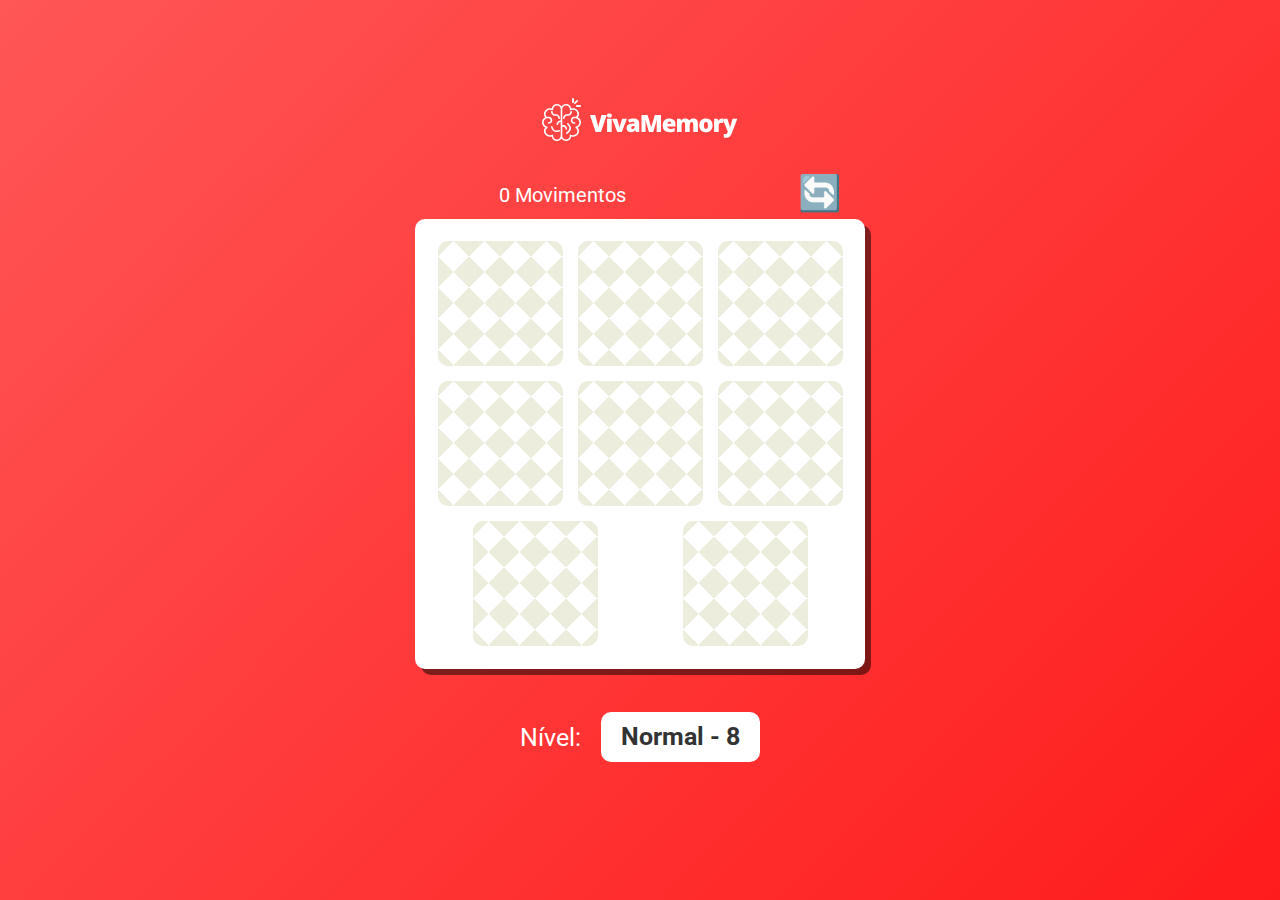
<file: assets/pag/normal.html>
<!doctype html>
<html lang="pt-br">
<head>
	<meta charset="utf-8">

	<title>VivaMemory - Normal</title>

    <meta http-equiv="X-UA-Compatible" content="ie=edge">
	<link rel="stylesheet prefetch" href="https://maxcdn.bootstrapcdn.com/font-awesome/4.6.1/css/font-awesome.min.css">
	<link rel="preconnect" href="https://fonts.gstatic.com">
	<link href="https://fonts.googleapis.com/css2?family=Roboto:wght@500&display=swap" rel="stylesheet">
	<link rel="stylesheet" href="/assets/css/normal.css">

</head>
<body>
	<div class="container">

        <!-- Logo do projeto VivaMemory -->
		<header>
            <div class="p-top">
			    <svg xmlns="http://www.w3.org/2000/svg" width="196" height="43" viewBox="0 0 196 43"><g fill="#fff"><path d="M185.4 20.7L187.7 28.3C187.8 28.7 187.9 29.2 187.9 29.8L188 29.8C188.1 29.2 188.2 28.8 188.3 28.4L190.6 20.7 195.3 20.7 190 34.8C189.4 36.6 188.5 37.9 187.5 38.7 186.6 39.4 185.3 39.8 183.7 39.8 183.1 39.8 182.5 39.7 181.8 39.6L181.8 36C182.2 36.1 182.7 36.1 183.2 36.1 183.7 36.1 184 36 184.3 35.9 184.6 35.7 184.9 35.5 185.1 35.2 185.3 34.9 185.6 34.5 185.8 33.8L181.3 22.5 181.5 20.7 185.4 20.7ZM91.8 20.5C93.5 20.5 94.9 20.9 95.8 21.8 96.7 22.6 97.2 23.8 97.2 25.3L97.2 34 94 34 93.1 32.2 93 32.2C92.4 33 91.8 33.5 91.2 33.8 90.5 34.1 89.7 34.2 88.7 34.2 87.4 34.2 86.4 33.9 85.7 33.1 85 32.4 84.6 31.3 84.6 29.9 84.6 28.5 85.1 27.5 86.1 26.8 87.1 26.1 88.5 25.7 90.4 25.6L92.6 25.6 92.6 25.4C92.6 24.3 92.1 23.7 91 23.7 90 23.7 88.8 24.1 87.3 24.7L86 21.7C87.5 20.9 89.5 20.5 91.8 20.5ZM127.3 20.5C129.3 20.5 130.8 21 131.9 22.1 133 23.1 133.5 24.6 133.5 26.6L133.5 28.6 125.3 28.6C125.4 29.3 125.6 29.9 126.2 30.3 126.7 30.8 127.4 31 128.2 31 129 31 129.8 30.9 130.5 30.7 131.1 30.6 131.9 30.3 132.7 30L132.7 33.3C131.9 33.6 131.2 33.9 130.4 34 129.7 34.2 128.8 34.2 127.7 34.2 125.5 34.2 123.8 33.6 122.5 32.5 121.3 31.3 120.7 29.6 120.7 27.4 120.7 25.2 121.3 23.5 122.4 22.3 123.5 21.1 125.2 20.5 127.3 20.5ZM164 20.5C165.3 20.5 166.4 20.8 167.4 21.3 168.4 21.9 169.2 22.7 169.8 23.7 170.3 24.7 170.6 25.9 170.6 27.3 170.6 29.5 170 31.2 168.8 32.4 167.7 33.6 166 34.2 163.9 34.2 161.9 34.2 160.3 33.6 159.1 32.4 157.9 31.1 157.3 29.4 157.3 27.3 157.3 25.2 157.9 23.5 159.1 22.3 160.2 21.1 161.9 20.5 164 20.5ZM53.2 16.9L55.5 25.6 55.7 26.2C56.1 27.8 56.3 28.9 56.3 29.6 56.4 29 56.5 28.4 56.7 27.5L56.8 26.9C56.9 26.4 57 25.9 57.1 25.6L59.5 16.9 64.7 16.9 59 34 53.6 34 48 16.9 53.2 16.9ZM69.7 20.7L69.7 34 65.1 34 65.1 20.7 69.7 20.7ZM75 20.7L77.3 28.6 77.3 28.8C77.3 28.9 77.4 29 77.4 29.1 77.4 29.2 77.4 29.4 77.4 29.5 77.5 29.7 77.5 29.8 77.5 29.9L77.6 29.9C77.6 29.5 77.6 29.1 77.8 28.6L80.1 20.7 84.9 20.7 79.8 34 75.3 34 70.2 20.7 75 20.7ZM105.6 16.9L109.2 29 109.3 29 112.8 16.9 119 16.9 119 34 114.7 34 114.7 26.5C114.7 26.2 114.7 25.9 114.7 25.5L114.7 25C114.8 24.4 114.8 23.3 114.9 21.7L114.8 21.7 111.3 34 106.9 34 103.4 21.7 103.3 21.7 103.4 22.5C103.5 24.1 103.6 25.3 103.6 26.3L103.6 34 99.5 34 99.5 16.9 105.6 16.9ZM151.3 20.5C152.9 20.5 154 20.9 154.8 21.7 155.5 22.5 155.9 23.7 155.9 25.4L155.9 34 151.3 34 151.3 26.8C151.3 25.9 151.2 25.2 150.9 24.8 150.7 24.3 150.3 24.1 149.8 24.1 149.1 24.1 148.6 24.4 148.2 25 147.9 25.6 147.7 26.5 147.7 27.8L147.7 34 143.1 34 143.1 26.8C143.1 25.9 143 25.2 142.8 24.8 142.6 24.3 142.2 24.1 141.7 24.1 140.9 24.1 140.4 24.4 140.1 25 139.8 25.7 139.6 26.7 139.6 28.2L139.6 34 135 34 135 20.7 138.5 20.7 139 22.4 139.3 22.4C139.7 21.8 140.2 21.3 140.8 21 141.5 20.6 142.3 20.5 143.1 20.5 145 20.5 146.4 21.1 147.1 22.2L147.5 22.2C147.9 21.7 148.4 21.3 149.1 21 149.7 20.6 150.5 20.5 151.3 20.5ZM180.1 20.5C180.5 20.5 180.9 20.5 181.2 20.6L181.5 20.6 181.5 20.7 180.6 20.7 181.3 22.5 181.1 25C180.7 24.9 180.2 24.8 179.5 24.8 178.5 24.8 177.8 25 177.3 25.5 176.9 26 176.7 26.6 176.7 27.5L176.7 34 172.1 34 172.1 20.7 175.5 20.7 176.2 22.8 176.4 22.8C176.8 22.1 177.3 21.6 178 21.1 178.7 20.7 179.4 20.5 180.1 20.5ZM92.6 28.1L91.4 28.1C90 28.2 89.3 28.8 89.3 29.8 89.3 30.6 89.8 31 90.6 31 91.2 31 91.6 30.8 92 30.5 92.4 30.2 92.6 29.8 92.6 29.3L92.6 29.1 92.6 28.1ZM163.9 23.9C163.2 23.9 162.7 24.2 162.4 24.8 162.1 25.3 162 26.2 162 27.3 162 28.5 162.1 29.3 162.4 29.9 162.7 30.5 163.2 30.8 164 30.8 164.7 30.8 165.2 30.5 165.5 29.9 165.8 29.3 165.9 28.5 165.9 27.3 165.9 26.2 165.8 25.3 165.5 24.8 165.2 24.2 164.7 23.9 163.9 23.9ZM127.4 23.6C126.9 23.6 126.4 23.8 126.1 24.1 125.7 24.5 125.5 25 125.4 25.7L129.4 25.7C129.4 25.1 129.2 24.6 128.8 24.2 128.5 23.8 128 23.6 127.4 23.6ZM67.5 15.4C68.3 15.4 68.9 15.6 69.3 15.9 69.7 16.2 69.9 16.7 69.9 17.4 69.9 18.8 69.1 19.4 67.5 19.4 65.8 19.4 65 18.8 65 17.4 65 16.7 65.2 16.2 65.6 15.9 66 15.5 66.6 15.4 67.5 15.4Z"/><path d="M24 6C26.8 6 29 8 29.3 10.5 29.9 10.3 30.5 10.2 31.1 10.2 34.3 10.2 37 12.8 37 15.9 37 17.2 36.5 18.3 35.7 19.3 37.7 20.2 39 22.3 39 24.5 39 26.7 37.6 28.7 35.6 29.6 36.5 30.6 37 31.8 37 33.1 37 36.2 34.3 38.8 31.1 38.8 30.5 38.8 29.9 38.7 29.3 38.5 29 41 26.8 43 24 43 22.1 43 20.4 42 19.5 40.6 18.6 42 16.9 43 15 43 12.2 43 10 41 9.7 38.5 9.1 38.7 8.5 38.8 7.9 38.8 4.7 38.8 2 36.2 2 33.1 2 31.8 2.5 30.6 3.4 29.6 1.3 28.7 0 26.7 0 24.5 0 22.3 1.3 20.2 3.3 19.3 2.5 18.3 2 17.2 2 15.9 2 12.8 4.7 10.2 7.9 10.2 8.5 10.2 9.1 10.3 9.7 10.5 10 8 12.2 6 15 6 16.9 6 18.6 7 19.5 8.4 20.4 7 22.1 6 24 6ZM15 7.5C12.9 7.5 11.2 9.1 11.2 11.1 11.2 11.2 11.2 11.2 11.3 11.3L11.3 11.5 11.3 11.6C11.3 11.8 11.2 12.1 10.9 12.3 10.7 12.5 10.4 12.5 10.1 12.3 9.4 11.9 8.7 11.7 7.9 11.7 5.5 11.7 3.6 13.6 3.6 15.9 3.6 17 4 17.9 4.9 18.7L5.1 18.8 7 18.8C8.8 18.8 10.3 20.4 10.3 22.3 10.3 24.1 8.9 25.6 7.1 25.7L7 25.7 6.5 25.7C6 25.7 5.7 25.4 5.7 25 5.7 24.6 6 24.3 6.4 24.2L6.5 24.2 7 24.2C7.9 24.2 8.7 23.4 8.7 22.3 8.7 21.3 8 20.4 7.1 20.4L7 20.3 4.9 20.3C3 20.8 1.6 22.6 1.6 24.5 1.6 26.4 3 28.1 5 28.5 5.3 28.6 5.5 28.8 5.6 29.1 5.7 29.4 5.5 29.7 5.3 29.9 4.2 30.7 3.6 31.9 3.6 33.1 3.6 35.4 5.5 37.3 7.9 37.3 8.7 37.3 9.4 37.1 10.1 36.7 10.4 36.5 10.7 36.5 10.9 36.7 11.2 36.8 11.3 37.1 11.3 37.3L11.3 37.4 11.3 37.5C11.3 37.7 11.2 37.8 11.2 37.9 11.2 39.9 12.9 41.5 15 41.5 17 41.5 18.6 40 18.7 38.1L18.7 37.9 18.7 24.1 18.6 24.1C17.3 24.1 16.2 25.1 16.2 26.4 16.2 26.8 15.8 27.1 15.4 27.1 15 27.1 14.6 26.8 14.6 26.4 14.6 24.4 16.3 22.7 18.4 22.6L18.6 22.6 18.7 22.6 18.7 11.1C18.7 9.1 17 7.5 15 7.5ZM24 7.5C22 7.5 20.4 9 20.3 10.9L20.3 11.1 20.3 27.1 21.1 27.1C23.3 27.1 25.1 28.8 25.1 30.9 25.1 31.3 24.7 31.7 24.3 31.7 23.8 31.7 23.5 31.3 23.5 30.9 23.5 29.7 22.5 28.7 21.3 28.7L21.1 28.7 20.3 28.7 20.3 37.9C20.3 39.9 22 41.5 24 41.5 26.1 41.5 27.8 39.9 27.8 37.9 27.8 37.8 27.8 37.8 27.7 37.7L27.7 37.5 27.7 37.4C27.7 37.2 27.8 36.9 28.1 36.7 28.3 36.5 28.6 36.5 28.9 36.7 29.6 37.1 30.3 37.3 31.1 37.3 33.5 37.3 35.4 35.4 35.4 33.1 35.4 31.9 34.8 30.7 33.7 29.9 33.5 29.7 33.3 29.4 33.4 29.1 33.5 28.8 33.7 28.6 34 28.5 36 28.1 37.4 26.4 37.4 24.5 37.4 22.6 36.1 20.9 34.3 20.4L34.1 20.3 32.1 20.3C31.1 20.3 30.4 21.2 30.4 22.3 30.4 23.3 31 24.1 31.9 24.2L32.1 24.2 32.6 24.2C33 24.2 33.4 24.6 33.4 25 33.4 25.4 33.1 25.7 32.7 25.7L32.6 25.7 32.1 25.7C30.3 25.7 28.8 24.2 28.8 22.3 28.8 20.4 30.2 18.9 31.9 18.8L32.1 18.8 33.9 18.8C34.9 18 35.4 17 35.4 15.9 35.4 13.6 33.5 11.7 31.1 11.7 30.3 11.7 29.6 11.9 28.9 12.3 28.6 12.5 28.3 12.5 28.1 12.3 27.8 12.2 27.7 11.9 27.7 11.7L27.7 11.6 27.7 11.5C27.7 11.3 27.8 11.2 27.8 11.1 27.8 9.1 26.1 7.5 24 7.5ZM26.6 25.3L26.7 25.4 28.1 27.4C28.7 28.2 29 29.2 29 30.3 29 31.6 28.5 32.8 27.6 33.7L27.4 33.9 25.5 35.8C25.3 35.9 25.1 36 24.9 36 24.6 36 24.4 35.9 24.3 35.8 23.9 35.5 23.9 35 24.2 34.7L24.3 34.6 26.2 32.8C26.9 32.1 27.3 31.2 27.3 30.3 27.3 29.6 27.1 29 26.8 28.5L26.7 28.3 25.2 26.3C25 25.9 25.1 25.4 25.5 25.1 25.8 24.9 26.3 25 26.6 25.3ZM10.4 28.4L10.4 28.5 11.2 30.5C11.5 31.1 11.9 31.6 12.4 31.9 13 32.4 13.8 32.6 14.6 32.5L14.8 32.5 17.1 32.1C17.5 32 17.9 32.3 18 32.7 18.1 33.1 17.8 33.4 17.5 33.5L17.4 33.6 15 33.9C14.8 34 14.5 34 14.2 34 13.3 34 12.3 33.7 11.5 33.1 10.8 32.7 10.3 32 9.9 31.3L9.8 31 9 29C8.9 28.6 9.1 28.2 9.5 28 9.8 27.9 10.2 28.1 10.4 28.4ZM29.2 13C29.6 13 30 13.4 30 13.8 30 16 28.3 17.7 26.2 17.8L26 17.8 25 17.8C23.7 17.8 22.7 18.9 22.7 20.2 22.7 20.6 22.3 21 21.8 21 21.4 21 21 20.6 21 20.2 21 18 22.7 16.3 24.8 16.2L25 16.2 26 16.2C27.3 16.2 28.3 15.1 28.3 13.8 28.3 13.4 28.7 13 29.2 13ZM9.8 13C10.3 13 10.7 13.4 10.7 13.8 10.7 15.1 11.6 16.1 12.8 16.2L13 16.2 14 16.2C16.2 16.2 18 18 18 20.2 18 20.6 17.6 21 17.2 21 16.7 21 16.3 20.6 16.3 20.2 16.3 18.9 15.4 17.9 14.2 17.8L14 17.8 13 17.8C10.8 17.8 9 16 9 13.8 9 13.4 9.4 13 9.8 13ZM34.8 7L38.2 7C38.6 7 39 7.4 39 8 39 8.5 38.7 8.9 38.3 9L38.2 9 34.8 9C34.4 9 34 8.6 34 8 34 7.5 34.3 7.1 34.7 7L34.8 7 38.2 7ZM35.8 2.2C36 2.5 36.1 3 35.8 3.3L35.8 3.4 33.4 5.8C33.2 5.9 33 6 32.8 6 32.6 6 32.4 5.9 32.2 5.8 32 5.5 31.9 5 32.2 4.7L32.2 4.6 34.6 2.2C34.9 1.9 35.5 1.9 35.8 2.2ZM31 0C31.6 0 32 0.4 32 0.8L32 0.8 32 4.2C32 4.6 31.6 5 31 5 30.4 5 30 4.6 30 4.2L30 4.2 30 0.8C30 0.4 30.4 0 31 0Z"/></g></svg>
            </div>    
        </header>

        <!-- Painel de placar + Restart -->

		<section class="painel">
			
			<div class="movi"><span class="cont"></span> Movimentos</div>
			
			<div class="restart">
				<p class="nvm">&#128260</p>
			</div>

		</section>

        <!-- Baralho da fase difícil VivaMemory -->

		<ul class="deck" id="card-deck">

			<!-- Removido 8 "li" para se adequar com o nivel -->

			<!-- Emoji Relógio -->
			<li class="card" type="&#9200">
				<p>&#9200</p>
			</li>
			<!-- Emoji Mago -->
			<li class="card" type="&#129497">
				<p>&#129497</p>
			</li>
			<!-- Emoji Unicornio -->
			<li class="card" type="&#129412">
				<p>&#129412</p>
			</li>
			<!-- Emoji Controle -->
			<li class="card" type="&#127918">
				<p>&#127918</p>
			</li>
			<!-- Emoji Relógio -->
			<li class="card" type="&#9200">
				<p>&#9200</p>
			</li>
			<!-- Emoji Mago -->
			<li class="card" type="&#129497">
				<p>&#129497</p>
			</li>
			<!-- Emoji Unicornio -->
			<li class="card" type="&#129412">
				<p>&#129412</p>
			</li>
			<!-- Emoji Controle -->
			<li class="card" type="&#127918">
				<p>&#127918</p>
			</li>

		</ul>		

        <div class="posi">
            <p> Nível: </p><span> Normal - 8</span>
        </div>

        <!-- Parabenização por completar a fase -->

		<div id="paraben-popup" class="overlay">
			<div class="popup">
				
					<h1>✅</h1>
					<h2>Parabéns! Você conseguiu!</h2>
					<div class="summary">
						<p> Com <span id="total-movi"></span> Movimentos</p>
					</div>
					<button id="jogar">Jogar novamente</button>

                <!-- Logo do projeto VivaMemory -->

				<div class="ajust">
					<svg xmlns="http://www.w3.org/2000/svg" width="196" height="43" viewBox="0 0 196 43"><g fill="#fff"><path d="M185.4 20.7L187.7 28.3C187.8 28.7 187.9 29.2 187.9 29.8L188 29.8C188.1 29.2 188.2 28.8 188.3 28.4L190.6 20.7 195.3 20.7 190 34.8C189.4 36.6 188.5 37.9 187.5 38.7 186.6 39.4 185.3 39.8 183.7 39.8 183.1 39.8 182.5 39.7 181.8 39.6L181.8 36C182.2 36.1 182.7 36.1 183.2 36.1 183.7 36.1 184 36 184.3 35.9 184.6 35.7 184.9 35.5 185.1 35.2 185.3 34.9 185.6 34.5 185.8 33.8L181.3 22.5 181.5 20.7 185.4 20.7ZM91.8 20.5C93.5 20.5 94.9 20.9 95.8 21.8 96.7 22.6 97.2 23.8 97.2 25.3L97.2 34 94 34 93.1 32.2 93 32.2C92.4 33 91.8 33.5 91.2 33.8 90.5 34.1 89.7 34.2 88.7 34.2 87.4 34.2 86.4 33.9 85.7 33.1 85 32.4 84.6 31.3 84.6 29.9 84.6 28.5 85.1 27.5 86.1 26.8 87.1 26.1 88.5 25.7 90.4 25.6L92.6 25.6 92.6 25.4C92.6 24.3 92.1 23.7 91 23.7 90 23.7 88.8 24.1 87.3 24.7L86 21.7C87.5 20.9 89.5 20.5 91.8 20.5ZM127.3 20.5C129.3 20.5 130.8 21 131.9 22.1 133 23.1 133.5 24.6 133.5 26.6L133.5 28.6 125.3 28.6C125.4 29.3 125.6 29.9 126.2 30.3 126.7 30.8 127.4 31 128.2 31 129 31 129.8 30.9 130.5 30.7 131.1 30.6 131.9 30.3 132.7 30L132.7 33.3C131.9 33.6 131.2 33.9 130.4 34 129.7 34.2 128.8 34.2 127.7 34.2 125.5 34.2 123.8 33.6 122.5 32.5 121.3 31.3 120.7 29.6 120.7 27.4 120.7 25.2 121.3 23.5 122.4 22.3 123.5 21.1 125.2 20.5 127.3 20.5ZM164 20.5C165.3 20.5 166.4 20.8 167.4 21.3 168.4 21.9 169.2 22.7 169.8 23.7 170.3 24.7 170.6 25.9 170.6 27.3 170.6 29.5 170 31.2 168.8 32.4 167.7 33.6 166 34.2 163.9 34.2 161.9 34.2 160.3 33.6 159.1 32.4 157.9 31.1 157.3 29.4 157.3 27.3 157.3 25.2 157.9 23.5 159.1 22.3 160.2 21.1 161.9 20.5 164 20.5ZM53.2 16.9L55.5 25.6 55.7 26.2C56.1 27.8 56.3 28.9 56.3 29.6 56.4 29 56.5 28.4 56.7 27.5L56.8 26.9C56.9 26.4 57 25.9 57.1 25.6L59.5 16.9 64.7 16.9 59 34 53.6 34 48 16.9 53.2 16.9ZM69.7 20.7L69.7 34 65.1 34 65.1 20.7 69.7 20.7ZM75 20.7L77.3 28.6 77.3 28.8C77.3 28.9 77.4 29 77.4 29.1 77.4 29.2 77.4 29.4 77.4 29.5 77.5 29.7 77.5 29.8 77.5 29.9L77.6 29.9C77.6 29.5 77.6 29.1 77.8 28.6L80.1 20.7 84.9 20.7 79.8 34 75.3 34 70.2 20.7 75 20.7ZM105.6 16.9L109.2 29 109.3 29 112.8 16.9 119 16.9 119 34 114.7 34 114.7 26.5C114.7 26.2 114.7 25.9 114.7 25.5L114.7 25C114.8 24.4 114.8 23.3 114.9 21.7L114.8 21.7 111.3 34 106.9 34 103.4 21.7 103.3 21.7 103.4 22.5C103.5 24.1 103.6 25.3 103.6 26.3L103.6 34 99.5 34 99.5 16.9 105.6 16.9ZM151.3 20.5C152.9 20.5 154 20.9 154.8 21.7 155.5 22.5 155.9 23.7 155.9 25.4L155.9 34 151.3 34 151.3 26.8C151.3 25.9 151.2 25.2 150.9 24.8 150.7 24.3 150.3 24.1 149.8 24.1 149.1 24.1 148.6 24.4 148.2 25 147.9 25.6 147.7 26.5 147.7 27.8L147.7 34 143.1 34 143.1 26.8C143.1 25.9 143 25.2 142.8 24.8 142.6 24.3 142.2 24.1 141.7 24.1 140.9 24.1 140.4 24.4 140.1 25 139.8 25.7 139.6 26.7 139.6 28.2L139.6 34 135 34 135 20.7 138.5 20.7 139 22.4 139.3 22.4C139.7 21.8 140.2 21.3 140.8 21 141.5 20.6 142.3 20.5 143.1 20.5 145 20.5 146.4 21.1 147.1 22.2L147.5 22.2C147.9 21.7 148.4 21.3 149.1 21 149.7 20.6 150.5 20.5 151.3 20.5ZM180.1 20.5C180.5 20.5 180.9 20.5 181.2 20.6L181.5 20.6 181.5 20.7 180.6 20.7 181.3 22.5 181.1 25C180.7 24.9 180.2 24.8 179.5 24.8 178.5 24.8 177.8 25 177.3 25.5 176.9 26 176.7 26.6 176.7 27.5L176.7 34 172.1 34 172.1 20.7 175.5 20.7 176.2 22.8 176.4 22.8C176.8 22.1 177.3 21.6 178 21.1 178.7 20.7 179.4 20.5 180.1 20.5ZM92.6 28.1L91.4 28.1C90 28.2 89.3 28.8 89.3 29.8 89.3 30.6 89.8 31 90.6 31 91.2 31 91.6 30.8 92 30.5 92.4 30.2 92.6 29.8 92.6 29.3L92.6 29.1 92.6 28.1ZM163.9 23.9C163.2 23.9 162.7 24.2 162.4 24.8 162.1 25.3 162 26.2 162 27.3 162 28.5 162.1 29.3 162.4 29.9 162.7 30.5 163.2 30.8 164 30.8 164.7 30.8 165.2 30.5 165.5 29.9 165.8 29.3 165.9 28.5 165.9 27.3 165.9 26.2 165.8 25.3 165.5 24.8 165.2 24.2 164.7 23.9 163.9 23.9ZM127.4 23.6C126.9 23.6 126.4 23.8 126.1 24.1 125.7 24.5 125.5 25 125.4 25.7L129.4 25.7C129.4 25.1 129.2 24.6 128.8 24.2 128.5 23.8 128 23.6 127.4 23.6ZM67.5 15.4C68.3 15.4 68.9 15.6 69.3 15.9 69.7 16.2 69.9 16.7 69.9 17.4 69.9 18.8 69.1 19.4 67.5 19.4 65.8 19.4 65 18.8 65 17.4 65 16.7 65.2 16.2 65.6 15.9 66 15.5 66.6 15.4 67.5 15.4Z"/><path d="M24 6C26.8 6 29 8 29.3 10.5 29.9 10.3 30.5 10.2 31.1 10.2 34.3 10.2 37 12.8 37 15.9 37 17.2 36.5 18.3 35.7 19.3 37.7 20.2 39 22.3 39 24.5 39 26.7 37.6 28.7 35.6 29.6 36.5 30.6 37 31.8 37 33.1 37 36.2 34.3 38.8 31.1 38.8 30.5 38.8 29.9 38.7 29.3 38.5 29 41 26.8 43 24 43 22.1 43 20.4 42 19.5 40.6 18.6 42 16.9 43 15 43 12.2 43 10 41 9.7 38.5 9.1 38.7 8.5 38.8 7.9 38.8 4.7 38.8 2 36.2 2 33.1 2 31.8 2.5 30.6 3.4 29.6 1.3 28.7 0 26.7 0 24.5 0 22.3 1.3 20.2 3.3 19.3 2.5 18.3 2 17.2 2 15.9 2 12.8 4.7 10.2 7.9 10.2 8.5 10.2 9.1 10.3 9.7 10.5 10 8 12.2 6 15 6 16.9 6 18.6 7 19.5 8.4 20.4 7 22.1 6 24 6ZM15 7.5C12.9 7.5 11.2 9.1 11.2 11.1 11.2 11.2 11.2 11.2 11.3 11.3L11.3 11.5 11.3 11.6C11.3 11.8 11.2 12.1 10.9 12.3 10.7 12.5 10.4 12.5 10.1 12.3 9.4 11.9 8.7 11.7 7.9 11.7 5.5 11.7 3.6 13.6 3.6 15.9 3.6 17 4 17.9 4.9 18.7L5.1 18.8 7 18.8C8.8 18.8 10.3 20.4 10.3 22.3 10.3 24.1 8.9 25.6 7.1 25.7L7 25.7 6.5 25.7C6 25.7 5.7 25.4 5.7 25 5.7 24.6 6 24.3 6.4 24.2L6.5 24.2 7 24.2C7.9 24.2 8.7 23.4 8.7 22.3 8.7 21.3 8 20.4 7.1 20.4L7 20.3 4.9 20.3C3 20.8 1.6 22.6 1.6 24.5 1.6 26.4 3 28.1 5 28.5 5.3 28.6 5.5 28.8 5.6 29.1 5.7 29.4 5.5 29.7 5.3 29.9 4.2 30.7 3.6 31.9 3.6 33.1 3.6 35.4 5.5 37.3 7.9 37.3 8.7 37.3 9.4 37.1 10.1 36.7 10.4 36.5 10.7 36.5 10.9 36.7 11.2 36.8 11.3 37.1 11.3 37.3L11.3 37.4 11.3 37.5C11.3 37.7 11.2 37.8 11.2 37.9 11.2 39.9 12.9 41.5 15 41.5 17 41.5 18.6 40 18.7 38.1L18.7 37.9 18.7 24.1 18.6 24.1C17.3 24.1 16.2 25.1 16.2 26.4 16.2 26.8 15.8 27.1 15.4 27.1 15 27.1 14.6 26.8 14.6 26.4 14.6 24.4 16.3 22.7 18.4 22.6L18.6 22.6 18.7 22.6 18.7 11.1C18.7 9.1 17 7.5 15 7.5ZM24 7.5C22 7.5 20.4 9 20.3 10.9L20.3 11.1 20.3 27.1 21.1 27.1C23.3 27.1 25.1 28.8 25.1 30.9 25.1 31.3 24.7 31.7 24.3 31.7 23.8 31.7 23.5 31.3 23.5 30.9 23.5 29.7 22.5 28.7 21.3 28.7L21.1 28.7 20.3 28.7 20.3 37.9C20.3 39.9 22 41.5 24 41.5 26.1 41.5 27.8 39.9 27.8 37.9 27.8 37.8 27.8 37.8 27.7 37.7L27.7 37.5 27.7 37.4C27.7 37.2 27.8 36.9 28.1 36.7 28.3 36.5 28.6 36.5 28.9 36.7 29.6 37.1 30.3 37.3 31.1 37.3 33.5 37.3 35.4 35.4 35.4 33.1 35.4 31.9 34.8 30.7 33.7 29.9 33.5 29.7 33.3 29.4 33.4 29.1 33.5 28.8 33.7 28.6 34 28.5 36 28.1 37.4 26.4 37.4 24.5 37.4 22.6 36.1 20.9 34.3 20.4L34.1 20.3 32.1 20.3C31.1 20.3 30.4 21.2 30.4 22.3 30.4 23.3 31 24.1 31.9 24.2L32.1 24.2 32.6 24.2C33 24.2 33.4 24.6 33.4 25 33.4 25.4 33.1 25.7 32.7 25.7L32.6 25.7 32.1 25.7C30.3 25.7 28.8 24.2 28.8 22.3 28.8 20.4 30.2 18.9 31.9 18.8L32.1 18.8 33.9 18.8C34.9 18 35.4 17 35.4 15.9 35.4 13.6 33.5 11.7 31.1 11.7 30.3 11.7 29.6 11.9 28.9 12.3 28.6 12.5 28.3 12.5 28.1 12.3 27.8 12.2 27.7 11.9 27.7 11.7L27.7 11.6 27.7 11.5C27.7 11.3 27.8 11.2 27.8 11.1 27.8 9.1 26.1 7.5 24 7.5ZM26.6 25.3L26.7 25.4 28.1 27.4C28.7 28.2 29 29.2 29 30.3 29 31.6 28.5 32.8 27.6 33.7L27.4 33.9 25.5 35.8C25.3 35.9 25.1 36 24.9 36 24.6 36 24.4 35.9 24.3 35.8 23.9 35.5 23.9 35 24.2 34.7L24.3 34.6 26.2 32.8C26.9 32.1 27.3 31.2 27.3 30.3 27.3 29.6 27.1 29 26.8 28.5L26.7 28.3 25.2 26.3C25 25.9 25.1 25.4 25.5 25.1 25.8 24.9 26.3 25 26.6 25.3ZM10.4 28.4L10.4 28.5 11.2 30.5C11.5 31.1 11.9 31.6 12.4 31.9 13 32.4 13.8 32.6 14.6 32.5L14.8 32.5 17.1 32.1C17.5 32 17.9 32.3 18 32.7 18.1 33.1 17.8 33.4 17.5 33.5L17.4 33.6 15 33.9C14.8 34 14.5 34 14.2 34 13.3 34 12.3 33.7 11.5 33.1 10.8 32.7 10.3 32 9.9 31.3L9.8 31 9 29C8.9 28.6 9.1 28.2 9.5 28 9.8 27.9 10.2 28.1 10.4 28.4ZM29.2 13C29.6 13 30 13.4 30 13.8 30 16 28.3 17.7 26.2 17.8L26 17.8 25 17.8C23.7 17.8 22.7 18.9 22.7 20.2 22.7 20.6 22.3 21 21.8 21 21.4 21 21 20.6 21 20.2 21 18 22.7 16.3 24.8 16.2L25 16.2 26 16.2C27.3 16.2 28.3 15.1 28.3 13.8 28.3 13.4 28.7 13 29.2 13ZM9.8 13C10.3 13 10.7 13.4 10.7 13.8 10.7 15.1 11.6 16.1 12.8 16.2L13 16.2 14 16.2C16.2 16.2 18 18 18 20.2 18 20.6 17.6 21 17.2 21 16.7 21 16.3 20.6 16.3 20.2 16.3 18.9 15.4 17.9 14.2 17.8L14 17.8 13 17.8C10.8 17.8 9 16 9 13.8 9 13.4 9.4 13 9.8 13ZM34.8 7L38.2 7C38.6 7 39 7.4 39 8 39 8.5 38.7 8.9 38.3 9L38.2 9 34.8 9C34.4 9 34 8.6 34 8 34 7.5 34.3 7.1 34.7 7L34.8 7 38.2 7ZM35.8 2.2C36 2.5 36.1 3 35.8 3.3L35.8 3.4 33.4 5.8C33.2 5.9 33 6 32.8 6 32.6 6 32.4 5.9 32.2 5.8 32 5.5 31.9 5 32.2 4.7L32.2 4.6 34.6 2.2C34.9 1.9 35.5 1.9 35.8 2.2ZM31 0C31.6 0 32 0.4 32 0.8L32 0.8 32 4.2C32 4.6 31.6 5 31 5 30.4 5 30 4.6 30 4.2L30 4.2 30 0.8C30 0.4 30.4 0 31 0Z"/></g></svg>
				</div>

			</div>
		</div>
	</div>
	<script src="/assets/js/normal.js"></script>
</body>
</html>
</file>
<file: assets/css/home.css>
html {
	box-sizing: border-box;
	
}

*,
*::before,
*::after {
	box-sizing: inherit;
}

html,
body {
	width: 100%;
	height: 100%;
	margin: 0;
	padding: 0;	
}

body {
	background:linear-gradient(-45deg, #ff1c1c, #ff5656);
	font-family: 'Roboto', sans-serif;
	color: white;
}

.container {
	position: relative;
	margin-top: 10%;
	display: flex;
	flex-flow: column wrap;
	justify-content: center;
	align-items: center;
	padding: 20px;
}

.jogar {
	position: relative;
	background-color: white;
	font-family: 'Roboto', sans-serif;
	font-size: 1.25rem;
	margin-top: 50%;	
	color: rgb(0, 0, 0);
	width: 300px;
	height: 70px;
	border-radius: 15px;
	border: 0px solid;
	border-radius: 10px;
	border: none;
	box-shadow: 5px 5px 0px rgba(0, 0, 0, 0.5);
}

.jogar:hover {
	background-color: #02ccba;
	cursor: pointer;
}

.facil {
	color:#00b335;
	font-size: 25px;
}

.normal {
	color:#333;
	font-size: 25px;
}

.dificil {
	color: #ff424e;
	font-size: 25px;
}
  
.ajust {
	padding: 150px;
}

@media only screen and (min-width: 768px) {

	.deck {
		padding: 15px;
	}

	.deck .card {
		width: 125px;
		height: 125px;
		margin: 0;
	}
	
}
</file>
<file: css/dificil.css>
html {
	box-sizing: border-box;
	
}

*,
*::before,
*::after {
	box-sizing: inherit;
}

html,
body {
	width: 100%;
	height: 100%;
	margin: 0;
	padding: 0;
    background:linear-gradient(-45deg, #ff1c1c, #ff5656);
	font-family: 'Roboto', sans-serif;
	color: white;
	
}

.container {
	display: flex;
	flex-flow: column wrap;
	justify-content: center;
	align-items: center;
}

.p-top {
    padding-top: 25px;
}

h1 {
	font-weight: 300;
	font-size: 50px;
}

.show {
	visibility: visible !important;
	opacity: 1 !important;
}

.painel {
	width: 50%;
    height: 0px;
	position: relative;
    margin-top: 1%;
	margin-left: auto;
	margin-right: auto;
	display: flex;
	flex-flow: row wrap;
	text-align: right;
	margin-bottom: 10px;
}

.painel .restart {
	float: right;
	cursor: pointer;
}

.movi {
	position: relative;
	margin-left: 18%;
	margin-right: 46%;
	font-size: 20px;
}

.nvm {
	
	position: relative;
	margin-top: -10px;
	float: right;
	margin-right: 2%;
	font-size: 35px;
}

.deck {
    position: relative;
    margin-top: 2%;
	width: 650px;
	max-width: 100%;
	min-height: 650px;
	display: flex;
	flex-flow: row wrap;
	justify-content: space-between;
	align-items: center;
	background: white;
	padding: 20px;
	border-radius: 10px;
	box-sizing: border-box;
	box-shadow: 6px 6px 0px 0 rgba(0, 0, 0, 0.5);
	
}

.deck .card {
	display: flex;
	justify-content: center;
	align-items: center;
	width: 100px;
	height: 100px;
	background-color: #d8d8d8;
	background: linear-gradient(135deg, #eceddc 25%, transparent 25%),
    linear-gradient(225deg, #eceddc 25%, transparent 25%),
    linear-gradient(315deg, #eceddc 25%, transparent 25%),
    linear-gradient(45deg, #eceddc 25%, transparent 25%); 
    background-size: 31px 31px;
	font-size: 0;
	color: white;
	cursor: pointer;
	border-radius: 10px;
	margin: 20px;
}

.deck .card.open {
	transform: rotateY(0);
	background: #00b1f4;
	cursor: default;	
	animation-name: flipInY;
	-webkit-backface-visibility: visible !important;
	backface-visibility: visible !important;
	animation-duration: .75s;
}

.deck .card.show {
	font-size: 60px;
}

.deck .card.match {
	cursor: default;
	background:#00b335;
	font-size: 60px;
	animation-name: rubberBand;
	-webkit-backface-visibility: visible;
	backface-visibility: visible;
	animation-duration: .75s;
}

.deck .card.unmatched {
	animation-name: pulse;
	-webkit-backface-visibility: visible;
	backface-visibility: visible;
	animation-duration: .75s;
	background:#ff424e;
}

.deck .card.disabled {
	pointer-events: none;
}

#paraben-popup {
	position: relative;
	width: 100%;
	height: 910px;
	margin-top: -920px;
	display: flex;
	flex-flow: column wrap;
	align-items: center;
	justify-content: center;
	background-color: rgba(0,0,0,0.7);
	visibility: hidden;
	opacity: 0;
}

#paraben-popup .popup {
    position: relative;
	padding: 20px;
	background:linear-gradient(-45deg, #ff1c1c, #ff5656);
	width: 100%;
	height: 100%;
	text-align: center;
}

#paraben-popup h1 {
	margin-top: 13%;
}
#paraben-popup h2 {
	margin: 0;
}

#paraben-popup .summary {
	margin-top: -10px;
	margin-bottom: 30px;
	font-size: 1.25rem;
}

#jogar {
	background-color: white;
	font-family: 'Roboto', sans-serif;
	font-size: 1.25rem;
	color: rgb(0, 0, 0);
	width: 300px;
	height: 70px;
	border-radius: 15px;
	border: 0px solid;
	padding: 10px 20px;
	border-radius: 10px;
	border: none;
	box-shadow: 5px 5px 0px rgba(0, 0, 0, 0.5);
}

#jogar:hover {
	background-color: #02ccba;
	cursor: pointer;
}

.jogar {
	background-color: white;
	font-family: 'Roboto', sans-serif;
	font-size: 1.25rem;
	color: rgb(0, 0, 0);
	width: 300px;
	height: 70px;
	border-radius: 15px;
	border: 0px solid;
	padding: 10px 20px;
	border-radius: 10px;
	border: none;
	box-shadow: 5px 5px 0px rgba(0, 0, 0, 0.5);
}

.ajust {
	padding: 150px;
}

.posi {
    position: relative;
    margin: auto;
    font-size: 25px;
	display: flex;
	flex-flow: row wrap;
	text-align: right;
}

.posi span{
	font-weight: bold;
	position: relative;
	margin: auto;
	margin-left: 20px;
	border: 0px solid;
	color: #ff424e;
	background-color: white;
	padding: 10px 20px;
	border-radius: 10px;
	height: 50px;
	

}

@media only screen and (min-width: 600px) {

	.deck {
        padding: 15px;
		
	}

	.deck .card {
		width: 125px;
		height: 125px;
		margin: 0;
	}
	
}

@keyframes flipInY {
	from {
		transform: perspective(400px) rotate3d(0, 1, 0, 90deg);
		animation-timing-function: ease-in;
		opacity: 0;
	}

	40% {
		transform: perspective(400px) rotate3d(0, 1, 0, -20deg);
		animation-timing-function: ease-in;
	}

	60% {
		transform: perspective(400px) rotate3d(0, 1, 0, 10deg);
		opacity: 1;
	}

	80% {
		transform: perspective(400px) rotate3d(0, 1, 0, -5deg);
	}

	to {
		transform: perspective(400px);
	}
}

@keyframes rubberBand {
	from {
		transform: scale3d(1, 1, 1);
	}

	30% {
		transform: scale3d(1.25, 0.75, 1);
	}

	40% {
		transform: scale3d(0.75, 1.25, 1);
	}

	50% {
		transform: scale3d(1.15, 0.85, 1);
	}

	65% {
		transform: scale3d(.95, 1.05, 1);
	}

	75% {
		transform: scale3d(1.05, .95, 1);
	}

	to {
		transform: scale3d(1, 1, 1);
	}
}

@keyframes pulse {
	from {
		transform: scale3d(1, 1, 1);
	}

	50% {
		transform: scale3d(1.2, 1.2, 1.2);
	}

	to {
		transform: scale3d(1, 1, 1);
	}
}
</file>
<file: css/facil.css>
html {
	box-sizing: border-box;
	
}

*,
*::before,
*::after {
	box-sizing: inherit;
}

html,
body {
	width: 100%;
	height: 100%;
	margin: 0;
	padding: 0;
    background:linear-gradient(-45deg, #ff1c1c, #ff5656);
	font-family: 'Roboto', sans-serif;
	color: white;
	
}

.container {
	display: flex;
	flex-flow: column wrap;
	justify-content: center;
	align-items: center;
}

.p-top {
    padding-top: 50%;
}

h1 {
	font-weight: 300;
	font-size: 50px;
}

.show {
	visibility: visible !important;
	opacity: 1 !important;
}

.painel {
	width: 50%;
    height: 0px;
	position: relative;
    margin-top: 3%;
	margin-left: auto;
	margin-right: auto;
	display: flex;
	flex-flow: row wrap;
	text-align: right;
	margin-bottom: 10px;
}

.painel .restart {
	float: right;
	cursor: pointer;
}

.movi {
	position: relative;
	margin-left: 27%;
	margin-right: 28%;
	font-size: 20px;
}

.nvm {
	
	position: relative;
	margin-top: -10px;
	float: right;
	margin-right: 2%;
	font-size: 35px;
}

.deck {
    position: relative;
    margin-top: 2%;
	width: 450px;
	max-width: 100%;
	min-height: 450px;
	display: flex;
	flex-flow: row wrap;
	justify-content: space-around;
	align-items: center;
	background: white;
	padding: 20px;
	border-radius: 10px;
	box-sizing: border-box;
	box-shadow: 6px 6px 0px 0 rgba(0, 0, 0, 0.5);
	
}

.deck .card {
	display: flex;
	justify-content: center;
	align-items: center;
	width: 100px;
	height: 100px;
	background-color: #d8d8d8;
	background: linear-gradient(135deg, #eceddc 25%, transparent 25%),
    linear-gradient(225deg, #eceddc 25%, transparent 25%),
    linear-gradient(315deg, #eceddc 25%, transparent 25%),
    linear-gradient(45deg, #eceddc 25%, transparent 25%); 
    background-size: 34px 34px;
	font-size: 0;
	color: white;
	cursor: pointer;
	border-radius: 10px;
	margin: 20px;
}

.deck .card.open {
	transform: rotateY(0);
	background: #00b1f4;
	cursor: default;
	animation-name: flipInY;
	-webkit-backface-visibility: visible !important;
	backface-visibility: visible !important;
	animation-duration: .75s;
}

.deck .card.show {
	font-size: 60px;
}

.deck .card.match {
	cursor: default;
	background:#00b335;
	font-size: 60px;
	animation-name: rubberBand;
	-webkit-backface-visibility: visible;
	backface-visibility: visible;
	animation-duration: .75s;
}

.deck .card.unmatched {
	animation-name: pulse;
	-webkit-backface-visibility: visible;
	backface-visibility: visible;
	animation-duration: .75s;
	background:#ff424e;
}

.deck .card.disabled {
	pointer-events: none;
}

#paraben-popup {
	position: relative;
	width: 100%;
	height: 1000px;
	margin-top: -920px;
	display: flex;
	flex-flow: column wrap;
	align-items: center;
	justify-content: center;
	background-color: rgba(0,0,0,0.7);
	visibility: hidden;
	opacity: 0;
}

#paraben-popup .popup {
    position: relative;
	padding: 20px;
	background:linear-gradient(-45deg, #ff1c1c, #ff5656);
	width: 100%;
	height: 100%;
	text-align: center;
}

#paraben-popup h1 {
	margin-top: 18%;
}
#paraben-popup h2 {
	margin: 0;
}

#paraben-popup .summary {
	margin-top: -10px;
	margin-bottom: 30px;
	font-size: 1.25rem;
}

#jogar {
	background-color: white;
	font-family: 'Roboto', sans-serif;
	font-size: 1.25rem;
	color: rgb(0, 0, 0);
	width: 300px;
	height: 70px;
	border-radius: 15px;
	border: 0px solid;
	padding: 10px 20px;
	border-radius: 10px;
	border: none;
	box-shadow: 5px 5px 0px rgba(0, 0, 0, 0.5);
}

#jogar:hover {
	background-color: #02ccba;
	cursor: pointer;
}

.jogar {
	background-color: white;
	font-family: 'Roboto', sans-serif;
	font-size: 1.25rem;
	color: rgb(0, 0, 0);
	width: 300px;
	height: 70px;
	border-radius: 15px;
	border: 0px solid;
	padding: 10px 20px;
	border-radius: 10px;
	border: none;
	box-shadow: 5px 5px 0px rgba(0, 0, 0, 0.5);
}

.ajust {
	padding: 150px;
}

.posi {
    position: relative;
    margin: auto;
	margin-top: 2%;
    font-size: 25px;
	display: flex;
	flex-flow: row wrap;
	text-align: right;
}

.posi span{
	font-weight: bold;
	position: relative;
	margin: auto;
	margin-left: 20px;
	border: 0px solid;
	color: #00b335;
	background-color: white;
	padding: 10px 20px;
	border-radius: 10px;
	height: 50px;
	

}

@media only screen and (min-width: 600px) {

	.deck {
        padding: 15px;
		
	}

	.deck .card {
		width: 170px;
		height: 170px;
		margin: 0;
	}
	
}

@keyframes flipInY {
	from {
		transform: perspective(400px) rotate3d(0, 1, 0, 90deg);
		animation-timing-function: ease-in;
		opacity: 0;
	}

	40% {
		transform: perspective(400px) rotate3d(0, 1, 0, -20deg);
		animation-timing-function: ease-in;
	}

	60% {
		transform: perspective(400px) rotate3d(0, 1, 0, 10deg);
		opacity: 1;
	}

	80% {
		transform: perspective(400px) rotate3d(0, 1, 0, -5deg);
	}

	to {
		transform: perspective(400px);
	}
}

@keyframes rubberBand {
	from {
		transform: scale3d(1, 1, 1);
	}

	30% {
		transform: scale3d(1.25, 0.75, 1);
	}

	40% {
		transform: scale3d(0.75, 1.25, 1);
	}

	50% {
		transform: scale3d(1.15, 0.85, 1);
	}

	65% {
		transform: scale3d(.95, 1.05, 1);
	}

	75% {
		transform: scale3d(1.05, .95, 1);
	}

	to {
		transform: scale3d(1, 1, 1);
	}
}

@keyframes pulse {
	from {
		transform: scale3d(1, 1, 1);
	}

	50% {
		transform: scale3d(1.2, 1.2, 1.2);
	}

	to {
		transform: scale3d(1, 1, 1);
	}
}
</file>
<file: css/normal.css>
html {
	box-sizing: border-box;
	
}

*,
*::before,
*::after {
	box-sizing: inherit;
}

html,
body {
	width: 100%;
	height: 100%;
	margin: 0;
	padding: 0;
    background:linear-gradient(-45deg, #ff1c1c, #ff5656);
	font-family: 'Roboto', sans-serif;
	color: white;
	
}

.container {
	display: flex;
	flex-flow: column wrap;
	justify-content: center;
	align-items: center;
}

.p-top {
    padding-top: 50%;
}

h1 {
	font-weight: 300;
	font-size: 50px;
}

.show {
	visibility: visible !important;
	opacity: 1 !important;
}

.painel {
	width: 50%;
    height: 0px;
	position: relative;
    margin-top: 3%;
	margin-left: auto;
	margin-right: auto;
	display: flex;
	flex-flow: row wrap;
	text-align: right;
	margin-bottom: 10px;
}

.painel .restart {
	float: right;
	cursor: pointer;
}

.movi {
	position: relative;
	margin-left: 28%;
	margin-right: 27%;
	font-size: 20px;
}

.nvm {
	
	position: relative;
	margin-top: -10px;
	float: right;
	margin-right: 2%;
	font-size: 35px;
}

.deck {
    position: relative;
    margin-top: 2%;
	width: 450px;
	max-width: 100%;
	min-height: 450px;
	display: flex;
	flex-flow: row wrap;
	justify-content: space-around;
	align-items: center;
	background: white;
	padding: 20px;
	border-radius: 10px;
	box-sizing: border-box;
	box-shadow: 6px 6px 0px 0 rgba(0, 0, 0, 0.5);
	
}

.deck .card {
	display: flex;
	justify-content: center;
	align-items: center;
	width: 100px;
	height: 100px;
	background-color: #d8d8d8;
	background: linear-gradient(135deg, #eceddc 25%, transparent 25%),
    linear-gradient(225deg, #eceddc 25%, transparent 25%),
    linear-gradient(315deg, #eceddc 25%, transparent 25%),
    linear-gradient(45deg, #eceddc 25%, transparent 25%); 
    background-size: 31px 31px;
	font-size: 0;
	color: white;
	cursor: pointer;
	border-radius: 10px;
	margin: 20px;
}

.deck .card.open {
	transform: rotateY(0);
	background: #00b1f4;
	cursor: default;
	animation-name: flipInY;
	-webkit-backface-visibility: visible !important;
	backface-visibility: visible !important;
	animation-duration: .75s;
}

.deck .card.show {
	font-size: 60px;
}

.deck .card.match {
	cursor: default;
	background:#00b335;
	font-size: 60px;
	animation-name: rubberBand;
	-webkit-backface-visibility: visible;
	backface-visibility: visible;
	animation-duration: .75s;
}

.deck .card.unmatched {
	animation-name: pulse;
	-webkit-backface-visibility: visible;
	backface-visibility: visible;
	animation-duration: .75s;
	background:#ff424e;
}

.deck .card.disabled {
	pointer-events: none;
}

#paraben-popup {
	position: relative;
	width: 100%;
	height: 1000px;
	margin-top: -920px;
	display: flex;
	flex-flow: column wrap;
	align-items: center;
	justify-content: center;
	background-color: rgba(0,0,0,0.7);
	visibility: hidden;
	opacity: 0;
}

#paraben-popup .popup {
    position: relative;
	margin-top: 10%;
	padding: 20px;
	background:linear-gradient(-45deg, #ff1c1c, #ff5656);
	width: 100%;
	height: 100%;
	text-align: center;
}

#paraben-popup h1 {
	margin-top: 18%;
}
#paraben-popup h2 {
	margin: 0;
}

#paraben-popup .summary {
	margin-top: -10px;
	margin-bottom: 30px;
	font-size: 1.25rem;
}

#jogar {
	background-color: white;
	font-family: 'Roboto', sans-serif;
	font-size: 1.25rem;
	color: rgb(0, 0, 0);
	width: 300px;
	height: 70px;
	border-radius: 15px;
	border: 0px solid;
	padding: 10px 20px;
	border-radius: 10px;
	border: none;
	box-shadow: 5px 5px 0px rgba(0, 0, 0, 0.5);
}

#jogar:hover {
	background-color: #02ccba;
	cursor: pointer;
}

.jogar {
	background-color: white;
	font-family: 'Roboto', sans-serif;
	font-size: 1.25rem;
	color: rgb(0, 0, 0);
	width: 300px;
	height: 70px;
	border-radius: 15px;
	border: 0px solid;
	padding: 10px 20px;
	border-radius: 10px;
	border: none;
	box-shadow: 5px 5px 0px rgba(0, 0, 0, 0.5);
}

.ajust {
	padding: 150px;
}

.posi {
    position: relative;
    margin: auto;
	margin-top: 1%;
    font-size: 25px;
	display: flex;
	flex-flow: row wrap;
	text-align: right;
}

.posi span{
	font-weight: bold;
	position: relative;
	margin: auto;
	margin-left: 20px;
	border: 0px solid;
	color: #333;
	background-color: white;
	padding: 10px 20px;
	border-radius: 10px;
	height: 50px;
	

}

@media only screen and (min-width: 600px) {

	.deck {
        padding: 15px;
		
	}

	.deck .card {
		width: 125px;
		height: 125px;
		margin: 0;
	}
	
}

@keyframes flipInY {
	from {
		transform: perspective(400px) rotate3d(0, 1, 0, 90deg);
		animation-timing-function: ease-in;
		opacity: 0;
	}

	40% {
		transform: perspective(400px) rotate3d(0, 1, 0, -20deg);
		animation-timing-function: ease-in;
	}

	60% {
		transform: perspective(400px) rotate3d(0, 1, 0, 10deg);
		opacity: 1;
	}

	80% {
		transform: perspective(400px) rotate3d(0, 1, 0, -5deg);
	}

	to {
		transform: perspective(400px);
	}
}

@keyframes rubberBand {
	from {
		transform: scale3d(1, 1, 1);
	}

	30% {
		transform: scale3d(1.25, 0.75, 1);
	}

	40% {
		transform: scale3d(0.75, 1.25, 1);
	}

	50% {
		transform: scale3d(1.15, 0.85, 1);
	}

	65% {
		transform: scale3d(.95, 1.05, 1);
	}

	75% {
		transform: scale3d(1.05, .95, 1);
	}

	to {
		transform: scale3d(1, 1, 1);
	}
}

@keyframes pulse {
	from {
		transform: scale3d(1, 1, 1);
	}

	50% {
		transform: scale3d(1.1, 1.1, 1.1);
	}

	to {
		transform: scale3d(1, 1, 1);
	}
}
</file>
<file: assets/css/dificil.css>
html {
	box-sizing: border-box;
	
}

*,
*::before,
*::after {
	box-sizing: inherit;
}

html,
body {
	width: 100%;
	height: 100%;
	margin: 0;
	padding: 0;
    background:linear-gradient(-45deg, #ff1c1c, #ff5656);
	font-family: 'Roboto', sans-serif;
	color: white;
	
}

.container {
	display: flex;
	flex-flow: column wrap;
	justify-content: center;
	align-items: center;
}

.p-top {
    padding-top: 25px;
}

h1 {
	font-weight: 300;
	font-size: 50px;
}

.show {
	visibility: visible !important;
	opacity: 1 !important;
}

.painel {
	width: 50%;
    height: 0px;
	position: relative;
    margin-top: 1%;
	margin-left: auto;
	margin-right: auto;
	display: flex;
	flex-flow: row wrap;
	text-align: right;
	margin-bottom: 10px;
}

.painel .restart {
	float: right;
	cursor: pointer;
}

.movi {
	position: relative;
	margin-left: 18%;
	margin-right: 46%;
	font-size: 20px;
}

.nvm {
	
	position: relative;
	margin-top: -10px;
	float: right;
	margin-right: 2%;
	font-size: 35px;
}

.deck {
    position: relative;
    margin-top: 2%;
	width: 650px;
	max-width: 100%;
	min-height: 650px;
	display: flex;
	flex-flow: row wrap;
	justify-content: space-between;
	align-items: center;
	background: white;
	padding: 20px;
	border-radius: 10px;
	box-sizing: border-box;
	box-shadow: 6px 6px 0px 0 rgba(0, 0, 0, 0.5);
	
}

.deck .card {
	display: flex;
	justify-content: center;
	align-items: center;
	width: 100px;
	height: 100px;
	background-color: #d8d8d8;
	background: linear-gradient(135deg, #eceddc 25%, transparent 25%),
    linear-gradient(225deg, #eceddc 25%, transparent 25%),
    linear-gradient(315deg, #eceddc 25%, transparent 25%),
    linear-gradient(45deg, #eceddc 25%, transparent 25%); 
    background-size: 31px 31px;
	font-size: 0;
	color: white;
	cursor: pointer;
	border-radius: 10px;
	margin: 20px;
}

.deck .card.open {
	transform: rotateY(0);
	background: #00b1f4;
	cursor: default;	
	animation-name: flipInY;
	-webkit-backface-visibility: visible !important;
	backface-visibility: visible !important;
	animation-duration: .75s;
}

.deck .card.show {
	font-size: 60px;
}

.deck .card.match {
	cursor: default;
	background:#00b335;
	font-size: 60px;
	animation-name: rubberBand;
	-webkit-backface-visibility: visible;
	backface-visibility: visible;
	animation-duration: .75s;
}

.deck .card.unmatched {
	animation-name: pulse;
	-webkit-backface-visibility: visible;
	backface-visibility: visible;
	animation-duration: .75s;
	background:#ff424e;
}

.deck .card.disabled {
	pointer-events: none;
}

#paraben-popup {
	position: relative;
	width: 100%;
	height: 910px;
	margin-top: -920px;
	display: flex;
	flex-flow: column wrap;
	align-items: center;
	justify-content: center;
	background-color: rgba(0,0,0,0.7);
	visibility: hidden;
	opacity: 0;
}

#paraben-popup .popup {
    position: relative;
	padding: 20px;
	background:linear-gradient(-45deg, #ff1c1c, #ff5656);
	width: 100%;
	height: 100%;
	text-align: center;
}

#paraben-popup h1 {
	margin-top: 13%;
}
#paraben-popup h2 {
	margin: 0;
}

#paraben-popup .summary {
	margin-top: -10px;
	margin-bottom: 30px;
	font-size: 1.25rem;
}

#jogar {
	background-color: white;
	font-family: 'Roboto', sans-serif;
	font-size: 1.25rem;
	color: rgb(0, 0, 0);
	width: 300px;
	height: 70px;
	border-radius: 15px;
	border: 0px solid;
	padding: 10px 20px;
	border-radius: 10px;
	border: none;
	box-shadow: 5px 5px 0px rgba(0, 0, 0, 0.5);
}

#jogar:hover {
	background-color: #02ccba;
	cursor: pointer;
}

.jogar {
	background-color: white;
	font-family: 'Roboto', sans-serif;
	font-size: 1.25rem;
	color: rgb(0, 0, 0);
	width: 300px;
	height: 70px;
	border-radius: 15px;
	border: 0px solid;
	padding: 10px 20px;
	border-radius: 10px;
	border: none;
	box-shadow: 5px 5px 0px rgba(0, 0, 0, 0.5);
}

.ajust {
	padding: 150px;
}

.posi {
    position: relative;
    margin: auto;
    font-size: 25px;
	display: flex;
	flex-flow: row wrap;
	text-align: right;
}

.posi span{
	font-weight: bold;
	position: relative;
	margin: auto;
	margin-left: 20px;
	border: 0px solid;
	color: #ff424e;
	background-color: white;
	padding: 10px 20px;
	border-radius: 10px;
	height: 50px;
	

}

@media only screen and (min-width: 600px) {

	.deck {
        padding: 15px;
		
	}

	.deck .card {
		width: 125px;
		height: 125px;
		margin: 0;
	}
	
}

@keyframes flipInY {
	from {
		transform: perspective(400px) rotate3d(0, 1, 0, 90deg);
		animation-timing-function: ease-in;
		opacity: 0;
	}

	40% {
		transform: perspective(400px) rotate3d(0, 1, 0, -20deg);
		animation-timing-function: ease-in;
	}

	60% {
		transform: perspective(400px) rotate3d(0, 1, 0, 10deg);
		opacity: 1;
	}

	80% {
		transform: perspective(400px) rotate3d(0, 1, 0, -5deg);
	}

	to {
		transform: perspective(400px);
	}
}

@keyframes rubberBand {
	from {
		transform: scale3d(1, 1, 1);
	}

	30% {
		transform: scale3d(1.25, 0.75, 1);
	}

	40% {
		transform: scale3d(0.75, 1.25, 1);
	}

	50% {
		transform: scale3d(1.15, 0.85, 1);
	}

	65% {
		transform: scale3d(.95, 1.05, 1);
	}

	75% {
		transform: scale3d(1.05, .95, 1);
	}

	to {
		transform: scale3d(1, 1, 1);
	}
}

@keyframes pulse {
	from {
		transform: scale3d(1, 1, 1);
	}

	50% {
		transform: scale3d(1.2, 1.2, 1.2);
	}

	to {
		transform: scale3d(1, 1, 1);
	}
}
</file>
<file: assets/css/facil.css>
html {
	box-sizing: border-box;
	
}

*,
*::before,
*::after {
	box-sizing: inherit;
}

html,
body {
	width: 100%;
	height: 100%;
	margin: 0;
	padding: 0;
    background:linear-gradient(-45deg, #ff1c1c, #ff5656);
	font-family: 'Roboto', sans-serif;
	color: white;
	
}

.container {
	display: flex;
	flex-flow: column wrap;
	justify-content: center;
	align-items: center;
}

.p-top {
    padding-top: 50%;
}

h1 {
	font-weight: 300;
	font-size: 50px;
}

.show {
	visibility: visible !important;
	opacity: 1 !important;
}

.painel {
	width: 50%;
    height: 0px;
	position: relative;
    margin-top: 3%;
	margin-left: auto;
	margin-right: auto;
	display: flex;
	flex-flow: row wrap;
	text-align: right;
	margin-bottom: 10px;
}

.painel .restart {
	float: right;
	cursor: pointer;
}

.movi {
	position: relative;
	margin-left: 27%;
	margin-right: 28%;
	font-size: 20px;
}

.nvm {
	
	position: relative;
	margin-top: -10px;
	float: right;
	margin-right: 2%;
	font-size: 35px;
}

.deck {
    position: relative;
    margin-top: 2%;
	width: 450px;
	max-width: 100%;
	min-height: 450px;
	display: flex;
	flex-flow: row wrap;
	justify-content: space-around;
	align-items: center;
	background: white;
	padding: 20px;
	border-radius: 10px;
	box-sizing: border-box;
	box-shadow: 6px 6px 0px 0 rgba(0, 0, 0, 0.5);
	
}

.deck .card {
	display: flex;
	justify-content: center;
	align-items: center;
	width: 100px;
	height: 100px;
	background-color: #d8d8d8;
	background: linear-gradient(135deg, #eceddc 25%, transparent 25%),
    linear-gradient(225deg, #eceddc 25%, transparent 25%),
    linear-gradient(315deg, #eceddc 25%, transparent 25%),
    linear-gradient(45deg, #eceddc 25%, transparent 25%); 
    background-size: 34px 34px;
	font-size: 0;
	color: white;
	cursor: pointer;
	border-radius: 10px;
	margin: 20px;
}

.deck .card.open {
	transform: rotateY(0);
	background: #00b1f4;
	cursor: default;
	animation-name: flipInY;
	-webkit-backface-visibility: visible !important;
	backface-visibility: visible !important;
	animation-duration: .75s;
}

.deck .card.show {
	font-size: 60px;
}

.deck .card.match {
	cursor: default;
	background:#00b335;
	font-size: 60px;
	animation-name: rubberBand;
	-webkit-backface-visibility: visible;
	backface-visibility: visible;
	animation-duration: .75s;
}

.deck .card.unmatched {
	animation-name: pulse;
	-webkit-backface-visibility: visible;
	backface-visibility: visible;
	animation-duration: .75s;
	background:#ff424e;
}

.deck .card.disabled {
	pointer-events: none;
}

#paraben-popup {
	position: relative;
	width: 100%;
	height: 1000px;
	margin-top: -920px;
	display: flex;
	flex-flow: column wrap;
	align-items: center;
	justify-content: center;
	background-color: rgba(0,0,0,0.7);
	visibility: hidden;
	opacity: 0;
}

#paraben-popup .popup {
    position: relative;
	padding: 20px;
	background:linear-gradient(-45deg, #ff1c1c, #ff5656);
	width: 100%;
	height: 100%;
	text-align: center;
}

#paraben-popup h1 {
	margin-top: 18%;
}
#paraben-popup h2 {
	margin: 0;
}

#paraben-popup .summary {
	margin-top: -10px;
	margin-bottom: 30px;
	font-size: 1.25rem;
}

#jogar {
	background-color: white;
	font-family: 'Roboto', sans-serif;
	font-size: 1.25rem;
	color: rgb(0, 0, 0);
	width: 300px;
	height: 70px;
	border-radius: 15px;
	border: 0px solid;
	padding: 10px 20px;
	border-radius: 10px;
	border: none;
	box-shadow: 5px 5px 0px rgba(0, 0, 0, 0.5);
}

#jogar:hover {
	background-color: #02ccba;
	cursor: pointer;
}

.jogar {
	background-color: white;
	font-family: 'Roboto', sans-serif;
	font-size: 1.25rem;
	color: rgb(0, 0, 0);
	width: 300px;
	height: 70px;
	border-radius: 15px;
	border: 0px solid;
	padding: 10px 20px;
	border-radius: 10px;
	border: none;
	box-shadow: 5px 5px 0px rgba(0, 0, 0, 0.5);
}

.ajust {
	padding: 150px;
}

.posi {
    position: relative;
    margin: auto;
	margin-top: 2%;
    font-size: 25px;
	display: flex;
	flex-flow: row wrap;
	text-align: right;
}

.posi span{
	font-weight: bold;
	position: relative;
	margin: auto;
	margin-left: 20px;
	border: 0px solid;
	color: #00b335;
	background-color: white;
	padding: 10px 20px;
	border-radius: 10px;
	height: 50px;
	

}

@media only screen and (min-width: 600px) {

	.deck {
        padding: 15px;
		
	}

	.deck .card {
		width: 170px;
		height: 170px;
		margin: 0;
	}
	
}

@keyframes flipInY {
	from {
		transform: perspective(400px) rotate3d(0, 1, 0, 90deg);
		animation-timing-function: ease-in;
		opacity: 0;
	}

	40% {
		transform: perspective(400px) rotate3d(0, 1, 0, -20deg);
		animation-timing-function: ease-in;
	}

	60% {
		transform: perspective(400px) rotate3d(0, 1, 0, 10deg);
		opacity: 1;
	}

	80% {
		transform: perspective(400px) rotate3d(0, 1, 0, -5deg);
	}

	to {
		transform: perspective(400px);
	}
}

@keyframes rubberBand {
	from {
		transform: scale3d(1, 1, 1);
	}

	30% {
		transform: scale3d(1.25, 0.75, 1);
	}

	40% {
		transform: scale3d(0.75, 1.25, 1);
	}

	50% {
		transform: scale3d(1.15, 0.85, 1);
	}

	65% {
		transform: scale3d(.95, 1.05, 1);
	}

	75% {
		transform: scale3d(1.05, .95, 1);
	}

	to {
		transform: scale3d(1, 1, 1);
	}
}

@keyframes pulse {
	from {
		transform: scale3d(1, 1, 1);
	}

	50% {
		transform: scale3d(1.2, 1.2, 1.2);
	}

	to {
		transform: scale3d(1, 1, 1);
	}
}
</file>
<file: assets/css/normal.css>
html {
	box-sizing: border-box;
	
}

*,
*::before,
*::after {
	box-sizing: inherit;
}

html,
body {
	width: 100%;
	height: 100%;
	margin: 0;
	padding: 0;
    background:linear-gradient(-45deg, #ff1c1c, #ff5656);
	font-family: 'Roboto', sans-serif;
	color: white;
	
}

.container {
	display: flex;
	flex-flow: column wrap;
	justify-content: center;
	align-items: center;
}

.p-top {
    padding-top: 50%;
}

h1 {
	font-weight: 300;
	font-size: 50px;
}

.show {
	visibility: visible !important;
	opacity: 1 !important;
}

.painel {
	width: 50%;
    height: 0px;
	position: relative;
    margin-top: 3%;
	margin-left: auto;
	margin-right: auto;
	display: flex;
	flex-flow: row wrap;
	text-align: right;
	margin-bottom: 10px;
}

.painel .restart {
	float: right;
	cursor: pointer;
}

.movi {
	position: relative;
	margin-left: 28%;
	margin-right: 27%;
	font-size: 20px;
}

.nvm {
	
	position: relative;
	margin-top: -10px;
	float: right;
	margin-right: 2%;
	font-size: 35px;
}

.deck {
    position: relative;
    margin-top: 2%;
	width: 450px;
	max-width: 100%;
	min-height: 450px;
	display: flex;
	flex-flow: row wrap;
	justify-content: space-around;
	align-items: center;
	background: white;
	padding: 20px;
	border-radius: 10px;
	box-sizing: border-box;
	box-shadow: 6px 6px 0px 0 rgba(0, 0, 0, 0.5);
	
}

.deck .card {
	display: flex;
	justify-content: center;
	align-items: center;
	width: 100px;
	height: 100px;
	background-color: #d8d8d8;
	background: linear-gradient(135deg, #eceddc 25%, transparent 25%),
    linear-gradient(225deg, #eceddc 25%, transparent 25%),
    linear-gradient(315deg, #eceddc 25%, transparent 25%),
    linear-gradient(45deg, #eceddc 25%, transparent 25%); 
    background-size: 31px 31px;
	font-size: 0;
	color: white;
	cursor: pointer;
	border-radius: 10px;
	margin: 20px;
}

.deck .card.open {
	transform: rotateY(0);
	background: #00b1f4;
	cursor: default;
	animation-name: flipInY;
	-webkit-backface-visibility: visible !important;
	backface-visibility: visible !important;
	animation-duration: .75s;
}

.deck .card.show {
	font-size: 60px;
}

.deck .card.match {
	cursor: default;
	background:#00b335;
	font-size: 60px;
	animation-name: rubberBand;
	-webkit-backface-visibility: visible;
	backface-visibility: visible;
	animation-duration: .75s;
}

.deck .card.unmatched {
	animation-name: pulse;
	-webkit-backface-visibility: visible;
	backface-visibility: visible;
	animation-duration: .75s;
	background:#ff424e;
}

.deck .card.disabled {
	pointer-events: none;
}

#paraben-popup {
	position: relative;
	width: 100%;
	height: 1000px;
	margin-top: -920px;
	display: flex;
	flex-flow: column wrap;
	align-items: center;
	justify-content: center;
	background-color: rgba(0,0,0,0.7);
	visibility: hidden;
	opacity: 0;
}

#paraben-popup .popup {
    position: relative;
	margin-top: 10%;
	padding: 20px;
	background:linear-gradient(-45deg, #ff1c1c, #ff5656);
	width: 100%;
	height: 100%;
	text-align: center;
}

#paraben-popup h1 {
	margin-top: 18%;
}
#paraben-popup h2 {
	margin: 0;
}

#paraben-popup .summary {
	margin-top: -10px;
	margin-bottom: 30px;
	font-size: 1.25rem;
}

#jogar {
	background-color: white;
	font-family: 'Roboto', sans-serif;
	font-size: 1.25rem;
	color: rgb(0, 0, 0);
	width: 300px;
	height: 70px;
	border-radius: 15px;
	border: 0px solid;
	padding: 10px 20px;
	border-radius: 10px;
	border: none;
	box-shadow: 5px 5px 0px rgba(0, 0, 0, 0.5);
}

#jogar:hover {
	background-color: #02ccba;
	cursor: pointer;
}

.jogar {
	background-color: white;
	font-family: 'Roboto', sans-serif;
	font-size: 1.25rem;
	color: rgb(0, 0, 0);
	width: 300px;
	height: 70px;
	border-radius: 15px;
	border: 0px solid;
	padding: 10px 20px;
	border-radius: 10px;
	border: none;
	box-shadow: 5px 5px 0px rgba(0, 0, 0, 0.5);
}

.ajust {
	padding: 150px;
}

.posi {
    position: relative;
    margin: auto;
	margin-top: 1%;
    font-size: 25px;
	display: flex;
	flex-flow: row wrap;
	text-align: right;
}

.posi span{
	font-weight: bold;
	position: relative;
	margin: auto;
	margin-left: 20px;
	border: 0px solid;
	color: #333;
	background-color: white;
	padding: 10px 20px;
	border-radius: 10px;
	height: 50px;
	

}

@media only screen and (min-width: 600px) {

	.deck {
        padding: 15px;
		
	}

	.deck .card {
		width: 125px;
		height: 125px;
		margin: 0;
	}
	
}

@keyframes flipInY {
	from {
		transform: perspective(400px) rotate3d(0, 1, 0, 90deg);
		animation-timing-function: ease-in;
		opacity: 0;
	}

	40% {
		transform: perspective(400px) rotate3d(0, 1, 0, -20deg);
		animation-timing-function: ease-in;
	}

	60% {
		transform: perspective(400px) rotate3d(0, 1, 0, 10deg);
		opacity: 1;
	}

	80% {
		transform: perspective(400px) rotate3d(0, 1, 0, -5deg);
	}

	to {
		transform: perspective(400px);
	}
}

@keyframes rubberBand {
	from {
		transform: scale3d(1, 1, 1);
	}

	30% {
		transform: scale3d(1.25, 0.75, 1);
	}

	40% {
		transform: scale3d(0.75, 1.25, 1);
	}

	50% {
		transform: scale3d(1.15, 0.85, 1);
	}

	65% {
		transform: scale3d(.95, 1.05, 1);
	}

	75% {
		transform: scale3d(1.05, .95, 1);
	}

	to {
		transform: scale3d(1, 1, 1);
	}
}

@keyframes pulse {
	from {
		transform: scale3d(1, 1, 1);
	}

	50% {
		transform: scale3d(1.1, 1.1, 1.1);
	}

	to {
		transform: scale3d(1, 1, 1);
	}
}
</file>
